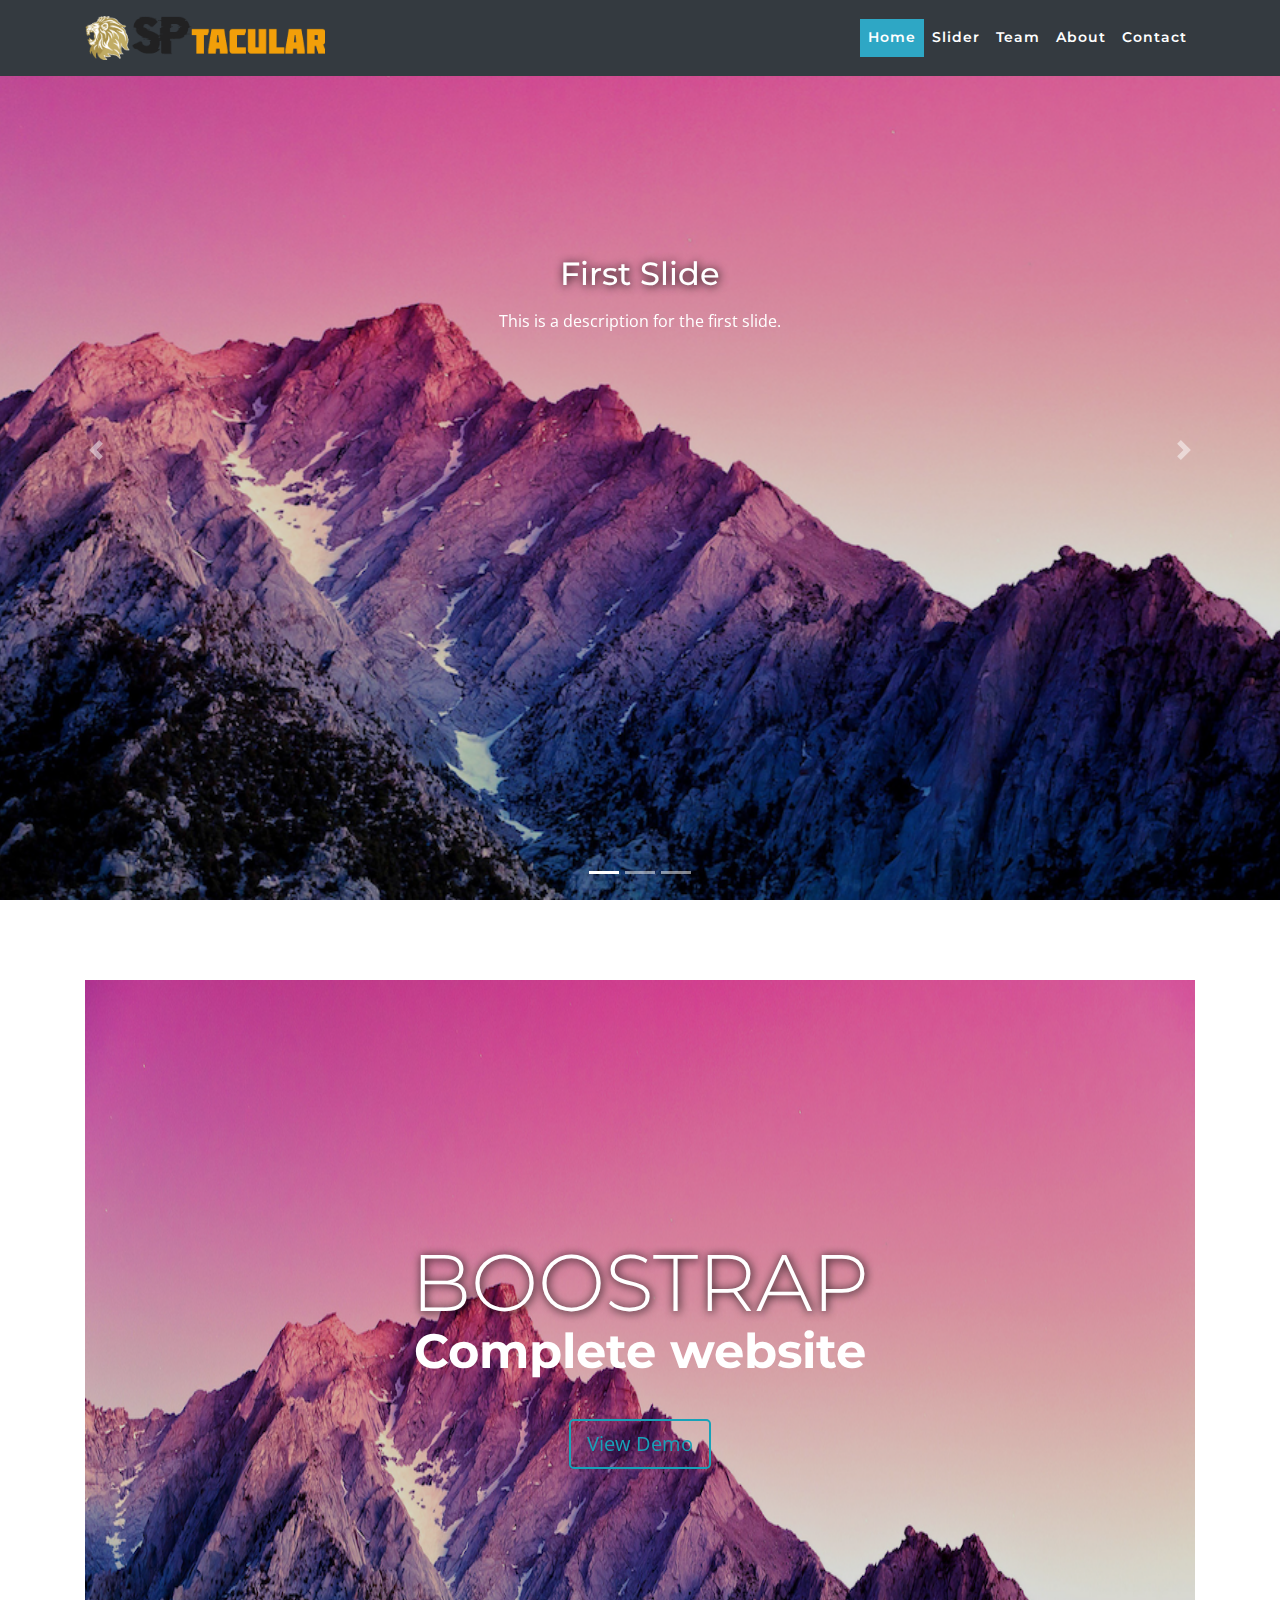
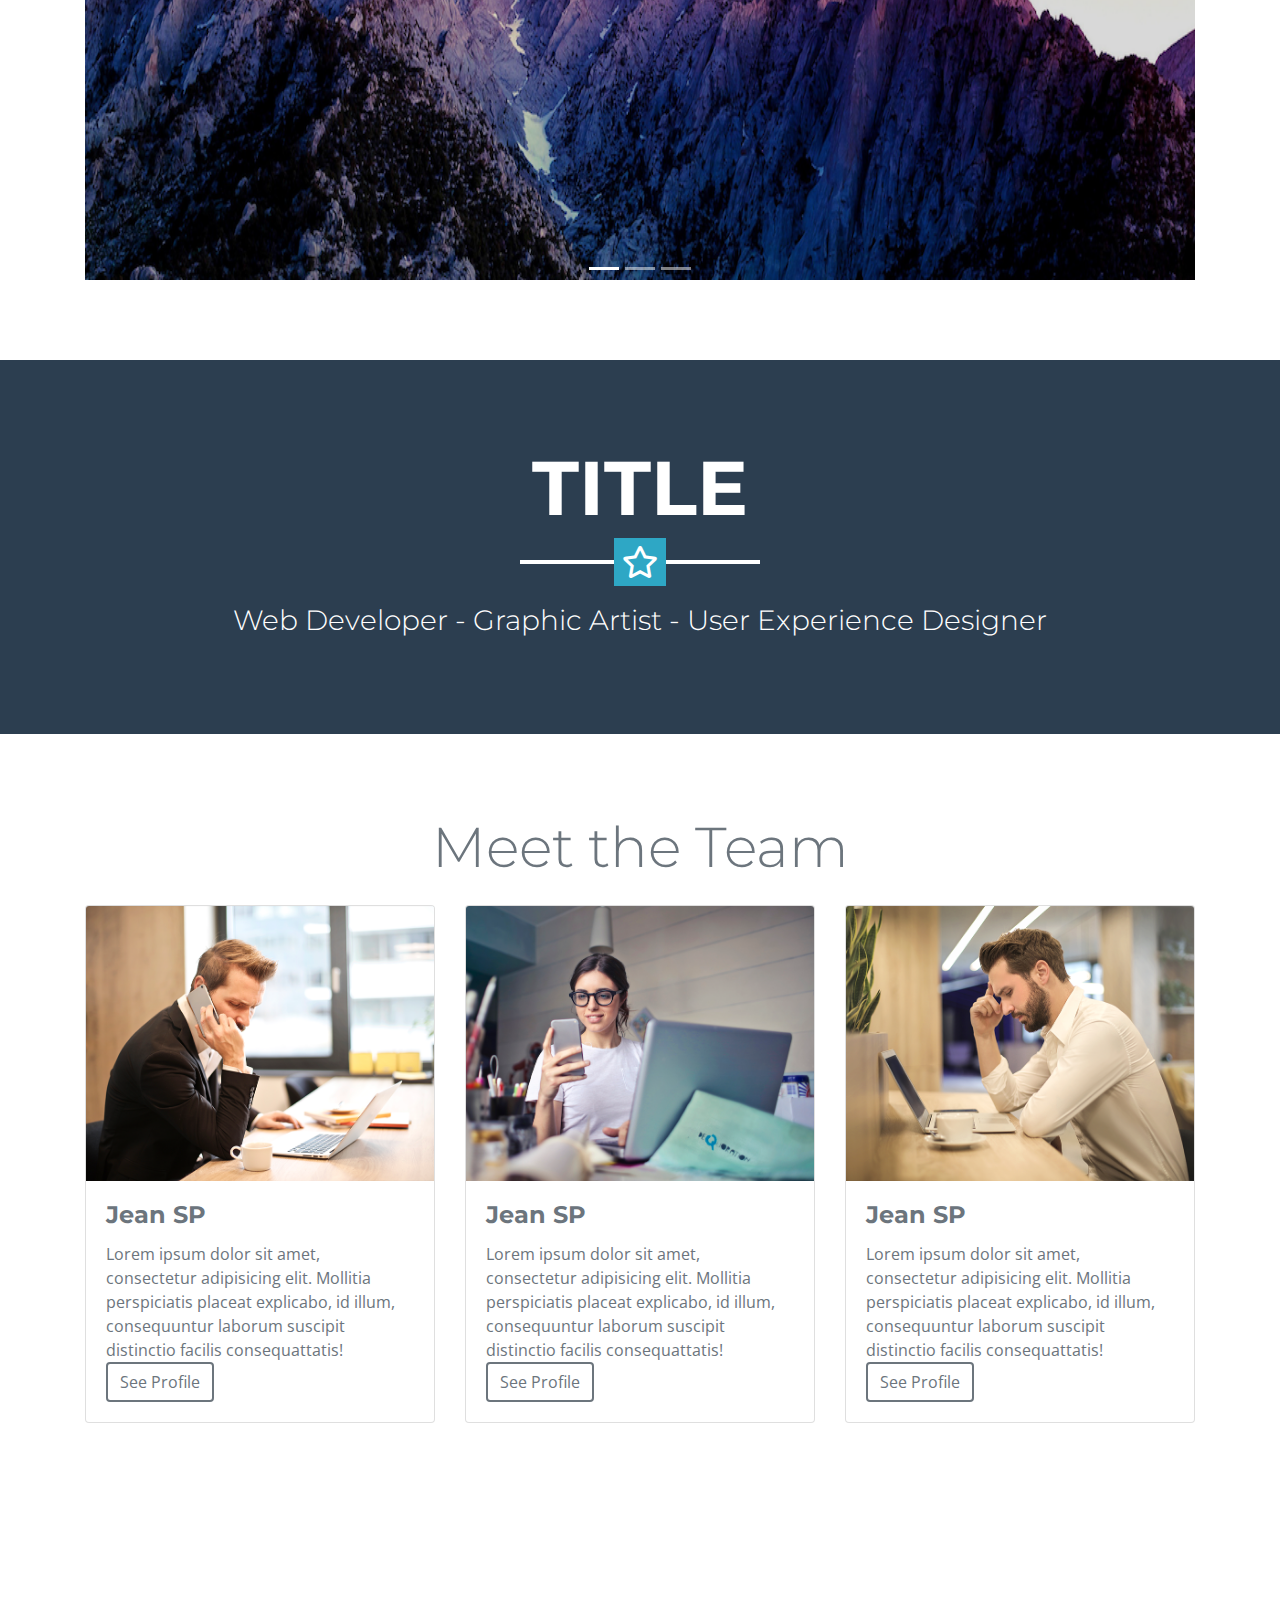
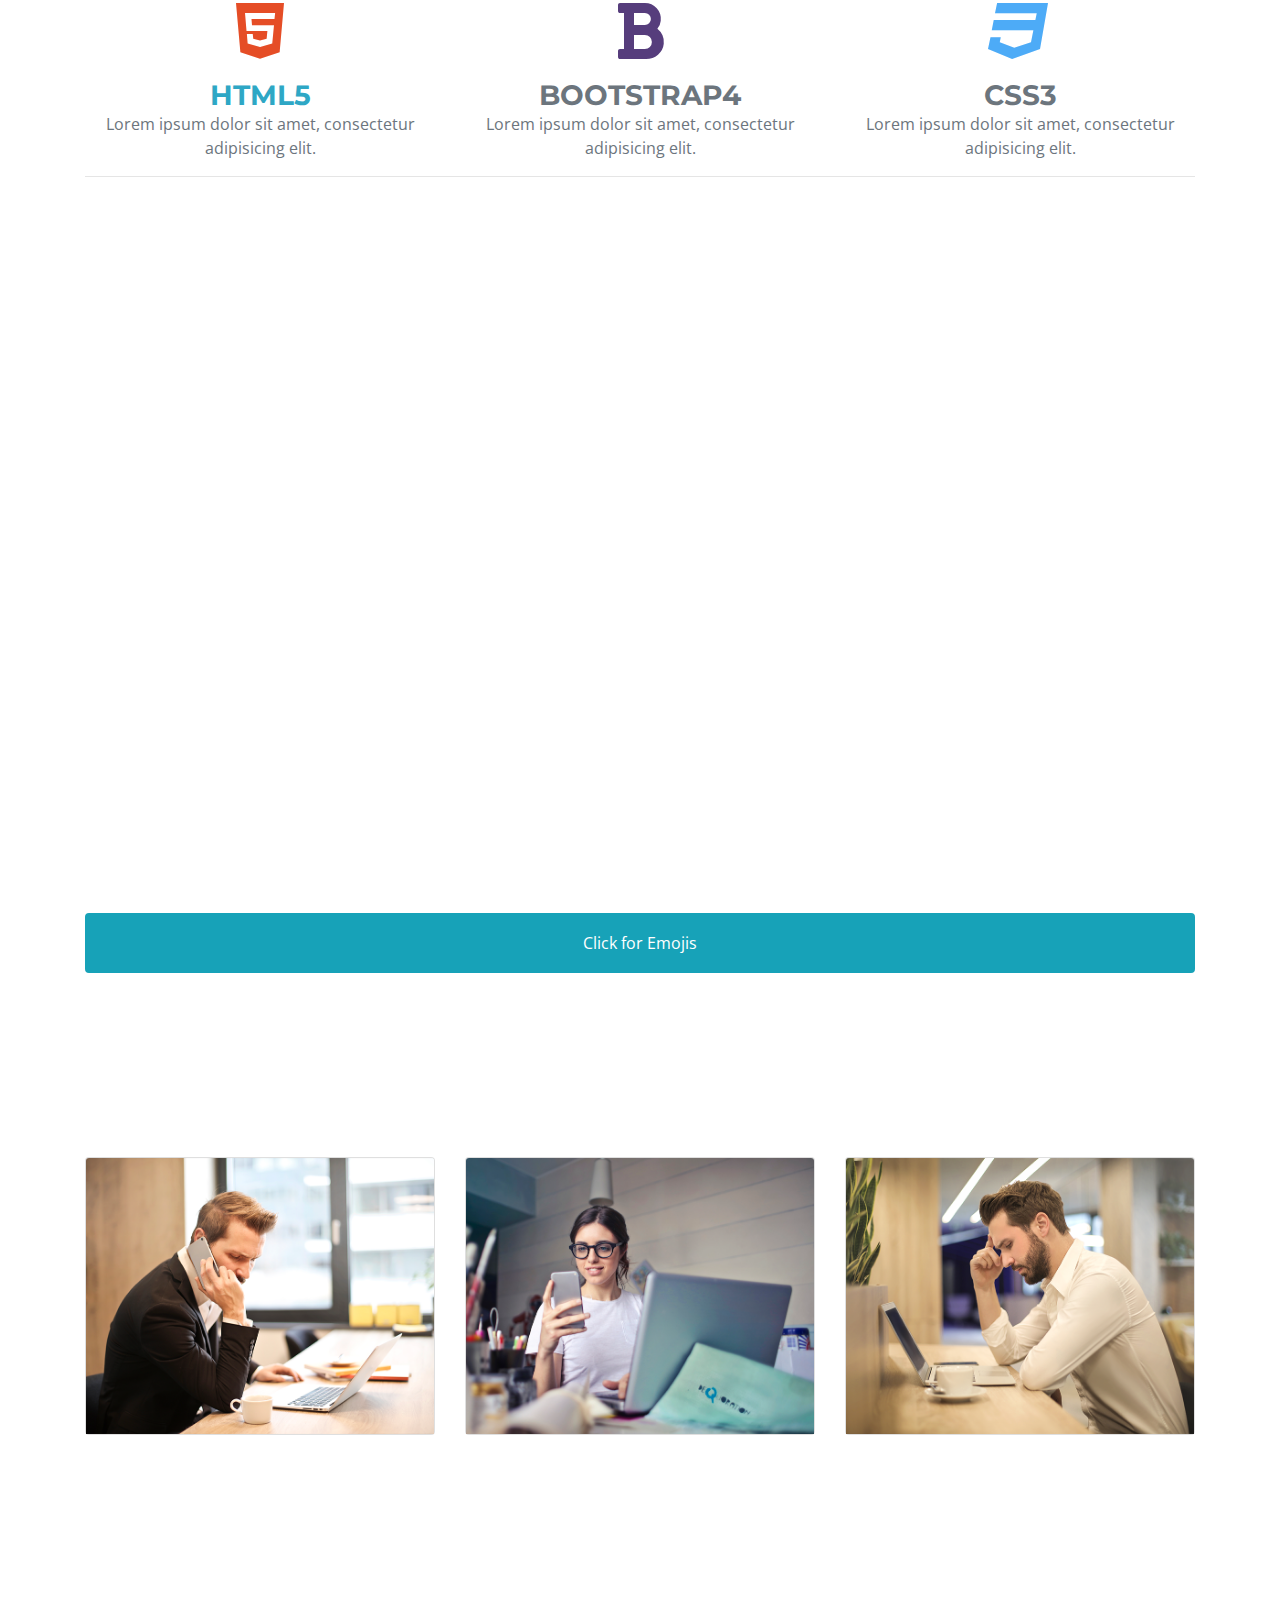
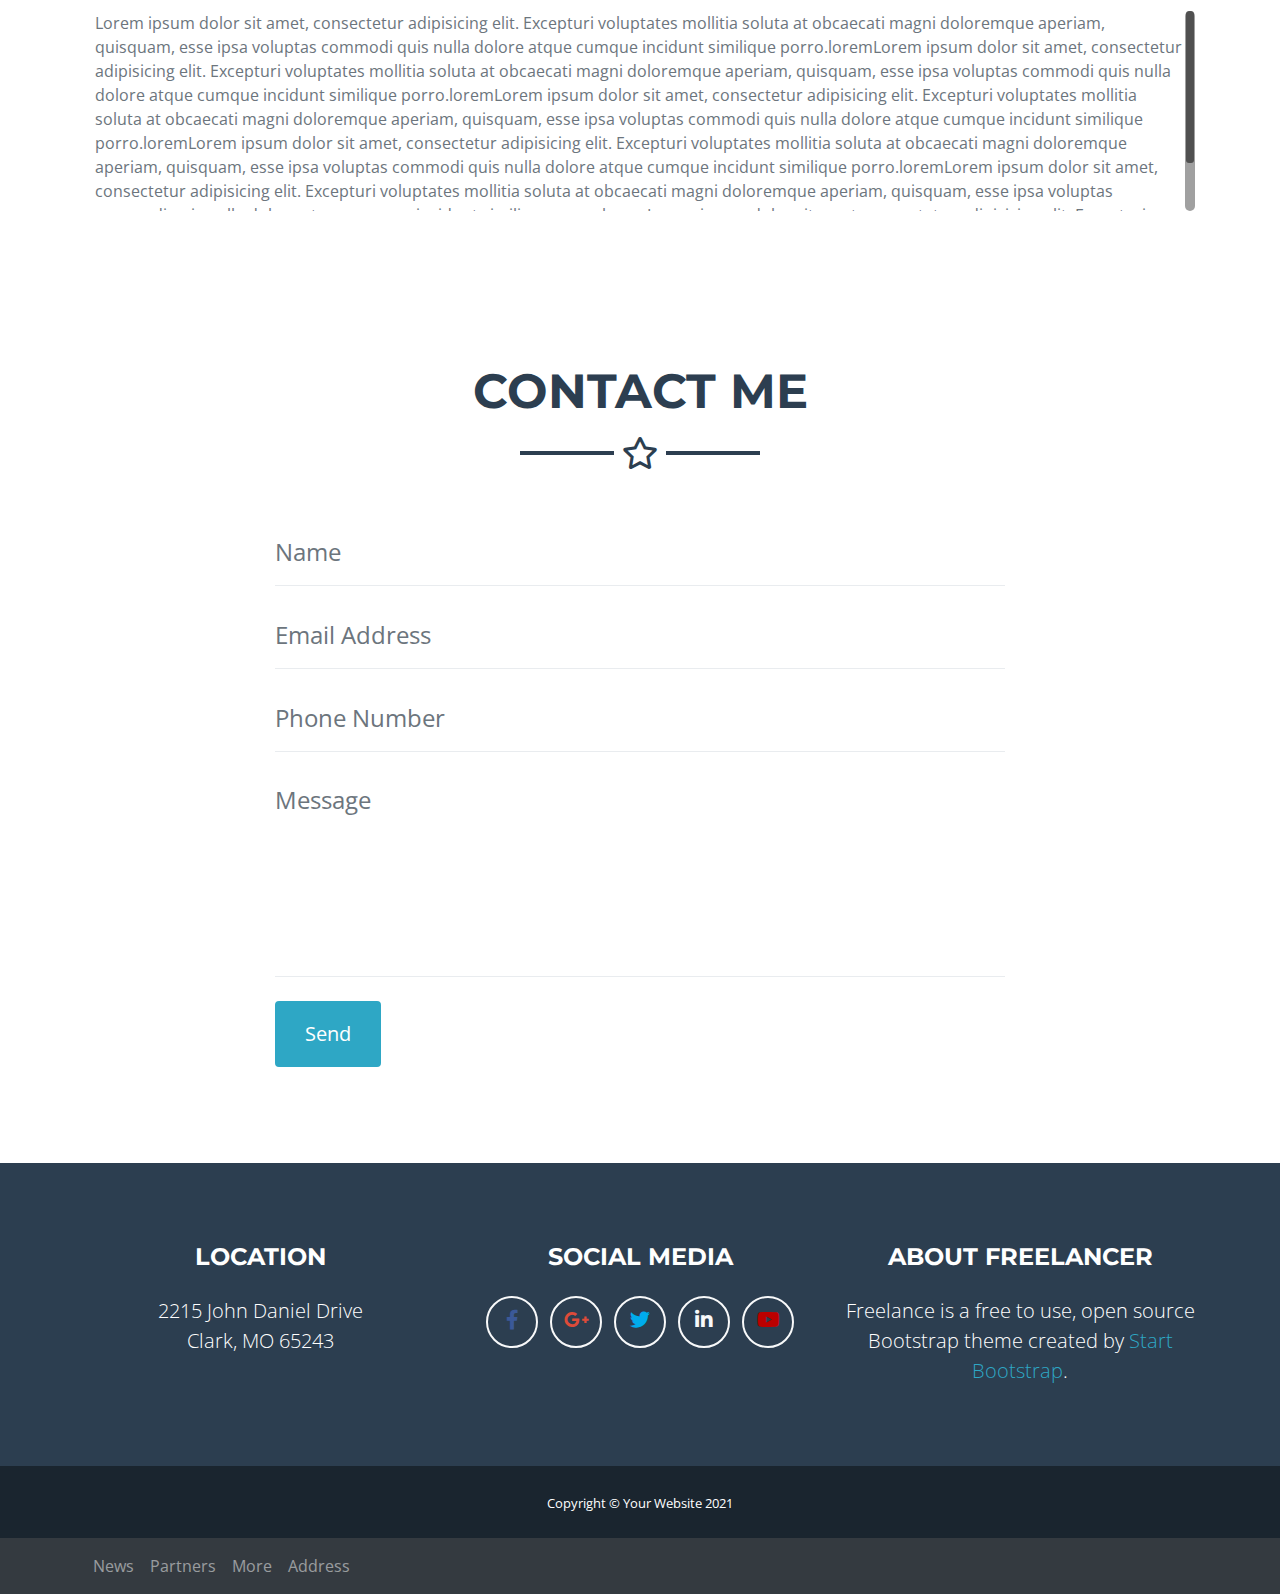
<file: index.html>
<!DOCTYPE html>
<html lang="en">
  <head>
    <title>Site - Start Website</title>
    <meta charset="utf-8"/>
    <meta name="viewport" content="width=device-width, initial-scale=1.0, maximum-scale=1.0, user-scalable=no" />
    <meta http-equiv="X-UA-Compatible" content="IE=edge">
    <meta name="apple-mobile-web-app-capable" content="yes"/>
    <meta name="mobileOptimized" content="width"/>
    <meta name="handheldFriendly" content="true"/>

    <!-- Seo Meta-->
    <meta name="robots" content="noindex, nofollow"/>
    <meta name="revisit" content="15 days"/>
    <meta name="author" content="Jean Cuadros"/>
    <meta name="Copyright" content="Site"/>
    <meta name="title" content="Site"/>
    <meta name="Keywords" content="Key Words"/>
    <meta name="Abstract" content="Title"/>
    <meta name="Description" content="Description"/>

    <!-- Open Graph Meta-->
    <meta property="og:type" content="website">
    <meta property="og:title" content="Site - Start Website">
    <meta property="og:url" content="site">
    <meta property="og:image" content="site/logo.png">
    <meta property="og:description" content="Description">

    <!-- Icos -->
    <link type="image/x-icon" rel="shortcut icon" href="img/favicon.ico"/>
    <link type="image/x-icon" rel="apple-touch-icon" href="img/favicon.ico"/>

    <!-- Fonts -->
    <link href="https://fonts.googleapis.com/css?family=Open+Sans:300,400,700">
    <link href="https://fonts.googleapis.com/css?family=Roboto:300,400,700"/>
    <link href="https://fonts.googleapis.com/css?family=Montserrat:400,600,700"/>
    <link href="https://fonts.googleapis.com/css?family=Lato:300,400,700"/>

    <!-- Styles -->
    <link type="text/css" rel="stylesheet" href="css/bootstrap.min.css"/>
    <!-- <link type="text/css" rel="stylesheet" href="css/mdb.min.css"/> -->
    <link type="text/css" rel="stylesheet" href="css/all.min.css"/>
    <link type="text/css" rel="stylesheet" href="css/animate.min.css"/>
    <link type="text/css" rel="stylesheet" href="css/nanoscroller.min.css"/>
    <link type="text/css" rel="stylesheet" href="css/fancybox.min.css"/>
    <link type="text/css" rel="stylesheet" href="css/sweetalert.min.css"/>
    <link type="text/css" rel="stylesheet" href="css/useful.css"/>
    <link type="text/css" rel="stylesheet" href="css/style.css"/>

    <!-- Compatibility -->
    <!--[if lt IE 9]><script type="text/javascript" src="js/html5shiv.min.js"></script><![endif]-->
    <!--[if lt IE 9]><script type="text/javascript" src="js/respond.min.js"></script><![endif]-->
  </head>

  <body id="page-top">
    <!-- Preloader -->
    <div id="preloader"></div>

    <!-- Navigation -->
    <nav class="navbar navbar-expand-lg navbar-dark bg-dark fixed-top" id="mainNav">
      <div class="container">
        <a class="navbar-brand js-scroll-trigger" href="#page-top"><img src="img/logo.png" width="240" alt=""></a>
        <button class="navbar-toggler collapsed" type="button" data-toggle="collapse" data-target="#navbarResponsive" aria-controls="navbarResponsive" aria-expanded="false" aria-label="Toggle navigation">
          <span class="icon-bar top-bar"></span>
          <span class="icon-bar middle-bar"></span>
          <span class="icon-bar bottom-bar"></span>
          <span class="sr-only">Toggle navigation</span>
        </button>
        <div class="collapse navbar-collapse" id="navbarResponsive">
          <ul class="navbar-nav ml-auto">
            <li class="nav-item">
              <a class="nav-link js-scroll-trigger" href="#full-slider">Home
                <span class="sr-only">(current)</span>
              </a>
            </li>
            <li class="nav-item">
              <a class="nav-link js-scroll-trigger" href="#slider">Slider</a>
            </li>
            <li class="nav-item">
              <a class="nav-link js-scroll-trigger" href="#team">Team</a>
            </li>
            <li class="nav-item">
              <a class="nav-link js-scroll-trigger" href="#parallax">About</a>
            </li>
            <li class="nav-item">
              <a class="nav-link js-scroll-trigger" href="#contact">Contact</a>
            </li>
          </ul>
        </div>
      </div>
    </nav>

    <!-- Slider Full Screen -->
    <header id="full-slider">
      <div id="carousel-slider" class="carousel slide carousel-fade carousel-zoom" data-ride="carousel" data-interval="5000">
        <!-- Indicators -->
        <ol class="carousel-indicators">
          <li data-target="#carousel-slider" data-slide-to="0" class="active"></li>
          <li data-target="#carousel-slider" data-slide-to="1"></li>
          <li data-target="#carousel-slider" data-slide-to="2"></li>
        </ol>
        <div class="carousel-inner" role="listbox">
          <div class="carousel-item active" style="background-image: url('img/slide/background.png')">
            <div class="carousel-caption d-none d-md-block">
              <h3>First Slide</h3>
              <p>This is a description for the first slide.</p>
            </div>
          </div>
          <div class="carousel-item" style="background-image: url('img/slide/background2.png')">
            <div class="carousel-caption d-none d-md-block">
              <h3>Second Slide</h3>
              <p>This is a description for the second slide.</p>
            </div>
          </div>
          <div class="carousel-item" style="background-image: url('img/slide/background3.png')">
            <div class="carousel-caption d-none d-md-block">
              <h3>Third Slide</h3>
              <p>This is a description for the third slide.</p>
            </div>
          </div>
        </div>
        <a class="carousel-control-prev" href="#carousel-slider" role="button" data-slide="prev">
          <span class="carousel-control-prev-icon" aria-hidden="true"></span>
          <span class="sr-only">Previous</span>
        </a>
        <a class="carousel-control-next" href="#carousel-slider" role="button" data-slide="next">
          <span class="carousel-control-next-icon" aria-hidden="true"></span>
          <span class="sr-only">Next</span>
        </a>
      </div>
    </header>

    <!-- Slider Section-->
    <section id="slider" class="wow fadeIn" data-wow-duration="1s">
      <div class="container">
        <div id="slide" class="carousel slide" data-ride="carousel">
          <ul class="carousel-indicators">
            <li data-target="#slide" data-slide-to="0" class="active"></li>
            <li data-target="#slide" data-slide-to="1"></li>
            <li data-target="#slide" data-slide-to="2"></li>
          </ul>
          <div class="carousel-inner">
            <div class="carousel-item active">
              <img src="img/slide/background.png" alt="">
              <div class="carousel-caption">
                <h1 class="display-2">Boostrap</h1>
                <h2>Complete website</h2>
                <button type="button" class="btn btn-outline-info btn-lg mt-5">View Demo</button>
              </div>
            </div>
            <div class="carousel-item">
              <img src="img/slide/background2.png" alt="">
            </div>
            <div class="carousel-item">
              <img src="img/slide/background3.png" alt="">
            </div>
          </div>
        </div>
      </div>
    </section>

    <!-- Header -->
    <header class="masthead bg-secondary text-white text-center">
      <div class="container">
        <h1 class="text-uppercase">Title</h1>
        <hr class="star-light">
        <h2 class="font-weight-light">Web Developer - Graphic Artist - User Experience Designer</h2>
      </div>
    </header>

    <!-- Cards Section -->
    <section class="team" id="team">
      <!-- Meet the team  -->
      <div class="container padding">
        <h1 class="display-4 text-center mb-4">Meet the Team</h1>
      </div>

      <!-- Cards -->
      <div class="container padding">
        <div class="row padding">

          <div class="col-md-4">
            <div class="card">
              <img src="img/card/team1.png" alt="" class="card-img-top">
              <div class="card-body">
                <h4 class="card-title">Jean SP</h4>
                <p class="card-text">Lorem ipsum dolor sit amet, consectetur adipisicing elit. Mollitia perspiciatis placeat explicabo, id illum, consequuntur laborum suscipit distinctio facilis consequattatis!</p>
                <a href="#" class="btn btn-outline-secondary">See Profile</a>
              </div>
            </div>
          </div>

          <div class="col-md-4">
            <div class="card">
              <img src="img/card/team2.png" alt="" class="card-img-top">
              <div class="card-body">
                <h4 class="card-title">Jean SP</h4>
                <p class="card-text">Lorem ipsum dolor sit amet, consectetur adipisicing elit. Mollitia perspiciatis placeat explicabo, id illum, consequuntur laborum suscipit distinctio facilis consequattatis!</p>
                <a href="#" class="btn btn-outline-secondary">See Profile</a>
              </div>
            </div>
          </div>

          <div class="col-md-4">
            <div class="card">
              <img src="img/card/team3.png" alt="" class="card-img-top">
              <div class="card-body">
                <h4 class="card-title">Jean SP</h4>
                <p class="card-text">Lorem ipsum dolor sit amet, consectetur adipisicing elit. Mollitia perspiciatis placeat explicabo, id illum, consequuntur laborum suscipit distinctio facilis consequattatis!</p>
                <a href="#" class="btn btn-outline-secondary btn-slide">See Profile</a>
              </div>
            </div>
          </div>

        </div>
      </div>
    </section>

    <!-- Three Column Section -->
    <section>
      <div class="container padding">
        <div class="row text-center padding">

          <div class="col-md-4">
            <i class="fab fa-html5"></i>
            <h3><a href="#">HTML5</a></h3>
            <p>Lorem ipsum dolor sit amet, consectetur adipisicing elit.</p>
          </div>

          <div class="col-md-4">
            <i class="fas fa-bold"></i>
            <h3>BOOTSTRAP4</h3>
            <p>Lorem ipsum dolor sit amet, consectetur adipisicing elit.</p>
          </div>

          <div class="col-md-4">
            <i class="fab fa-css3"></i>
            <h3>CSS3</h3>
            <p>Lorem ipsum dolor sit amet, consectetur adipisicing elit.</p>
          </div>

        </div>
        <hr>
      </div>
    </section>

    <!-- Parallax Section-->
    <section id="parallax">
      <div class="parallax"></div>
    </section>

    <!-- Emoji Section-->
    <section class="show" id="show">
      <div class="container">
        <button id="sweetalert" class="btn btn-info fun sweetalert mb-4" data-toggle="collapse" data-target="#emoji">Click for Emojis</button>
        <div id="emoji" class="collapse">
          <div class="row">
            <div class="col-sm-6 col-md-3">
              <img src="img/gif/chicken.gif" class="gif" alt="">
            </div>
            <div class="col-sm-6 col-md-3">
              <img src="img/gif/unicorn.gif" class="gif" alt="">
            </div>
            <div class="col-sm-6 col-md-3">
              <img src="img/gif/panda.gif" class="gif" alt="">
            </div>
            <div class="col-sm-6 col-md-3">
              <img src="img/gif/poo.gif" class="gif" alt="">
            </div>
          </div>
        </div>
      </div>
    </section>

    <!-- Fancybox Section -->
    <section>
      <div class="container padding">
        <div class="row padding">
          <div class="col-md-4">
            <div class="card mb-3">
              <a class="fancybox" href="img/card/team1.png" data-fancybox-group="gallery" title="Titulo 1"><img src="img/card/team1.png" alt="" class="card-img-top"></a>
            </div>
          </div>
          <div class="col-md-4">
            <div class="card mb-3">
              <a class="fancybox" href="img/card/team2.png" data-fancybox-group="gallery" title="Titulo 1"><img src="img/card/team2.png" alt="" class="card-img-top"></a>
            </div>
          </div>
          <div class="col-md-4">
            <div class="card mb-3">
              <a class="fancybox" href="img/card/team3.png" data-fancybox-group="gallery" title="Titulo 1"><img src="img/card/team3.png" alt="" class="card-img-top"></a>
            </div>
          </div>
        </div>
      </div>
    </section>

    <!-- Nano Scroller -->
    <section>
      <div class="container">
        <div class="nano">
          <div class="nano-content">
            <p>
              Lorem ipsum dolor sit amet, consectetur adipisicing elit. Excepturi voluptates mollitia soluta at obcaecati magni doloremque aperiam, quisquam, esse ipsa voluptas commodi quis nulla dolore atque cumque incidunt similique porro.loremLorem ipsum dolor sit amet, consectetur adipisicing elit. Excepturi voluptates mollitia soluta at obcaecati magni doloremque aperiam, quisquam, esse ipsa voluptas commodi quis nulla dolore atque cumque incidunt similique porro.loremLorem ipsum dolor sit amet, consectetur adipisicing elit. Excepturi voluptates mollitia soluta at obcaecati magni doloremque aperiam, quisquam, esse ipsa voluptas commodi quis nulla dolore atque cumque incidunt similique porro.loremLorem ipsum dolor sit amet, consectetur adipisicing elit. Excepturi voluptates mollitia soluta at obcaecati magni doloremque aperiam, quisquam, esse ipsa voluptas commodi quis nulla dolore atque cumque incidunt similique porro.loremLorem ipsum dolor sit amet, consectetur adipisicing elit. Excepturi voluptates mollitia soluta at obcaecati magni doloremque aperiam, quisquam, esse ipsa voluptas commodi quis nulla dolore atque cumque incidunt similique porro.loremLorem ipsum dolor sit amet, consectetur adipisicing elit. Excepturi voluptates mollitia soluta at obcaecati magni doloremque aperiam, quisquam, esse ipsa voluptas commodi quis nulla dolore atque cumque incidunt similique porro.lorem
            </p>
          </div>
        </div>
      </div>
    </section>

    <!-- Contact Section -->
    <section id="contact">
      <div class="container">
        <h2 class="text-center text-uppercase text-secondary mb-0">Contact Me</h2>
        <hr class="star-dark mb-5">
        <div class="row">
          <div class="col-lg-8 mx-auto">
            <!-- To configure the contact form email address, go to mail/contact_me.php and update the email address in the PHP file on line 19. -->
            <form name="sentMessage" id="contactForm" novalidate="novalidate" action="contact.php">
              <div class="control-group">
                <div class="form-group floating-label-form-group controls mb-0 pb-2">
                  <label>Name</label>
                  <input class="form-control" id="name" type="text" placeholder="Name" required="required" data-validation-required-message="Please enter your name.">
                  <p class="help-block text-danger"></p>
                </div>
              </div>
              <div class="control-group">
                <div class="form-group floating-label-form-group controls mb-0 pb-2">
                  <label>Email Address</label>
                  <input class="form-control" id="email" type="email" placeholder="Email Address" required="required" data-validation-required-message="Please enter your email address.">
                  <p class="help-block text-danger"></p>
                </div>
              </div>
              <div class="control-group">
                <div class="form-group floating-label-form-group controls mb-0 pb-2">
                  <label>Phone Number</label>
                  <input class="form-control" id="phone" type="tel" placeholder="Phone Number" required="required" data-validation-required-message="Please enter your phone number.">
                  <p class="help-block text-danger"></p>
                </div>
              </div>
              <div class="control-group">
                <div class="form-group floating-label-form-group controls mb-0 pb-2">
                  <label>Message</label>
                  <textarea class="form-control" id="message" rows="5" placeholder="Message" required="required" data-validation-required-message="Please enter a message."></textarea>
                  <p class="help-block text-danger"></p>
                </div>
              </div>
              <br>
              <div id="success"></div>
              <div class="form-group">
                <button type="submit" class="btn btn-primary btn-xl" id="sendMessageButton">Send</button>
              </div>
            </form>
          </div>
        </div>
      </div>
    </section>

    <!-- Footer -->
    <footer class="footer text-center">
      <div class="container">
        <div class="row">
          <div class="col-md-4 mb-5 mb-lg-0">
            <h4 class="text-uppercase mb-4">Location</h4>
            <p class="lead mb-0">2215 John Daniel Drive
              <br>Clark, MO 65243</p>
          </div>
          <div class="col-md-4 mb-5 mb-lg-0">
            <h4 class="text-uppercase mb-4">Social Media</h4>
            <ul class="list-inline mb-0">
              <li class="list-inline-item">
                <a class="btn btn-outline-light btn-social text-center rounded-circle" href="#">
                  <i class="fab fa-facebook-f"></i>
                </a>
              </li>
              <li class="list-inline-item">
                <a class="btn btn-outline-light btn-social text-center rounded-circle" href="#">
                  <i class="fab fa-google-plus-g"></i>
                </a>
              </li>
              <li class="list-inline-item">
                <a class="btn btn-outline-light btn-social text-center rounded-circle" href="#">
                  <i class="fab fa-twitter"></i>
                </a>
              </li>
              <li class="list-inline-item">
                <a class="btn btn-outline-light btn-social text-center rounded-circle" href="#">
                  <i class="fab fa-linkedin-in"></i>
                </a>
              </li>
              <li class="list-inline-item">
                <a class="btn btn-outline-light btn-social text-center rounded-circle" href="#">
                  <i class="fab fa-youtube"></i>
                </a>
              </li>
            </ul>
          </div>
          <div class="col-md-4">
            <h4 class="text-uppercase mb-4">About Freelancer</h4>
            <p class="lead mb-0">Freelance is a free to use, open source Bootstrap theme created by
              <a href="http://startbootstrap.com">Start Bootstrap</a>.</p>
          </div>
        </div>
      </div>
    </footer>

    <!-- Copyright -->
    <div class="copyright py-4 text-center text-white">
      <small>Copyright &copy; Your Website 2021</small>
    </div>

    <!-- Navigation Down -->
    <nav class="navbar navbar-expand-lg navbar-dark bg-dark nav-down" id="bottomNav">
      <div class="container">
        <div class="collapse navbar-collapse" id="navbarResponsivebottom">
          <ul class="navbar-nav text-center">
            <li class="nav-item">
              <a class="nav-link" href="#home">News
                <span class="sr-only">(current)</span>
              </a>
            </li>
            <li class="nav-item">
              <a class="nav-link" href="#portfolio">Partners</a>
            </li>
            <li class="nav-item">
              <a class="nav-link" href="#about">More</a>
            </li>
            <li class="nav-item">
              <a class="nav-link" href="#contact">Address</a>
            </li>
          </ul>
        </div>
        <button class="navbar-toggler collapsed m-auto" type="button" data-toggle="collapse" data-target="#navbarResponsivebottom" aria-controls="navbarResponsivebottom" aria-expanded="false" aria-label="Toggle navigation">
          <span class="icon-bar top-bar"></span>
          <span class="icon-bar middle-bar"></span>
          <span class="icon-bar bottom-bar"></span>
          <span class="sr-only">Toggle navigation</span>
        </button>
      </div>
    </nav>

    <!-- Scroll to Top Button (Only visible on small and extra-small screen sizes) -->
    <div class="scroll-to-top d-lg-none position-fixed ">
      <a class="js-scroll-trigger d-block text-center text-white rounded" href="#page-top">
        <i class="fa fa-chevron-up"></i>
      </a>
    </div>

    <!-- Essential javascripts for application to work-->
    <script type="text/javascript" src="js/jquery/jquery.min.js"></script>
    <script type="text/javascript" src="js/bootstrap/popper.min.js"></script>
    <script type="text/javascript" src="js/bootstrap/bootstrap.min.js"></script>
    <script type="text/javascript" src="js/bootstrap/mdb.js"></script>
    <script type="text/javascript" src="js/libreries/modernizr.min.js"></script>
    <!-- The javascript plugins -->
    <!-- <script type="text/javascript" src="js/plugins/pace.min.js"></script> -->
    <script type="text/javascript" src="js/libreries/wow.min.js"></script>
    <script type="text/javascript" src="js/libreries/sweetalert.min.js"></script>
    <script type="text/javascript" src="js/libreries/fancybox.min.js"></script>
    <!-- <script type="text/javascript" src="js/jquery/jquery.mousewheel.min.js"></script> -->
    <script type="text/javascript" src="js/jquery/jquery.nanoscroller.min.js"></script>
    <script type="text/javascript" src="js/jquery/jquery.bootstrap.validation.js"></script>
    <!-- Page specific javascripts-->
    <script type="text/javascript" src="js/script.js"></script>
    <script type="text/javascript" src="js/functions_contact.js"></script>

  </body>
</html>
</file>
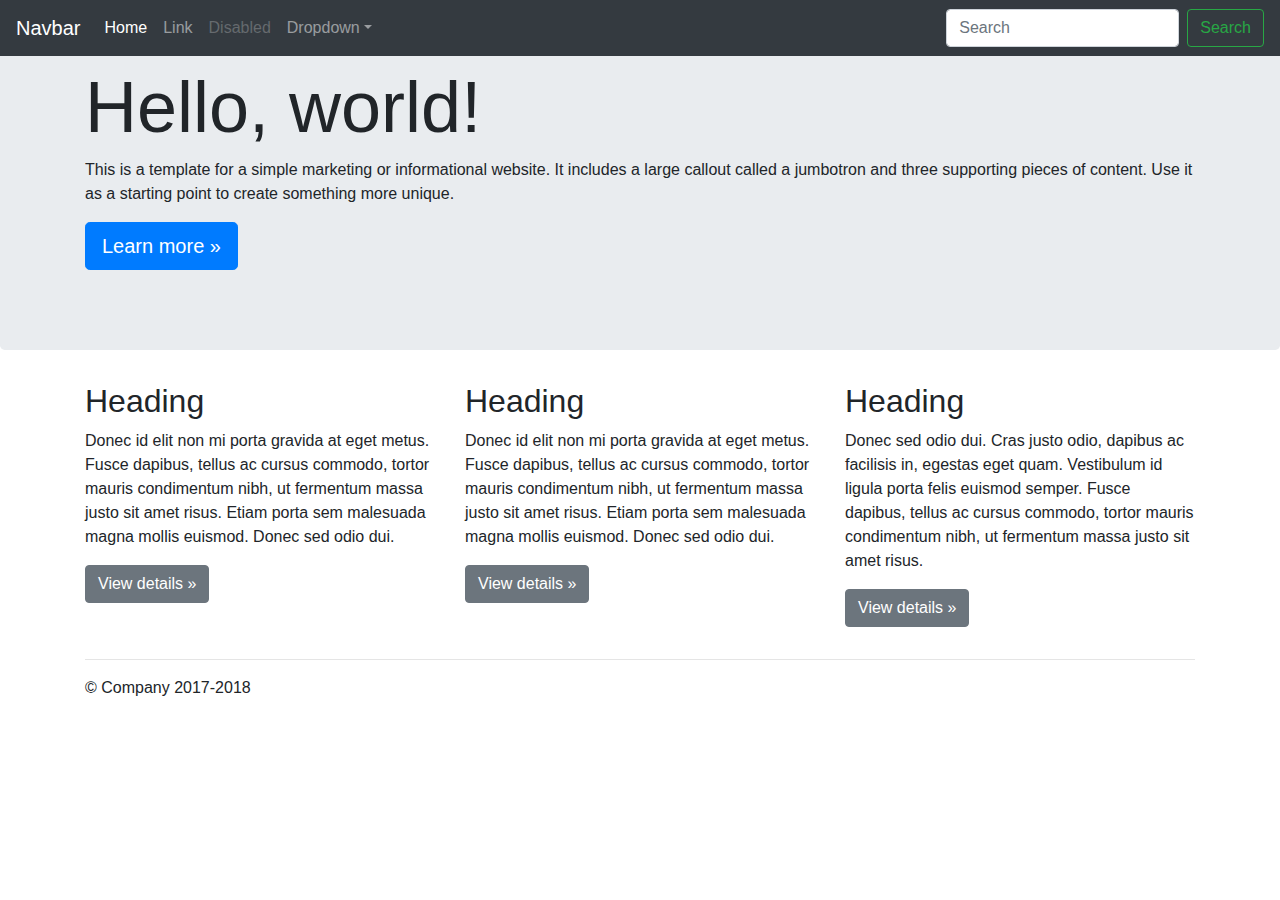
<file: page.html>
<!DOCTYPE html>
<html lang="en">

<head>
  <meta charset="utf-8">
  <meta name="viewport" content="width=device-width, initial-scale=1, shrink-to-fit=no">
  <meta http-equiv="x-ua-compatible" content="ie=edge">
  <title>Bootstrap</title>
  
  <link type="image/x-icon" rel="shortcut icon" href="https://getbootstrap.com/favicon.ico"/>
  <link type="image/x-icon" rel="apple-touch-icon" href="https://getbootstrap.com/docs/4.2/assets/img/favicons/apple-touch-icon.png"/>
  
  <!-- Styles -->
  <link rel="stylesheet" href="https://cdn.jsdelivr.net/npm/bootstrap@4.5.3/dist/css/bootstrap.min.css">
  <link rel="stylesheet" href="https://use.fontawesome.com/releases/v5.6.3/css/all.css">

</head>

<body>

  <nav class="navbar navbar-expand-md navbar-dark fixed-top bg-dark">
    <a class="navbar-brand" href="#">Navbar</a>
    <button class="navbar-toggler" type="button" data-toggle="collapse" data-target="#navbarsExampleDefault" aria-controls="navbarsExampleDefault" aria-expanded="false" aria-label="Toggle navigation">
      <span class="navbar-toggler-icon"></span>
    </button>

    <div class="collapse navbar-collapse" id="navbarsExampleDefault">
      <ul class="navbar-nav mr-auto">
        <li class="nav-item active">
          <a class="nav-link" href="#">Home <span class="sr-only">(current)</span></a>
        </li>
        <li class="nav-item">
          <a class="nav-link" href="#">Link</a>
        </li>
        <li class="nav-item">
          <a class="nav-link disabled" href="#">Disabled</a>
        </li>
        <li class="nav-item dropdown">
          <a class="nav-link dropdown-toggle" href="http://example.com" id="dropdown01" data-toggle="dropdown" aria-haspopup="true" aria-expanded="false">Dropdown</a>
          <div class="dropdown-menu" aria-labelledby="dropdown01">
            <a class="dropdown-item" href="#">Action</a>
            <a class="dropdown-item" href="#">Another action</a>
            <a class="dropdown-item" href="#">Something else here</a>
          </div>
        </li>
      </ul>
      <form class="form-inline my-2 my-lg-0">
        <input class="form-control mr-sm-2" type="text" placeholder="Search" aria-label="Search">
        <button class="btn btn-outline-success my-2 my-sm-0" type="submit">Search</button>
      </form>
    </div>
  </nav>

  <main role="main">

    <!-- Main jumbotron for a primary marketing message or call to action -->
    <div class="jumbotron">
      <div class="container">
        <h1 class="display-3">Hello, world!</h1>
        <p>This is a template for a simple marketing or informational website. It includes a large callout called a jumbotron and three supporting pieces of content. Use it as a starting point to create something more unique.</p>
        <p><a class="btn btn-primary btn-lg" href="#" role="button">Learn more &raquo;</a></p>
      </div>
    </div>

    <div class="container">
      <!-- Example row of columns -->
      <div class="row">
        <div class="col-md-4">
          <h2>Heading</h2>
          <p>Donec id elit non mi porta gravida at eget metus. Fusce dapibus, tellus ac cursus commodo, tortor mauris condimentum nibh, ut fermentum massa justo sit amet risus. Etiam porta sem malesuada magna mollis euismod. Donec sed odio dui. </p>
          <p><a class="btn btn-secondary" href="#" role="button">View details &raquo;</a></p>
        </div>
        <div class="col-md-4">
          <h2>Heading</h2>
          <p>Donec id elit non mi porta gravida at eget metus. Fusce dapibus, tellus ac cursus commodo, tortor mauris condimentum nibh, ut fermentum massa justo sit amet risus. Etiam porta sem malesuada magna mollis euismod. Donec sed odio dui. </p>
          <p><a class="btn btn-secondary" href="#" role="button">View details &raquo;</a></p>
        </div>
        <div class="col-md-4">
          <h2>Heading</h2>
          <p>Donec sed odio dui. Cras justo odio, dapibus ac facilisis in, egestas eget quam. Vestibulum id ligula porta felis euismod semper. Fusce dapibus, tellus ac cursus commodo, tortor mauris condimentum nibh, ut fermentum massa justo sit amet risus.</p>
          <p><a class="btn btn-secondary" href="#" role="button">View details &raquo;</a></p>
        </div>
      </div>

      <hr>

    </div> <!-- /container -->

  </main>

  <footer class="container">
    <p>&copy; Company 2017-2018</p>
  </footer>

  <!-- Scripts -->
  <script type="text/javascript" src="https://code.jquery.com/jquery-3.4.1.slim.min.js"></script>
  <script type="text/javascript" src="https://cdn.jsdelivr.net/npm/popper.js@1.16.1/dist/umd/popper.min.js"></script>
  <script type="text/javascript" src="https://cdn.jsdelivr.net/npm/bootstrap@4.5.3/dist/css/bootstrap.min.css"></script>

</body>
</html>
</file>
<file: css/useful.css>
/*//////////////////////////////////////////////////////////////////
[ FONT SIZE ]*/
.fs-1 {font-size: 1px;}
.fs-2 {font-size: 2px;}
.fs-3 {font-size: 3px;}
.fs-4 {font-size: 4px;}
.fs-5 {font-size: 5px;}
.fs-6 {font-size: 6px;}
.fs-7 {font-size: 7px;}
.fs-8 {font-size: 8px;}
.fs-9 {font-size: 9px;}
.fs-10 {font-size: 10px;}
.fs-11 {font-size: 11px;}
.fs-12 {font-size: 12px;}
.fs-13 {font-size: 13px;}
.fs-14 {font-size: 14px;}
.fs-15 {font-size: 15px;}
.fs-16 {font-size: 16px;}
.fs-17 {font-size: 17px;}
.fs-18 {font-size: 18px;}
.fs-19 {font-size: 19px;}
.fs-20 {font-size: 20px;}
.fs-21 {font-size: 21px;}
.fs-22 {font-size: 22px;}
.fs-23 {font-size: 23px;}
.fs-24 {font-size: 24px;}
.fs-25 {font-size: 25px;}
.fs-26 {font-size: 26px;}
.fs-27 {font-size: 27px;}
.fs-28 {font-size: 28px;}
.fs-29 {font-size: 29px;}
.fs-30 {font-size: 30px;}
.fs-31 {font-size: 31px;}
.fs-32 {font-size: 32px;}
.fs-33 {font-size: 33px;}
.fs-34 {font-size: 34px;}
.fs-35 {font-size: 35px;}
.fs-36 {font-size: 36px;}
.fs-37 {font-size: 37px;}
.fs-38 {font-size: 38px;}
.fs-39 {font-size: 39px;}
.fs-40 {font-size: 40px;}
.fs-41 {font-size: 41px;}
.fs-42 {font-size: 42px;}
.fs-43 {font-size: 43px;}
.fs-44 {font-size: 44px;}
.fs-45 {font-size: 45px;}
.fs-46 {font-size: 46px;}
.fs-47 {font-size: 47px;}
.fs-48 {font-size: 48px;}
.fs-49 {font-size: 49px;}
.fs-50 {font-size: 50px;}
.fs-51 {font-size: 51px;}
.fs-52 {font-size: 52px;}
.fs-53 {font-size: 53px;}
.fs-54 {font-size: 54px;}
.fs-55 {font-size: 55px;}
.fs-56 {font-size: 56px;}
.fs-57 {font-size: 57px;}
.fs-58 {font-size: 58px;}
.fs-59 {font-size: 59px;}
.fs-60 {font-size: 60px;}
.fs-61 {font-size: 61px;}
.fs-62 {font-size: 62px;}
.fs-63 {font-size: 63px;}
.fs-64 {font-size: 64px;}
.fs-65 {font-size: 65px;}
.fs-66 {font-size: 66px;}
.fs-67 {font-size: 67px;}
.fs-68 {font-size: 68px;}
.fs-69 {font-size: 69px;}
.fs-70 {font-size: 70px;}
.fs-71 {font-size: 71px;}
.fs-72 {font-size: 72px;}
.fs-73 {font-size: 73px;}
.fs-74 {font-size: 74px;}
.fs-75 {font-size: 75px;}
.fs-76 {font-size: 76px;}
.fs-77 {font-size: 77px;}
.fs-78 {font-size: 78px;}
.fs-79 {font-size: 79px;}
.fs-80 {font-size: 80px;}
.fs-81 {font-size: 81px;}
.fs-82 {font-size: 82px;}
.fs-83 {font-size: 83px;}
.fs-84 {font-size: 84px;}
.fs-85 {font-size: 85px;}
.fs-86 {font-size: 86px;}
.fs-87 {font-size: 87px;}
.fs-88 {font-size: 88px;}
.fs-89 {font-size: 89px;}
.fs-90 {font-size: 90px;}
.fs-91 {font-size: 91px;}
.fs-92 {font-size: 92px;}
.fs-93 {font-size: 93px;}
.fs-94 {font-size: 94px;}
.fs-95 {font-size: 95px;}
.fs-96 {font-size: 96px;}
.fs-97 {font-size: 97px;}
.fs-98 {font-size: 98px;}
.fs-99 {font-size: 99px;}
.fs-100 {font-size: 100px;}
.fs-101 {font-size: 101px;}
.fs-102 {font-size: 102px;}
.fs-103 {font-size: 103px;}
.fs-104 {font-size: 104px;}
.fs-105 {font-size: 105px;}
.fs-106 {font-size: 106px;}
.fs-107 {font-size: 107px;}
.fs-108 {font-size: 108px;}
.fs-109 {font-size: 109px;}
.fs-110 {font-size: 110px;}
.fs-111 {font-size: 111px;}
.fs-112 {font-size: 112px;}
.fs-113 {font-size: 113px;}
.fs-114 {font-size: 114px;}
.fs-115 {font-size: 115px;}
.fs-116 {font-size: 116px;}
.fs-117 {font-size: 117px;}
.fs-118 {font-size: 118px;}
.fs-119 {font-size: 119px;}
.fs-120 {font-size: 120px;}
.fs-121 {font-size: 121px;}
.fs-122 {font-size: 122px;}
.fs-123 {font-size: 123px;}
.fs-124 {font-size: 124px;}
.fs-125 {font-size: 125px;}
.fs-126 {font-size: 126px;}
.fs-127 {font-size: 127px;}
.fs-128 {font-size: 128px;}
.fs-129 {font-size: 129px;}
.fs-130 {font-size: 130px;}
.fs-131 {font-size: 131px;}
.fs-132 {font-size: 132px;}
.fs-133 {font-size: 133px;}
.fs-134 {font-size: 134px;}
.fs-135 {font-size: 135px;}
.fs-136 {font-size: 136px;}
.fs-137 {font-size: 137px;}
.fs-138 {font-size: 138px;}
.fs-139 {font-size: 139px;}
.fs-140 {font-size: 140px;}
.fs-141 {font-size: 141px;}
.fs-142 {font-size: 142px;}
.fs-143 {font-size: 143px;}
.fs-144 {font-size: 144px;}
.fs-145 {font-size: 145px;}
.fs-146 {font-size: 146px;}
.fs-147 {font-size: 147px;}
.fs-148 {font-size: 148px;}
.fs-149 {font-size: 149px;}
.fs-150 {font-size: 150px;}
.fs-151 {font-size: 151px;}
.fs-152 {font-size: 152px;}
.fs-153 {font-size: 153px;}
.fs-154 {font-size: 154px;}
.fs-155 {font-size: 155px;}
.fs-156 {font-size: 156px;}
.fs-157 {font-size: 157px;}
.fs-158 {font-size: 158px;}
.fs-159 {font-size: 159px;}
.fs-160 {font-size: 160px;}
.fs-161 {font-size: 161px;}
.fs-162 {font-size: 162px;}
.fs-163 {font-size: 163px;}
.fs-164 {font-size: 164px;}
.fs-165 {font-size: 165px;}
.fs-166 {font-size: 166px;}
.fs-167 {font-size: 167px;}
.fs-168 {font-size: 168px;}
.fs-169 {font-size: 169px;}
.fs-170 {font-size: 170px;}
.fs-171 {font-size: 171px;}
.fs-172 {font-size: 172px;}
.fs-173 {font-size: 173px;}
.fs-174 {font-size: 174px;}
.fs-175 {font-size: 175px;}
.fs-176 {font-size: 176px;}
.fs-177 {font-size: 177px;}
.fs-178 {font-size: 178px;}
.fs-179 {font-size: 179px;}
.fs-180 {font-size: 180px;}
.fs-181 {font-size: 181px;}
.fs-182 {font-size: 182px;}
.fs-183 {font-size: 183px;}
.fs-184 {font-size: 184px;}
.fs-185 {font-size: 185px;}
.fs-186 {font-size: 186px;}
.fs-187 {font-size: 187px;}
.fs-188 {font-size: 188px;}
.fs-189 {font-size: 189px;}
.fs-190 {font-size: 190px;}
.fs-191 {font-size: 191px;}
.fs-192 {font-size: 192px;}
.fs-193 {font-size: 193px;}
.fs-194 {font-size: 194px;}
.fs-195 {font-size: 195px;}
.fs-196 {font-size: 196px;}
.fs-197 {font-size: 197px;}
.fs-198 {font-size: 198px;}
.fs-199 {font-size: 199px;}
.fs-200 {font-size: 200px;}

/*//////////////////////////////////////////////////////////////////
[ PADDING ]*/
.p-t-0, .p-tb-0, .p-all-0 {padding-top: 0px;}
.p-t-1, .p-tb-1, .p-all-1 {padding-top: 1px;}
.p-t-2, .p-tb-2, .p-all-2 {padding-top: 2px;}
.p-t-3, .p-tb-3, .p-all-3 {padding-top: 3px;}
.p-t-4, .p-tb-4, .p-all-4 {padding-top: 4px;}
.p-t-5, .p-tb-5, .p-all-5 {padding-top: 5px;}
.p-t-6, .p-tb-6, .p-all-6 {padding-top: 6px;}
.p-t-7, .p-tb-7, .p-all-7 {padding-top: 7px;}
.p-t-8, .p-tb-8, .p-all-8 {padding-top: 8px;}
.p-t-9, .p-tb-9, .p-all-9 {padding-top: 9px;}
.p-t-10, .p-tb-10, .p-all-10 {padding-top: 10px;}
.p-t-11, .p-tb-11, .p-all-11 {padding-top: 11px;}
.p-t-12, .p-tb-12, .p-all-12 {padding-top: 12px;}
.p-t-13, .p-tb-13, .p-all-13 {padding-top: 13px;}
.p-t-14, .p-tb-14, .p-all-14 {padding-top: 14px;}
.p-t-15, .p-tb-15, .p-all-15 {padding-top: 15px;}
.p-t-16, .p-tb-16, .p-all-16 {padding-top: 16px;}
.p-t-17, .p-tb-17, .p-all-17 {padding-top: 17px;}
.p-t-18, .p-tb-18, .p-all-18 {padding-top: 18px;}
.p-t-19, .p-tb-19, .p-all-19 {padding-top: 19px;}
.p-t-20, .p-tb-20, .p-all-20 {padding-top: 20px;}
.p-t-21, .p-tb-21, .p-all-21 {padding-top: 21px;}
.p-t-22, .p-tb-22, .p-all-22 {padding-top: 22px;}
.p-t-23, .p-tb-23, .p-all-23 {padding-top: 23px;}
.p-t-24, .p-tb-24, .p-all-24 {padding-top: 24px;}
.p-t-25, .p-tb-25, .p-all-25 {padding-top: 25px;}
.p-t-26, .p-tb-26, .p-all-26 {padding-top: 26px;}
.p-t-27, .p-tb-27, .p-all-27 {padding-top: 27px;}
.p-t-28, .p-tb-28, .p-all-28 {padding-top: 28px;}
.p-t-29, .p-tb-29, .p-all-29 {padding-top: 29px;}
.p-t-30, .p-tb-30, .p-all-30 {padding-top: 30px;}
.p-t-31, .p-tb-31, .p-all-31 {padding-top: 31px;}
.p-t-32, .p-tb-32, .p-all-32 {padding-top: 32px;}
.p-t-33, .p-tb-33, .p-all-33 {padding-top: 33px;}
.p-t-34, .p-tb-34, .p-all-34 {padding-top: 34px;}
.p-t-35, .p-tb-35, .p-all-35 {padding-top: 35px;}
.p-t-36, .p-tb-36, .p-all-36 {padding-top: 36px;}
.p-t-37, .p-tb-37, .p-all-37 {padding-top: 37px;}
.p-t-38, .p-tb-38, .p-all-38 {padding-top: 38px;}
.p-t-39, .p-tb-39, .p-all-39 {padding-top: 39px;}
.p-t-40, .p-tb-40, .p-all-40 {padding-top: 40px;}
.p-t-41, .p-tb-41, .p-all-41 {padding-top: 41px;}
.p-t-42, .p-tb-42, .p-all-42 {padding-top: 42px;}
.p-t-43, .p-tb-43, .p-all-43 {padding-top: 43px;}
.p-t-44, .p-tb-44, .p-all-44 {padding-top: 44px;}
.p-t-45, .p-tb-45, .p-all-45 {padding-top: 45px;}
.p-t-46, .p-tb-46, .p-all-46 {padding-top: 46px;}
.p-t-47, .p-tb-47, .p-all-47 {padding-top: 47px;}
.p-t-48, .p-tb-48, .p-all-48 {padding-top: 48px;}
.p-t-49, .p-tb-49, .p-all-49 {padding-top: 49px;}
.p-t-50, .p-tb-50, .p-all-50 {padding-top: 50px;}
.p-t-51, .p-tb-51, .p-all-51 {padding-top: 51px;}
.p-t-52, .p-tb-52, .p-all-52 {padding-top: 52px;}
.p-t-53, .p-tb-53, .p-all-53 {padding-top: 53px;}
.p-t-54, .p-tb-54, .p-all-54 {padding-top: 54px;}
.p-t-55, .p-tb-55, .p-all-55 {padding-top: 55px;}
.p-t-56, .p-tb-56, .p-all-56 {padding-top: 56px;}
.p-t-57, .p-tb-57, .p-all-57 {padding-top: 57px;}
.p-t-58, .p-tb-58, .p-all-58 {padding-top: 58px;}
.p-t-59, .p-tb-59, .p-all-59 {padding-top: 59px;}
.p-t-60, .p-tb-60, .p-all-60 {padding-top: 60px;}
.p-t-61, .p-tb-61, .p-all-61 {padding-top: 61px;}
.p-t-62, .p-tb-62, .p-all-62 {padding-top: 62px;}
.p-t-63, .p-tb-63, .p-all-63 {padding-top: 63px;}
.p-t-64, .p-tb-64, .p-all-64 {padding-top: 64px;}
.p-t-65, .p-tb-65, .p-all-65 {padding-top: 65px;}
.p-t-66, .p-tb-66, .p-all-66 {padding-top: 66px;}
.p-t-67, .p-tb-67, .p-all-67 {padding-top: 67px;}
.p-t-68, .p-tb-68, .p-all-68 {padding-top: 68px;}
.p-t-69, .p-tb-69, .p-all-69 {padding-top: 69px;}
.p-t-70, .p-tb-70, .p-all-70 {padding-top: 70px;}
.p-t-71, .p-tb-71, .p-all-71 {padding-top: 71px;}
.p-t-72, .p-tb-72, .p-all-72 {padding-top: 72px;}
.p-t-73, .p-tb-73, .p-all-73 {padding-top: 73px;}
.p-t-74, .p-tb-74, .p-all-74 {padding-top: 74px;}
.p-t-75, .p-tb-75, .p-all-75 {padding-top: 75px;}
.p-t-76, .p-tb-76, .p-all-76 {padding-top: 76px;}
.p-t-77, .p-tb-77, .p-all-77 {padding-top: 77px;}
.p-t-78, .p-tb-78, .p-all-78 {padding-top: 78px;}
.p-t-79, .p-tb-79, .p-all-79 {padding-top: 79px;}
.p-t-80, .p-tb-80, .p-all-80 {padding-top: 80px;}
.p-t-81, .p-tb-81, .p-all-81 {padding-top: 81px;}
.p-t-82, .p-tb-82, .p-all-82 {padding-top: 82px;}
.p-t-83, .p-tb-83, .p-all-83 {padding-top: 83px;}
.p-t-84, .p-tb-84, .p-all-84 {padding-top: 84px;}
.p-t-85, .p-tb-85, .p-all-85 {padding-top: 85px;}
.p-t-86, .p-tb-86, .p-all-86 {padding-top: 86px;}
.p-t-87, .p-tb-87, .p-all-87 {padding-top: 87px;}
.p-t-88, .p-tb-88, .p-all-88 {padding-top: 88px;}
.p-t-89, .p-tb-89, .p-all-89 {padding-top: 89px;}
.p-t-90, .p-tb-90, .p-all-90 {padding-top: 90px;}
.p-t-91, .p-tb-91, .p-all-91 {padding-top: 91px;}
.p-t-92, .p-tb-92, .p-all-92 {padding-top: 92px;}
.p-t-93, .p-tb-93, .p-all-93 {padding-top: 93px;}
.p-t-94, .p-tb-94, .p-all-94 {padding-top: 94px;}
.p-t-95, .p-tb-95, .p-all-95 {padding-top: 95px;}
.p-t-96, .p-tb-96, .p-all-96 {padding-top: 96px;}
.p-t-97, .p-tb-97, .p-all-97 {padding-top: 97px;}
.p-t-98, .p-tb-98, .p-all-98 {padding-top: 98px;}
.p-t-99, .p-tb-99, .p-all-99 {padding-top: 99px;}
.p-t-100, .p-tb-100, .p-all-100 {padding-top: 100px;}
.p-t-101, .p-tb-101, .p-all-101 {padding-top: 101px;}
.p-t-102, .p-tb-102, .p-all-102 {padding-top: 102px;}
.p-t-103, .p-tb-103, .p-all-103 {padding-top: 103px;}
.p-t-104, .p-tb-104, .p-all-104 {padding-top: 104px;}
.p-t-105, .p-tb-105, .p-all-105 {padding-top: 105px;}
.p-t-106, .p-tb-106, .p-all-106 {padding-top: 106px;}
.p-t-107, .p-tb-107, .p-all-107 {padding-top: 107px;}
.p-t-108, .p-tb-108, .p-all-108 {padding-top: 108px;}
.p-t-109, .p-tb-109, .p-all-109 {padding-top: 109px;}
.p-t-110, .p-tb-110, .p-all-110 {padding-top: 110px;}
.p-t-111, .p-tb-111, .p-all-111 {padding-top: 111px;}
.p-t-112, .p-tb-112, .p-all-112 {padding-top: 112px;}
.p-t-113, .p-tb-113, .p-all-113 {padding-top: 113px;}
.p-t-114, .p-tb-114, .p-all-114 {padding-top: 114px;}
.p-t-115, .p-tb-115, .p-all-115 {padding-top: 115px;}
.p-t-116, .p-tb-116, .p-all-116 {padding-top: 116px;}
.p-t-117, .p-tb-117, .p-all-117 {padding-top: 117px;}
.p-t-118, .p-tb-118, .p-all-118 {padding-top: 118px;}
.p-t-119, .p-tb-119, .p-all-119 {padding-top: 119px;}
.p-t-120, .p-tb-120, .p-all-120 {padding-top: 120px;}
.p-t-121, .p-tb-121, .p-all-121 {padding-top: 121px;}
.p-t-122, .p-tb-122, .p-all-122 {padding-top: 122px;}
.p-t-123, .p-tb-123, .p-all-123 {padding-top: 123px;}
.p-t-124, .p-tb-124, .p-all-124 {padding-top: 124px;}
.p-t-125, .p-tb-125, .p-all-125 {padding-top: 125px;}
.p-t-126, .p-tb-126, .p-all-126 {padding-top: 126px;}
.p-t-127, .p-tb-127, .p-all-127 {padding-top: 127px;}
.p-t-128, .p-tb-128, .p-all-128 {padding-top: 128px;}
.p-t-129, .p-tb-129, .p-all-129 {padding-top: 129px;}
.p-t-130, .p-tb-130, .p-all-130 {padding-top: 130px;}
.p-t-131, .p-tb-131, .p-all-131 {padding-top: 131px;}
.p-t-132, .p-tb-132, .p-all-132 {padding-top: 132px;}
.p-t-133, .p-tb-133, .p-all-133 {padding-top: 133px;}
.p-t-134, .p-tb-134, .p-all-134 {padding-top: 134px;}
.p-t-135, .p-tb-135, .p-all-135 {padding-top: 135px;}
.p-t-136, .p-tb-136, .p-all-136 {padding-top: 136px;}
.p-t-137, .p-tb-137, .p-all-137 {padding-top: 137px;}
.p-t-138, .p-tb-138, .p-all-138 {padding-top: 138px;}
.p-t-139, .p-tb-139, .p-all-139 {padding-top: 139px;}
.p-t-140, .p-tb-140, .p-all-140 {padding-top: 140px;}
.p-t-141, .p-tb-141, .p-all-141 {padding-top: 141px;}
.p-t-142, .p-tb-142, .p-all-142 {padding-top: 142px;}
.p-t-143, .p-tb-143, .p-all-143 {padding-top: 143px;}
.p-t-144, .p-tb-144, .p-all-144 {padding-top: 144px;}
.p-t-145, .p-tb-145, .p-all-145 {padding-top: 145px;}
.p-t-146, .p-tb-146, .p-all-146 {padding-top: 146px;}
.p-t-147, .p-tb-147, .p-all-147 {padding-top: 147px;}
.p-t-148, .p-tb-148, .p-all-148 {padding-top: 148px;}
.p-t-149, .p-tb-149, .p-all-149 {padding-top: 149px;}
.p-t-150, .p-tb-150, .p-all-150 {padding-top: 150px;}
.p-t-151, .p-tb-151, .p-all-151 {padding-top: 151px;}
.p-t-152, .p-tb-152, .p-all-152 {padding-top: 152px;}
.p-t-153, .p-tb-153, .p-all-153 {padding-top: 153px;}
.p-t-154, .p-tb-154, .p-all-154 {padding-top: 154px;}
.p-t-155, .p-tb-155, .p-all-155 {padding-top: 155px;}
.p-t-156, .p-tb-156, .p-all-156 {padding-top: 156px;}
.p-t-157, .p-tb-157, .p-all-157 {padding-top: 157px;}
.p-t-158, .p-tb-158, .p-all-158 {padding-top: 158px;}
.p-t-159, .p-tb-159, .p-all-159 {padding-top: 159px;}
.p-t-160, .p-tb-160, .p-all-160 {padding-top: 160px;}
.p-t-161, .p-tb-161, .p-all-161 {padding-top: 161px;}
.p-t-162, .p-tb-162, .p-all-162 {padding-top: 162px;}
.p-t-163, .p-tb-163, .p-all-163 {padding-top: 163px;}
.p-t-164, .p-tb-164, .p-all-164 {padding-top: 164px;}
.p-t-165, .p-tb-165, .p-all-165 {padding-top: 165px;}
.p-t-166, .p-tb-166, .p-all-166 {padding-top: 166px;}
.p-t-167, .p-tb-167, .p-all-167 {padding-top: 167px;}
.p-t-168, .p-tb-168, .p-all-168 {padding-top: 168px;}
.p-t-169, .p-tb-169, .p-all-169 {padding-top: 169px;}
.p-t-170, .p-tb-170, .p-all-170 {padding-top: 170px;}
.p-t-171, .p-tb-171, .p-all-171 {padding-top: 171px;}
.p-t-172, .p-tb-172, .p-all-172 {padding-top: 172px;}
.p-t-173, .p-tb-173, .p-all-173 {padding-top: 173px;}
.p-t-174, .p-tb-174, .p-all-174 {padding-top: 174px;}
.p-t-175, .p-tb-175, .p-all-175 {padding-top: 175px;}
.p-t-176, .p-tb-176, .p-all-176 {padding-top: 176px;}
.p-t-177, .p-tb-177, .p-all-177 {padding-top: 177px;}
.p-t-178, .p-tb-178, .p-all-178 {padding-top: 178px;}
.p-t-179, .p-tb-179, .p-all-179 {padding-top: 179px;}
.p-t-180, .p-tb-180, .p-all-180 {padding-top: 180px;}
.p-t-181, .p-tb-181, .p-all-181 {padding-top: 181px;}
.p-t-182, .p-tb-182, .p-all-182 {padding-top: 182px;}
.p-t-183, .p-tb-183, .p-all-183 {padding-top: 183px;}
.p-t-184, .p-tb-184, .p-all-184 {padding-top: 184px;}
.p-t-185, .p-tb-185, .p-all-185 {padding-top: 185px;}
.p-t-186, .p-tb-186, .p-all-186 {padding-top: 186px;}
.p-t-187, .p-tb-187, .p-all-187 {padding-top: 187px;}
.p-t-188, .p-tb-188, .p-all-188 {padding-top: 188px;}
.p-t-189, .p-tb-189, .p-all-189 {padding-top: 189px;}
.p-t-190, .p-tb-190, .p-all-190 {padding-top: 190px;}
.p-t-191, .p-tb-191, .p-all-191 {padding-top: 191px;}
.p-t-192, .p-tb-192, .p-all-192 {padding-top: 192px;}
.p-t-193, .p-tb-193, .p-all-193 {padding-top: 193px;}
.p-t-194, .p-tb-194, .p-all-194 {padding-top: 194px;}
.p-t-195, .p-tb-195, .p-all-195 {padding-top: 195px;}
.p-t-196, .p-tb-196, .p-all-196 {padding-top: 196px;}
.p-t-197, .p-tb-197, .p-all-197 {padding-top: 197px;}
.p-t-198, .p-tb-198, .p-all-198 {padding-top: 198px;}
.p-t-199, .p-tb-199, .p-all-199 {padding-top: 199px;}
.p-t-200, .p-tb-200, .p-all-200 {padding-top: 200px;}
.p-t-201, .p-tb-201, .p-all-201 {padding-top: 201px;}
.p-t-202, .p-tb-202, .p-all-202 {padding-top: 202px;}
.p-t-203, .p-tb-203, .p-all-203 {padding-top: 203px;}
.p-t-204, .p-tb-204, .p-all-204 {padding-top: 204px;}
.p-t-205, .p-tb-205, .p-all-205 {padding-top: 205px;}
.p-t-206, .p-tb-206, .p-all-206 {padding-top: 206px;}
.p-t-207, .p-tb-207, .p-all-207 {padding-top: 207px;}
.p-t-208, .p-tb-208, .p-all-208 {padding-top: 208px;}
.p-t-209, .p-tb-209, .p-all-209 {padding-top: 209px;}
.p-t-210, .p-tb-210, .p-all-210 {padding-top: 210px;}
.p-t-211, .p-tb-211, .p-all-211 {padding-top: 211px;}
.p-t-212, .p-tb-212, .p-all-212 {padding-top: 212px;}
.p-t-213, .p-tb-213, .p-all-213 {padding-top: 213px;}
.p-t-214, .p-tb-214, .p-all-214 {padding-top: 214px;}
.p-t-215, .p-tb-215, .p-all-215 {padding-top: 215px;}
.p-t-216, .p-tb-216, .p-all-216 {padding-top: 216px;}
.p-t-217, .p-tb-217, .p-all-217 {padding-top: 217px;}
.p-t-218, .p-tb-218, .p-all-218 {padding-top: 218px;}
.p-t-219, .p-tb-219, .p-all-219 {padding-top: 219px;}
.p-t-220, .p-tb-220, .p-all-220 {padding-top: 220px;}
.p-t-221, .p-tb-221, .p-all-221 {padding-top: 221px;}
.p-t-222, .p-tb-222, .p-all-222 {padding-top: 222px;}
.p-t-223, .p-tb-223, .p-all-223 {padding-top: 223px;}
.p-t-224, .p-tb-224, .p-all-224 {padding-top: 224px;}
.p-t-225, .p-tb-225, .p-all-225 {padding-top: 225px;}
.p-t-226, .p-tb-226, .p-all-226 {padding-top: 226px;}
.p-t-227, .p-tb-227, .p-all-227 {padding-top: 227px;}
.p-t-228, .p-tb-228, .p-all-228 {padding-top: 228px;}
.p-t-229, .p-tb-229, .p-all-229 {padding-top: 229px;}
.p-t-230, .p-tb-230, .p-all-230 {padding-top: 230px;}
.p-t-231, .p-tb-231, .p-all-231 {padding-top: 231px;}
.p-t-232, .p-tb-232, .p-all-232 {padding-top: 232px;}
.p-t-233, .p-tb-233, .p-all-233 {padding-top: 233px;}
.p-t-234, .p-tb-234, .p-all-234 {padding-top: 234px;}
.p-t-235, .p-tb-235, .p-all-235 {padding-top: 235px;}
.p-t-236, .p-tb-236, .p-all-236 {padding-top: 236px;}
.p-t-237, .p-tb-237, .p-all-237 {padding-top: 237px;}
.p-t-238, .p-tb-238, .p-all-238 {padding-top: 238px;}
.p-t-239, .p-tb-239, .p-all-239 {padding-top: 239px;}
.p-t-240, .p-tb-240, .p-all-240 {padding-top: 240px;}
.p-t-241, .p-tb-241, .p-all-241 {padding-top: 241px;}
.p-t-242, .p-tb-242, .p-all-242 {padding-top: 242px;}
.p-t-243, .p-tb-243, .p-all-243 {padding-top: 243px;}
.p-t-244, .p-tb-244, .p-all-244 {padding-top: 244px;}
.p-t-245, .p-tb-245, .p-all-245 {padding-top: 245px;}
.p-t-246, .p-tb-246, .p-all-246 {padding-top: 246px;}
.p-t-247, .p-tb-247, .p-all-247 {padding-top: 247px;}
.p-t-248, .p-tb-248, .p-all-248 {padding-top: 248px;}
.p-t-249, .p-tb-249, .p-all-249 {padding-top: 249px;}
.p-t-250, .p-tb-250, .p-all-250 {padding-top: 250px;}
.p-t-251, .p-tb-251, .p-all-251 {padding-top: 251px;}
.p-t-252, .p-tb-252, .p-all-252 {padding-top: 252px;}
.p-t-253, .p-tb-253, .p-all-253 {padding-top: 253px;}
.p-t-254, .p-tb-254, .p-all-254 {padding-top: 254px;}
.p-t-255, .p-tb-255, .p-all-255 {padding-top: 255px;}
.p-t-256, .p-tb-256, .p-all-256 {padding-top: 256px;}
.p-t-257, .p-tb-257, .p-all-257 {padding-top: 257px;}
.p-t-258, .p-tb-258, .p-all-258 {padding-top: 258px;}
.p-t-259, .p-tb-259, .p-all-259 {padding-top: 259px;}
.p-t-260, .p-tb-260, .p-all-260 {padding-top: 260px;}
.p-t-261, .p-tb-261, .p-all-261 {padding-top: 261px;}
.p-t-262, .p-tb-262, .p-all-262 {padding-top: 262px;}
.p-t-263, .p-tb-263, .p-all-263 {padding-top: 263px;}
.p-t-264, .p-tb-264, .p-all-264 {padding-top: 264px;}
.p-t-265, .p-tb-265, .p-all-265 {padding-top: 265px;}
.p-t-266, .p-tb-266, .p-all-266 {padding-top: 266px;}
.p-t-267, .p-tb-267, .p-all-267 {padding-top: 267px;}
.p-t-268, .p-tb-268, .p-all-268 {padding-top: 268px;}
.p-t-269, .p-tb-269, .p-all-269 {padding-top: 269px;}
.p-t-270, .p-tb-270, .p-all-270 {padding-top: 270px;}
.p-t-271, .p-tb-271, .p-all-271 {padding-top: 271px;}
.p-t-272, .p-tb-272, .p-all-272 {padding-top: 272px;}
.p-t-273, .p-tb-273, .p-all-273 {padding-top: 273px;}
.p-t-274, .p-tb-274, .p-all-274 {padding-top: 274px;}
.p-t-275, .p-tb-275, .p-all-275 {padding-top: 275px;}
.p-t-276, .p-tb-276, .p-all-276 {padding-top: 276px;}
.p-t-277, .p-tb-277, .p-all-277 {padding-top: 277px;}
.p-t-278, .p-tb-278, .p-all-278 {padding-top: 278px;}
.p-t-279, .p-tb-279, .p-all-279 {padding-top: 279px;}
.p-t-280, .p-tb-280, .p-all-280 {padding-top: 280px;}
.p-t-281, .p-tb-281, .p-all-281 {padding-top: 281px;}
.p-t-282, .p-tb-282, .p-all-282 {padding-top: 282px;}
.p-t-283, .p-tb-283, .p-all-283 {padding-top: 283px;}
.p-t-284, .p-tb-284, .p-all-284 {padding-top: 284px;}
.p-t-285, .p-tb-285, .p-all-285 {padding-top: 285px;}
.p-t-286, .p-tb-286, .p-all-286 {padding-top: 286px;}
.p-t-287, .p-tb-287, .p-all-287 {padding-top: 287px;}
.p-t-288, .p-tb-288, .p-all-288 {padding-top: 288px;}
.p-t-289, .p-tb-289, .p-all-289 {padding-top: 289px;}
.p-t-290, .p-tb-290, .p-all-290 {padding-top: 290px;}
.p-t-291, .p-tb-291, .p-all-291 {padding-top: 291px;}
.p-t-292, .p-tb-292, .p-all-292 {padding-top: 292px;}
.p-t-293, .p-tb-293, .p-all-293 {padding-top: 293px;}
.p-t-294, .p-tb-294, .p-all-294 {padding-top: 294px;}
.p-t-295, .p-tb-295, .p-all-295 {padding-top: 295px;}
.p-t-296, .p-tb-296, .p-all-296 {padding-top: 296px;}
.p-t-297, .p-tb-297, .p-all-297 {padding-top: 297px;}
.p-t-298, .p-tb-298, .p-all-298 {padding-top: 298px;}
.p-t-299, .p-tb-299, .p-all-299 {padding-top: 299px;}
.p-t-300, .p-tb-300, .p-all-300 {padding-top: 300px;}
.p-b-0, .p-tb-0, .p-all-0 {padding-bottom: 0px;}
.p-b-1, .p-tb-1, .p-all-1 {padding-bottom: 1px;}
.p-b-2, .p-tb-2, .p-all-2 {padding-bottom: 2px;}
.p-b-3, .p-tb-3, .p-all-3 {padding-bottom: 3px;}
.p-b-4, .p-tb-4, .p-all-4 {padding-bottom: 4px;}
.p-b-5, .p-tb-5, .p-all-5 {padding-bottom: 5px;}
.p-b-6, .p-tb-6, .p-all-6 {padding-bottom: 6px;}
.p-b-7, .p-tb-7, .p-all-7 {padding-bottom: 7px;}
.p-b-8, .p-tb-8, .p-all-8 {padding-bottom: 8px;}
.p-b-9, .p-tb-9, .p-all-9 {padding-bottom: 9px;}
.p-b-10, .p-tb-10, .p-all-10 {padding-bottom: 10px;}
.p-b-11, .p-tb-11, .p-all-11 {padding-bottom: 11px;}
.p-b-12, .p-tb-12, .p-all-12 {padding-bottom: 12px;}
.p-b-13, .p-tb-13, .p-all-13 {padding-bottom: 13px;}
.p-b-14, .p-tb-14, .p-all-14 {padding-bottom: 14px;}
.p-b-15, .p-tb-15, .p-all-15 {padding-bottom: 15px;}
.p-b-16, .p-tb-16, .p-all-16 {padding-bottom: 16px;}
.p-b-17, .p-tb-17, .p-all-17 {padding-bottom: 17px;}
.p-b-18, .p-tb-18, .p-all-18 {padding-bottom: 18px;}
.p-b-19, .p-tb-19, .p-all-19 {padding-bottom: 19px;}
.p-b-20, .p-tb-20, .p-all-20 {padding-bottom: 20px;}
.p-b-21, .p-tb-21, .p-all-21 {padding-bottom: 21px;}
.p-b-22, .p-tb-22, .p-all-22 {padding-bottom: 22px;}
.p-b-23, .p-tb-23, .p-all-23 {padding-bottom: 23px;}
.p-b-24, .p-tb-24, .p-all-24 {padding-bottom: 24px;}
.p-b-25, .p-tb-25, .p-all-25 {padding-bottom: 25px;}
.p-b-26, .p-tb-26, .p-all-26 {padding-bottom: 26px;}
.p-b-27, .p-tb-27, .p-all-27 {padding-bottom: 27px;}
.p-b-28, .p-tb-28, .p-all-28 {padding-bottom: 28px;}
.p-b-29, .p-tb-29, .p-all-29 {padding-bottom: 29px;}
.p-b-30, .p-tb-30, .p-all-30 {padding-bottom: 30px;}
.p-b-31, .p-tb-31, .p-all-31 {padding-bottom: 31px;}
.p-b-32, .p-tb-32, .p-all-32 {padding-bottom: 32px;}
.p-b-33, .p-tb-33, .p-all-33 {padding-bottom: 33px;}
.p-b-34, .p-tb-34, .p-all-34 {padding-bottom: 34px;}
.p-b-35, .p-tb-35, .p-all-35 {padding-bottom: 35px;}
.p-b-36, .p-tb-36, .p-all-36 {padding-bottom: 36px;}
.p-b-37, .p-tb-37, .p-all-37 {padding-bottom: 37px;}
.p-b-38, .p-tb-38, .p-all-38 {padding-bottom: 38px;}
.p-b-39, .p-tb-39, .p-all-39 {padding-bottom: 39px;}
.p-b-40, .p-tb-40, .p-all-40 {padding-bottom: 40px;}
.p-b-41, .p-tb-41, .p-all-41 {padding-bottom: 41px;}
.p-b-42, .p-tb-42, .p-all-42 {padding-bottom: 42px;}
.p-b-43, .p-tb-43, .p-all-43 {padding-bottom: 43px;}
.p-b-44, .p-tb-44, .p-all-44 {padding-bottom: 44px;}
.p-b-45, .p-tb-45, .p-all-45 {padding-bottom: 45px;}
.p-b-46, .p-tb-46, .p-all-46 {padding-bottom: 46px;}
.p-b-47, .p-tb-47, .p-all-47 {padding-bottom: 47px;}
.p-b-48, .p-tb-48, .p-all-48 {padding-bottom: 48px;}
.p-b-49, .p-tb-49, .p-all-49 {padding-bottom: 49px;}
.p-b-50, .p-tb-50, .p-all-50 {padding-bottom: 50px;}
.p-b-51, .p-tb-51, .p-all-51 {padding-bottom: 51px;}
.p-b-52, .p-tb-52, .p-all-52 {padding-bottom: 52px;}
.p-b-53, .p-tb-53, .p-all-53 {padding-bottom: 53px;}
.p-b-54, .p-tb-54, .p-all-54 {padding-bottom: 54px;}
.p-b-55, .p-tb-55, .p-all-55 {padding-bottom: 55px;}
.p-b-56, .p-tb-56, .p-all-56 {padding-bottom: 56px;}
.p-b-57, .p-tb-57, .p-all-57 {padding-bottom: 57px;}
.p-b-58, .p-tb-58, .p-all-58 {padding-bottom: 58px;}
.p-b-59, .p-tb-59, .p-all-59 {padding-bottom: 59px;}
.p-b-60, .p-tb-60, .p-all-60 {padding-bottom: 60px;}
.p-b-61, .p-tb-61, .p-all-61 {padding-bottom: 61px;}
.p-b-62, .p-tb-62, .p-all-62 {padding-bottom: 62px;}
.p-b-63, .p-tb-63, .p-all-63 {padding-bottom: 63px;}
.p-b-64, .p-tb-64, .p-all-64 {padding-bottom: 64px;}
.p-b-65, .p-tb-65, .p-all-65 {padding-bottom: 65px;}
.p-b-66, .p-tb-66, .p-all-66 {padding-bottom: 66px;}
.p-b-67, .p-tb-67, .p-all-67 {padding-bottom: 67px;}
.p-b-68, .p-tb-68, .p-all-68 {padding-bottom: 68px;}
.p-b-69, .p-tb-69, .p-all-69 {padding-bottom: 69px;}
.p-b-70, .p-tb-70, .p-all-70 {padding-bottom: 70px;}
.p-b-71, .p-tb-71, .p-all-71 {padding-bottom: 71px;}
.p-b-72, .p-tb-72, .p-all-72 {padding-bottom: 72px;}
.p-b-73, .p-tb-73, .p-all-73 {padding-bottom: 73px;}
.p-b-74, .p-tb-74, .p-all-74 {padding-bottom: 74px;}
.p-b-75, .p-tb-75, .p-all-75 {padding-bottom: 75px;}
.p-b-76, .p-tb-76, .p-all-76 {padding-bottom: 76px;}
.p-b-77, .p-tb-77, .p-all-77 {padding-bottom: 77px;}
.p-b-78, .p-tb-78, .p-all-78 {padding-bottom: 78px;}
.p-b-79, .p-tb-79, .p-all-79 {padding-bottom: 79px;}
.p-b-80, .p-tb-80, .p-all-80 {padding-bottom: 80px;}
.p-b-81, .p-tb-81, .p-all-81 {padding-bottom: 81px;}
.p-b-82, .p-tb-82, .p-all-82 {padding-bottom: 82px;}
.p-b-83, .p-tb-83, .p-all-83 {padding-bottom: 83px;}
.p-b-84, .p-tb-84, .p-all-84 {padding-bottom: 84px;}
.p-b-85, .p-tb-85, .p-all-85 {padding-bottom: 85px;}
.p-b-86, .p-tb-86, .p-all-86 {padding-bottom: 86px;}
.p-b-87, .p-tb-87, .p-all-87 {padding-bottom: 87px;}
.p-b-88, .p-tb-88, .p-all-88 {padding-bottom: 88px;}
.p-b-89, .p-tb-89, .p-all-89 {padding-bottom: 89px;}
.p-b-90, .p-tb-90, .p-all-90 {padding-bottom: 90px;}
.p-b-91, .p-tb-91, .p-all-91 {padding-bottom: 91px;}
.p-b-92, .p-tb-92, .p-all-92 {padding-bottom: 92px;}
.p-b-93, .p-tb-93, .p-all-93 {padding-bottom: 93px;}
.p-b-94, .p-tb-94, .p-all-94 {padding-bottom: 94px;}
.p-b-95, .p-tb-95, .p-all-95 {padding-bottom: 95px;}
.p-b-96, .p-tb-96, .p-all-96 {padding-bottom: 96px;}
.p-b-97, .p-tb-97, .p-all-97 {padding-bottom: 97px;}
.p-b-98, .p-tb-98, .p-all-98 {padding-bottom: 98px;}
.p-b-99, .p-tb-99, .p-all-99 {padding-bottom: 99px;}
.p-b-100, .p-tb-100, .p-all-100 {padding-bottom: 100px;}
.p-b-101, .p-tb-101, .p-all-101 {padding-bottom: 101px;}
.p-b-102, .p-tb-102, .p-all-102 {padding-bottom: 102px;}
.p-b-103, .p-tb-103, .p-all-103 {padding-bottom: 103px;}
.p-b-104, .p-tb-104, .p-all-104 {padding-bottom: 104px;}
.p-b-105, .p-tb-105, .p-all-105 {padding-bottom: 105px;}
.p-b-106, .p-tb-106, .p-all-106 {padding-bottom: 106px;}
.p-b-107, .p-tb-107, .p-all-107 {padding-bottom: 107px;}
.p-b-108, .p-tb-108, .p-all-108 {padding-bottom: 108px;}
.p-b-109, .p-tb-109, .p-all-109 {padding-bottom: 109px;}
.p-b-110, .p-tb-110, .p-all-110 {padding-bottom: 110px;}
.p-b-111, .p-tb-111, .p-all-111 {padding-bottom: 111px;}
.p-b-112, .p-tb-112, .p-all-112 {padding-bottom: 112px;}
.p-b-113, .p-tb-113, .p-all-113 {padding-bottom: 113px;}
.p-b-114, .p-tb-114, .p-all-114 {padding-bottom: 114px;}
.p-b-115, .p-tb-115, .p-all-115 {padding-bottom: 115px;}
.p-b-116, .p-tb-116, .p-all-116 {padding-bottom: 116px;}
.p-b-117, .p-tb-117, .p-all-117 {padding-bottom: 117px;}
.p-b-118, .p-tb-118, .p-all-118 {padding-bottom: 118px;}
.p-b-119, .p-tb-119, .p-all-119 {padding-bottom: 119px;}
.p-b-120, .p-tb-120, .p-all-120 {padding-bottom: 120px;}
.p-b-121, .p-tb-121, .p-all-121 {padding-bottom: 121px;}
.p-b-122, .p-tb-122, .p-all-122 {padding-bottom: 122px;}
.p-b-123, .p-tb-123, .p-all-123 {padding-bottom: 123px;}
.p-b-124, .p-tb-124, .p-all-124 {padding-bottom: 124px;}
.p-b-125, .p-tb-125, .p-all-125 {padding-bottom: 125px;}
.p-b-126, .p-tb-126, .p-all-126 {padding-bottom: 126px;}
.p-b-127, .p-tb-127, .p-all-127 {padding-bottom: 127px;}
.p-b-128, .p-tb-128, .p-all-128 {padding-bottom: 128px;}
.p-b-129, .p-tb-129, .p-all-129 {padding-bottom: 129px;}
.p-b-130, .p-tb-130, .p-all-130 {padding-bottom: 130px;}
.p-b-131, .p-tb-131, .p-all-131 {padding-bottom: 131px;}
.p-b-132, .p-tb-132, .p-all-132 {padding-bottom: 132px;}
.p-b-133, .p-tb-133, .p-all-133 {padding-bottom: 133px;}
.p-b-134, .p-tb-134, .p-all-134 {padding-bottom: 134px;}
.p-b-135, .p-tb-135, .p-all-135 {padding-bottom: 135px;}
.p-b-136, .p-tb-136, .p-all-136 {padding-bottom: 136px;}
.p-b-137, .p-tb-137, .p-all-137 {padding-bottom: 137px;}
.p-b-138, .p-tb-138, .p-all-138 {padding-bottom: 138px;}
.p-b-139, .p-tb-139, .p-all-139 {padding-bottom: 139px;}
.p-b-140, .p-tb-140, .p-all-140 {padding-bottom: 140px;}
.p-b-141, .p-tb-141, .p-all-141 {padding-bottom: 141px;}
.p-b-142, .p-tb-142, .p-all-142 {padding-bottom: 142px;}
.p-b-143, .p-tb-143, .p-all-143 {padding-bottom: 143px;}
.p-b-144, .p-tb-144, .p-all-144 {padding-bottom: 144px;}
.p-b-145, .p-tb-145, .p-all-145 {padding-bottom: 145px;}
.p-b-146, .p-tb-146, .p-all-146 {padding-bottom: 146px;}
.p-b-147, .p-tb-147, .p-all-147 {padding-bottom: 147px;}
.p-b-148, .p-tb-148, .p-all-148 {padding-bottom: 148px;}
.p-b-149, .p-tb-149, .p-all-149 {padding-bottom: 149px;}
.p-b-150, .p-tb-150, .p-all-150 {padding-bottom: 150px;}
.p-b-151, .p-tb-151, .p-all-151 {padding-bottom: 151px;}
.p-b-152, .p-tb-152, .p-all-152 {padding-bottom: 152px;}
.p-b-153, .p-tb-153, .p-all-153 {padding-bottom: 153px;}
.p-b-154, .p-tb-154, .p-all-154 {padding-bottom: 154px;}
.p-b-155, .p-tb-155, .p-all-155 {padding-bottom: 155px;}
.p-b-156, .p-tb-156, .p-all-156 {padding-bottom: 156px;}
.p-b-157, .p-tb-157, .p-all-157 {padding-bottom: 157px;}
.p-b-158, .p-tb-158, .p-all-158 {padding-bottom: 158px;}
.p-b-159, .p-tb-159, .p-all-159 {padding-bottom: 159px;}
.p-b-160, .p-tb-160, .p-all-160 {padding-bottom: 160px;}
.p-b-161, .p-tb-161, .p-all-161 {padding-bottom: 161px;}
.p-b-162, .p-tb-162, .p-all-162 {padding-bottom: 162px;}
.p-b-163, .p-tb-163, .p-all-163 {padding-bottom: 163px;}
.p-b-164, .p-tb-164, .p-all-164 {padding-bottom: 164px;}
.p-b-165, .p-tb-165, .p-all-165 {padding-bottom: 165px;}
.p-b-166, .p-tb-166, .p-all-166 {padding-bottom: 166px;}
.p-b-167, .p-tb-167, .p-all-167 {padding-bottom: 167px;}
.p-b-168, .p-tb-168, .p-all-168 {padding-bottom: 168px;}
.p-b-169, .p-tb-169, .p-all-169 {padding-bottom: 169px;}
.p-b-170, .p-tb-170, .p-all-170 {padding-bottom: 170px;}
.p-b-171, .p-tb-171, .p-all-171 {padding-bottom: 171px;}
.p-b-172, .p-tb-172, .p-all-172 {padding-bottom: 172px;}
.p-b-173, .p-tb-173, .p-all-173 {padding-bottom: 173px;}
.p-b-174, .p-tb-174, .p-all-174 {padding-bottom: 174px;}
.p-b-175, .p-tb-175, .p-all-175 {padding-bottom: 175px;}
.p-b-176, .p-tb-176, .p-all-176 {padding-bottom: 176px;}
.p-b-177, .p-tb-177, .p-all-177 {padding-bottom: 177px;}
.p-b-178, .p-tb-178, .p-all-178 {padding-bottom: 178px;}
.p-b-179, .p-tb-179, .p-all-179 {padding-bottom: 179px;}
.p-b-180, .p-tb-180, .p-all-180 {padding-bottom: 180px;}
.p-b-181, .p-tb-181, .p-all-181 {padding-bottom: 181px;}
.p-b-182, .p-tb-182, .p-all-182 {padding-bottom: 182px;}
.p-b-183, .p-tb-183, .p-all-183 {padding-bottom: 183px;}
.p-b-184, .p-tb-184, .p-all-184 {padding-bottom: 184px;}
.p-b-185, .p-tb-185, .p-all-185 {padding-bottom: 185px;}
.p-b-186, .p-tb-186, .p-all-186 {padding-bottom: 186px;}
.p-b-187, .p-tb-187, .p-all-187 {padding-bottom: 187px;}
.p-b-188, .p-tb-188, .p-all-188 {padding-bottom: 188px;}
.p-b-189, .p-tb-189, .p-all-189 {padding-bottom: 189px;}
.p-b-190, .p-tb-190, .p-all-190 {padding-bottom: 190px;}
.p-b-191, .p-tb-191, .p-all-191 {padding-bottom: 191px;}
.p-b-192, .p-tb-192, .p-all-192 {padding-bottom: 192px;}
.p-b-193, .p-tb-193, .p-all-193 {padding-bottom: 193px;}
.p-b-194, .p-tb-194, .p-all-194 {padding-bottom: 194px;}
.p-b-195, .p-tb-195, .p-all-195 {padding-bottom: 195px;}
.p-b-196, .p-tb-196, .p-all-196 {padding-bottom: 196px;}
.p-b-197, .p-tb-197, .p-all-197 {padding-bottom: 197px;}
.p-b-198, .p-tb-198, .p-all-198 {padding-bottom: 198px;}
.p-b-199, .p-tb-199, .p-all-199 {padding-bottom: 199px;}
.p-b-200, .p-tb-200, .p-all-200 {padding-bottom: 200px;}
.p-b-201, .p-tb-201, .p-all-201 {padding-bottom: 201px;}
.p-b-202, .p-tb-202, .p-all-202 {padding-bottom: 202px;}
.p-b-203, .p-tb-203, .p-all-203 {padding-bottom: 203px;}
.p-b-204, .p-tb-204, .p-all-204 {padding-bottom: 204px;}
.p-b-205, .p-tb-205, .p-all-205 {padding-bottom: 205px;}
.p-b-206, .p-tb-206, .p-all-206 {padding-bottom: 206px;}
.p-b-207, .p-tb-207, .p-all-207 {padding-bottom: 207px;}
.p-b-208, .p-tb-208, .p-all-208 {padding-bottom: 208px;}
.p-b-209, .p-tb-209, .p-all-209 {padding-bottom: 209px;}
.p-b-210, .p-tb-210, .p-all-210 {padding-bottom: 210px;}
.p-b-211, .p-tb-211, .p-all-211 {padding-bottom: 211px;}
.p-b-212, .p-tb-212, .p-all-212 {padding-bottom: 212px;}
.p-b-213, .p-tb-213, .p-all-213 {padding-bottom: 213px;}
.p-b-214, .p-tb-214, .p-all-214 {padding-bottom: 214px;}
.p-b-215, .p-tb-215, .p-all-215 {padding-bottom: 215px;}
.p-b-216, .p-tb-216, .p-all-216 {padding-bottom: 216px;}
.p-b-217, .p-tb-217, .p-all-217 {padding-bottom: 217px;}
.p-b-218, .p-tb-218, .p-all-218 {padding-bottom: 218px;}
.p-b-219, .p-tb-219, .p-all-219 {padding-bottom: 219px;}
.p-b-220, .p-tb-220, .p-all-220 {padding-bottom: 220px;}
.p-b-221, .p-tb-221, .p-all-221 {padding-bottom: 221px;}
.p-b-222, .p-tb-222, .p-all-222 {padding-bottom: 222px;}
.p-b-223, .p-tb-223, .p-all-223 {padding-bottom: 223px;}
.p-b-224, .p-tb-224, .p-all-224 {padding-bottom: 224px;}
.p-b-225, .p-tb-225, .p-all-225 {padding-bottom: 225px;}
.p-b-226, .p-tb-226, .p-all-226 {padding-bottom: 226px;}
.p-b-227, .p-tb-227, .p-all-227 {padding-bottom: 227px;}
.p-b-228, .p-tb-228, .p-all-228 {padding-bottom: 228px;}
.p-b-229, .p-tb-229, .p-all-229 {padding-bottom: 229px;}
.p-b-230, .p-tb-230, .p-all-230 {padding-bottom: 230px;}
.p-b-231, .p-tb-231, .p-all-231 {padding-bottom: 231px;}
.p-b-232, .p-tb-232, .p-all-232 {padding-bottom: 232px;}
.p-b-233, .p-tb-233, .p-all-233 {padding-bottom: 233px;}
.p-b-234, .p-tb-234, .p-all-234 {padding-bottom: 234px;}
.p-b-235, .p-tb-235, .p-all-235 {padding-bottom: 235px;}
.p-b-236, .p-tb-236, .p-all-236 {padding-bottom: 236px;}
.p-b-237, .p-tb-237, .p-all-237 {padding-bottom: 237px;}
.p-b-238, .p-tb-238, .p-all-238 {padding-bottom: 238px;}
.p-b-239, .p-tb-239, .p-all-239 {padding-bottom: 239px;}
.p-b-240, .p-tb-240, .p-all-240 {padding-bottom: 240px;}
.p-b-241, .p-tb-241, .p-all-241 {padding-bottom: 241px;}
.p-b-242, .p-tb-242, .p-all-242 {padding-bottom: 242px;}
.p-b-243, .p-tb-243, .p-all-243 {padding-bottom: 243px;}
.p-b-244, .p-tb-244, .p-all-244 {padding-bottom: 244px;}
.p-b-245, .p-tb-245, .p-all-245 {padding-bottom: 245px;}
.p-b-246, .p-tb-246, .p-all-246 {padding-bottom: 246px;}
.p-b-247, .p-tb-247, .p-all-247 {padding-bottom: 247px;}
.p-b-248, .p-tb-248, .p-all-248 {padding-bottom: 248px;}
.p-b-249, .p-tb-249, .p-all-249 {padding-bottom: 249px;}
.p-b-250, .p-tb-250, .p-all-250 {padding-bottom: 250px;}
.p-b-251, .p-tb-251, .p-all-251 {padding-bottom: 251px;}
.p-b-252, .p-tb-252, .p-all-252 {padding-bottom: 252px;}
.p-b-253, .p-tb-253, .p-all-253 {padding-bottom: 253px;}
.p-b-254, .p-tb-254, .p-all-254 {padding-bottom: 254px;}
.p-b-255, .p-tb-255, .p-all-255 {padding-bottom: 255px;}
.p-b-256, .p-tb-256, .p-all-256 {padding-bottom: 256px;}
.p-b-257, .p-tb-257, .p-all-257 {padding-bottom: 257px;}
.p-b-258, .p-tb-258, .p-all-258 {padding-bottom: 258px;}
.p-b-259, .p-tb-259, .p-all-259 {padding-bottom: 259px;}
.p-b-260, .p-tb-260, .p-all-260 {padding-bottom: 260px;}
.p-b-261, .p-tb-261, .p-all-261 {padding-bottom: 261px;}
.p-b-262, .p-tb-262, .p-all-262 {padding-bottom: 262px;}
.p-b-263, .p-tb-263, .p-all-263 {padding-bottom: 263px;}
.p-b-264, .p-tb-264, .p-all-264 {padding-bottom: 264px;}
.p-b-265, .p-tb-265, .p-all-265 {padding-bottom: 265px;}
.p-b-266, .p-tb-266, .p-all-266 {padding-bottom: 266px;}
.p-b-267, .p-tb-267, .p-all-267 {padding-bottom: 267px;}
.p-b-268, .p-tb-268, .p-all-268 {padding-bottom: 268px;}
.p-b-269, .p-tb-269, .p-all-269 {padding-bottom: 269px;}
.p-b-270, .p-tb-270, .p-all-270 {padding-bottom: 270px;}
.p-b-271, .p-tb-271, .p-all-271 {padding-bottom: 271px;}
.p-b-272, .p-tb-272, .p-all-272 {padding-bottom: 272px;}
.p-b-273, .p-tb-273, .p-all-273 {padding-bottom: 273px;}
.p-b-274, .p-tb-274, .p-all-274 {padding-bottom: 274px;}
.p-b-275, .p-tb-275, .p-all-275 {padding-bottom: 275px;}
.p-b-276, .p-tb-276, .p-all-276 {padding-bottom: 276px;}
.p-b-277, .p-tb-277, .p-all-277 {padding-bottom: 277px;}
.p-b-278, .p-tb-278, .p-all-278 {padding-bottom: 278px;}
.p-b-279, .p-tb-279, .p-all-279 {padding-bottom: 279px;}
.p-b-280, .p-tb-280, .p-all-280 {padding-bottom: 280px;}
.p-b-281, .p-tb-281, .p-all-281 {padding-bottom: 281px;}
.p-b-282, .p-tb-282, .p-all-282 {padding-bottom: 282px;}
.p-b-283, .p-tb-283, .p-all-283 {padding-bottom: 283px;}
.p-b-284, .p-tb-284, .p-all-284 {padding-bottom: 284px;}
.p-b-285, .p-tb-285, .p-all-285 {padding-bottom: 285px;}
.p-b-286, .p-tb-286, .p-all-286 {padding-bottom: 286px;}
.p-b-287, .p-tb-287, .p-all-287 {padding-bottom: 287px;}
.p-b-288, .p-tb-288, .p-all-288 {padding-bottom: 288px;}
.p-b-289, .p-tb-289, .p-all-289 {padding-bottom: 289px;}
.p-b-290, .p-tb-290, .p-all-290 {padding-bottom: 290px;}
.p-b-291, .p-tb-291, .p-all-291 {padding-bottom: 291px;}
.p-b-292, .p-tb-292, .p-all-292 {padding-bottom: 292px;}
.p-b-293, .p-tb-293, .p-all-293 {padding-bottom: 293px;}
.p-b-294, .p-tb-294, .p-all-294 {padding-bottom: 294px;}
.p-b-295, .p-tb-295, .p-all-295 {padding-bottom: 295px;}
.p-b-296, .p-tb-296, .p-all-296 {padding-bottom: 296px;}
.p-b-297, .p-tb-297, .p-all-297 {padding-bottom: 297px;}
.p-b-298, .p-tb-298, .p-all-298 {padding-bottom: 298px;}
.p-b-299, .p-tb-299, .p-all-299 {padding-bottom: 299px;}
.p-b-300, .p-tb-300, .p-all-300 {padding-bottom: 300px;}
.p-l-0, .p-lr-0, .p-all-0 {padding-left: 0px;}
.p-l-1, .p-lr-1, .p-all-1 {padding-left: 1px;}
.p-l-2, .p-lr-2, .p-all-2 {padding-left: 2px;}
.p-l-3, .p-lr-3, .p-all-3 {padding-left: 3px;}
.p-l-4, .p-lr-4, .p-all-4 {padding-left: 4px;}
.p-l-5, .p-lr-5, .p-all-5 {padding-left: 5px;}
.p-l-6, .p-lr-6, .p-all-6 {padding-left: 6px;}
.p-l-7, .p-lr-7, .p-all-7 {padding-left: 7px;}
.p-l-8, .p-lr-8, .p-all-8 {padding-left: 8px;}
.p-l-9, .p-lr-9, .p-all-9 {padding-left: 9px;}
.p-l-10, .p-lr-10, .p-all-10 {padding-left: 10px;}
.p-l-11, .p-lr-11, .p-all-11 {padding-left: 11px;}
.p-l-12, .p-lr-12, .p-all-12 {padding-left: 12px;}
.p-l-13, .p-lr-13, .p-all-13 {padding-left: 13px;}
.p-l-14, .p-lr-14, .p-all-14 {padding-left: 14px;}
.p-l-15, .p-lr-15, .p-all-15 {padding-left: 15px;}
.p-l-16, .p-lr-16, .p-all-16 {padding-left: 16px;}
.p-l-17, .p-lr-17, .p-all-17 {padding-left: 17px;}
.p-l-18, .p-lr-18, .p-all-18 {padding-left: 18px;}
.p-l-19, .p-lr-19, .p-all-19 {padding-left: 19px;}
.p-l-20, .p-lr-20, .p-all-20 {padding-left: 20px;}
.p-l-21, .p-lr-21, .p-all-21 {padding-left: 21px;}
.p-l-22, .p-lr-22, .p-all-22 {padding-left: 22px;}
.p-l-23, .p-lr-23, .p-all-23 {padding-left: 23px;}
.p-l-24, .p-lr-24, .p-all-24 {padding-left: 24px;}
.p-l-25, .p-lr-25, .p-all-25 {padding-left: 25px;}
.p-l-26, .p-lr-26, .p-all-26 {padding-left: 26px;}
.p-l-27, .p-lr-27, .p-all-27 {padding-left: 27px;}
.p-l-28, .p-lr-28, .p-all-28 {padding-left: 28px;}
.p-l-29, .p-lr-29, .p-all-29 {padding-left: 29px;}
.p-l-30, .p-lr-30, .p-all-30 {padding-left: 30px;}
.p-l-31, .p-lr-31, .p-all-31 {padding-left: 31px;}
.p-l-32, .p-lr-32, .p-all-32 {padding-left: 32px;}
.p-l-33, .p-lr-33, .p-all-33 {padding-left: 33px;}
.p-l-34, .p-lr-34, .p-all-34 {padding-left: 34px;}
.p-l-35, .p-lr-35, .p-all-35 {padding-left: 35px;}
.p-l-36, .p-lr-36, .p-all-36 {padding-left: 36px;}
.p-l-37, .p-lr-37, .p-all-37 {padding-left: 37px;}
.p-l-38, .p-lr-38, .p-all-38 {padding-left: 38px;}
.p-l-39, .p-lr-39, .p-all-39 {padding-left: 39px;}
.p-l-40, .p-lr-40, .p-all-40 {padding-left: 40px;}
.p-l-41, .p-lr-41, .p-all-41 {padding-left: 41px;}
.p-l-42, .p-lr-42, .p-all-42 {padding-left: 42px;}
.p-l-43, .p-lr-43, .p-all-43 {padding-left: 43px;}
.p-l-44, .p-lr-44, .p-all-44 {padding-left: 44px;}
.p-l-45, .p-lr-45, .p-all-45 {padding-left: 45px;}
.p-l-46, .p-lr-46, .p-all-46 {padding-left: 46px;}
.p-l-47, .p-lr-47, .p-all-47 {padding-left: 47px;}
.p-l-48, .p-lr-48, .p-all-48 {padding-left: 48px;}
.p-l-49, .p-lr-49, .p-all-49 {padding-left: 49px;}
.p-l-50, .p-lr-50, .p-all-50 {padding-left: 50px;}
.p-l-51, .p-lr-51, .p-all-51 {padding-left: 51px;}
.p-l-52, .p-lr-52, .p-all-52 {padding-left: 52px;}
.p-l-53, .p-lr-53, .p-all-53 {padding-left: 53px;}
.p-l-54, .p-lr-54, .p-all-54 {padding-left: 54px;}
.p-l-55, .p-lr-55, .p-all-55 {padding-left: 55px;}
.p-l-56, .p-lr-56, .p-all-56 {padding-left: 56px;}
.p-l-57, .p-lr-57, .p-all-57 {padding-left: 57px;}
.p-l-58, .p-lr-58, .p-all-58 {padding-left: 58px;}
.p-l-59, .p-lr-59, .p-all-59 {padding-left: 59px;}
.p-l-60, .p-lr-60, .p-all-60 {padding-left: 60px;}
.p-l-61, .p-lr-61, .p-all-61 {padding-left: 61px;}
.p-l-62, .p-lr-62, .p-all-62 {padding-left: 62px;}
.p-l-63, .p-lr-63, .p-all-63 {padding-left: 63px;}
.p-l-64, .p-lr-64, .p-all-64 {padding-left: 64px;}
.p-l-65, .p-lr-65, .p-all-65 {padding-left: 65px;}
.p-l-66, .p-lr-66, .p-all-66 {padding-left: 66px;}
.p-l-67, .p-lr-67, .p-all-67 {padding-left: 67px;}
.p-l-68, .p-lr-68, .p-all-68 {padding-left: 68px;}
.p-l-69, .p-lr-69, .p-all-69 {padding-left: 69px;}
.p-l-70, .p-lr-70, .p-all-70 {padding-left: 70px;}
.p-l-71, .p-lr-71, .p-all-71 {padding-left: 71px;}
.p-l-72, .p-lr-72, .p-all-72 {padding-left: 72px;}
.p-l-73, .p-lr-73, .p-all-73 {padding-left: 73px;}
.p-l-74, .p-lr-74, .p-all-74 {padding-left: 74px;}
.p-l-75, .p-lr-75, .p-all-75 {padding-left: 75px;}
.p-l-76, .p-lr-76, .p-all-76 {padding-left: 76px;}
.p-l-77, .p-lr-77, .p-all-77 {padding-left: 77px;}
.p-l-78, .p-lr-78, .p-all-78 {padding-left: 78px;}
.p-l-79, .p-lr-79, .p-all-79 {padding-left: 79px;}
.p-l-80, .p-lr-80, .p-all-80 {padding-left: 80px;}
.p-l-81, .p-lr-81, .p-all-81 {padding-left: 81px;}
.p-l-82, .p-lr-82, .p-all-82 {padding-left: 82px;}
.p-l-83, .p-lr-83, .p-all-83 {padding-left: 83px;}
.p-l-84, .p-lr-84, .p-all-84 {padding-left: 84px;}
.p-l-85, .p-lr-85, .p-all-85 {padding-left: 85px;}
.p-l-86, .p-lr-86, .p-all-86 {padding-left: 86px;}
.p-l-87, .p-lr-87, .p-all-87 {padding-left: 87px;}
.p-l-88, .p-lr-88, .p-all-88 {padding-left: 88px;}
.p-l-89, .p-lr-89, .p-all-89 {padding-left: 89px;}
.p-l-90, .p-lr-90, .p-all-90 {padding-left: 90px;}
.p-l-91, .p-lr-91, .p-all-91 {padding-left: 91px;}
.p-l-92, .p-lr-92, .p-all-92 {padding-left: 92px;}
.p-l-93, .p-lr-93, .p-all-93 {padding-left: 93px;}
.p-l-94, .p-lr-94, .p-all-94 {padding-left: 94px;}
.p-l-95, .p-lr-95, .p-all-95 {padding-left: 95px;}
.p-l-96, .p-lr-96, .p-all-96 {padding-left: 96px;}
.p-l-97, .p-lr-97, .p-all-97 {padding-left: 97px;}
.p-l-98, .p-lr-98, .p-all-98 {padding-left: 98px;}
.p-l-99, .p-lr-99, .p-all-99 {padding-left: 99px;}
.p-l-100, .p-lr-100, .p-all-100 {padding-left: 100px;}
.p-l-101, .p-lr-101, .p-all-101 {padding-left: 101px;}
.p-l-102, .p-lr-102, .p-all-102 {padding-left: 102px;}
.p-l-103, .p-lr-103, .p-all-103 {padding-left: 103px;}
.p-l-104, .p-lr-104, .p-all-104 {padding-left: 104px;}
.p-l-105, .p-lr-105, .p-all-105 {padding-left: 105px;}
.p-l-106, .p-lr-106, .p-all-106 {padding-left: 106px;}
.p-l-107, .p-lr-107, .p-all-107 {padding-left: 107px;}
.p-l-108, .p-lr-108, .p-all-108 {padding-left: 108px;}
.p-l-109, .p-lr-109, .p-all-109 {padding-left: 109px;}
.p-l-110, .p-lr-110, .p-all-110 {padding-left: 110px;}
.p-l-111, .p-lr-111, .p-all-111 {padding-left: 111px;}
.p-l-112, .p-lr-112, .p-all-112 {padding-left: 112px;}
.p-l-113, .p-lr-113, .p-all-113 {padding-left: 113px;}
.p-l-114, .p-lr-114, .p-all-114 {padding-left: 114px;}
.p-l-115, .p-lr-115, .p-all-115 {padding-left: 115px;}
.p-l-116, .p-lr-116, .p-all-116 {padding-left: 116px;}
.p-l-117, .p-lr-117, .p-all-117 {padding-left: 117px;}
.p-l-118, .p-lr-118, .p-all-118 {padding-left: 118px;}
.p-l-119, .p-lr-119, .p-all-119 {padding-left: 119px;}
.p-l-120, .p-lr-120, .p-all-120 {padding-left: 120px;}
.p-l-121, .p-lr-121, .p-all-121 {padding-left: 121px;}
.p-l-122, .p-lr-122, .p-all-122 {padding-left: 122px;}
.p-l-123, .p-lr-123, .p-all-123 {padding-left: 123px;}
.p-l-124, .p-lr-124, .p-all-124 {padding-left: 124px;}
.p-l-125, .p-lr-125, .p-all-125 {padding-left: 125px;}
.p-l-126, .p-lr-126, .p-all-126 {padding-left: 126px;}
.p-l-127, .p-lr-127, .p-all-127 {padding-left: 127px;}
.p-l-128, .p-lr-128, .p-all-128 {padding-left: 128px;}
.p-l-129, .p-lr-129, .p-all-129 {padding-left: 129px;}
.p-l-130, .p-lr-130, .p-all-130 {padding-left: 130px;}
.p-l-131, .p-lr-131, .p-all-131 {padding-left: 131px;}
.p-l-132, .p-lr-132, .p-all-132 {padding-left: 132px;}
.p-l-133, .p-lr-133, .p-all-133 {padding-left: 133px;}
.p-l-134, .p-lr-134, .p-all-134 {padding-left: 134px;}
.p-l-135, .p-lr-135, .p-all-135 {padding-left: 135px;}
.p-l-136, .p-lr-136, .p-all-136 {padding-left: 136px;}
.p-l-137, .p-lr-137, .p-all-137 {padding-left: 137px;}
.p-l-138, .p-lr-138, .p-all-138 {padding-left: 138px;}
.p-l-139, .p-lr-139, .p-all-139 {padding-left: 139px;}
.p-l-140, .p-lr-140, .p-all-140 {padding-left: 140px;}
.p-l-141, .p-lr-141, .p-all-141 {padding-left: 141px;}
.p-l-142, .p-lr-142, .p-all-142 {padding-left: 142px;}
.p-l-143, .p-lr-143, .p-all-143 {padding-left: 143px;}
.p-l-144, .p-lr-144, .p-all-144 {padding-left: 144px;}
.p-l-145, .p-lr-145, .p-all-145 {padding-left: 145px;}
.p-l-146, .p-lr-146, .p-all-146 {padding-left: 146px;}
.p-l-147, .p-lr-147, .p-all-147 {padding-left: 147px;}
.p-l-148, .p-lr-148, .p-all-148 {padding-left: 148px;}
.p-l-149, .p-lr-149, .p-all-149 {padding-left: 149px;}
.p-l-150, .p-lr-150, .p-all-150 {padding-left: 150px;}
.p-l-151, .p-lr-151, .p-all-151 {padding-left: 151px;}
.p-l-152, .p-lr-152, .p-all-152 {padding-left: 152px;}
.p-l-153, .p-lr-153, .p-all-153 {padding-left: 153px;}
.p-l-154, .p-lr-154, .p-all-154 {padding-left: 154px;}
.p-l-155, .p-lr-155, .p-all-155 {padding-left: 155px;}
.p-l-156, .p-lr-156, .p-all-156 {padding-left: 156px;}
.p-l-157, .p-lr-157, .p-all-157 {padding-left: 157px;}
.p-l-158, .p-lr-158, .p-all-158 {padding-left: 158px;}
.p-l-159, .p-lr-159, .p-all-159 {padding-left: 159px;}
.p-l-160, .p-lr-160, .p-all-160 {padding-left: 160px;}
.p-l-161, .p-lr-161, .p-all-161 {padding-left: 161px;}
.p-l-162, .p-lr-162, .p-all-162 {padding-left: 162px;}
.p-l-163, .p-lr-163, .p-all-163 {padding-left: 163px;}
.p-l-164, .p-lr-164, .p-all-164 {padding-left: 164px;}
.p-l-165, .p-lr-165, .p-all-165 {padding-left: 165px;}
.p-l-166, .p-lr-166, .p-all-166 {padding-left: 166px;}
.p-l-167, .p-lr-167, .p-all-167 {padding-left: 167px;}
.p-l-168, .p-lr-168, .p-all-168 {padding-left: 168px;}
.p-l-169, .p-lr-169, .p-all-169 {padding-left: 169px;}
.p-l-170, .p-lr-170, .p-all-170 {padding-left: 170px;}
.p-l-171, .p-lr-171, .p-all-171 {padding-left: 171px;}
.p-l-172, .p-lr-172, .p-all-172 {padding-left: 172px;}
.p-l-173, .p-lr-173, .p-all-173 {padding-left: 173px;}
.p-l-174, .p-lr-174, .p-all-174 {padding-left: 174px;}
.p-l-175, .p-lr-175, .p-all-175 {padding-left: 175px;}
.p-l-176, .p-lr-176, .p-all-176 {padding-left: 176px;}
.p-l-177, .p-lr-177, .p-all-177 {padding-left: 177px;}
.p-l-178, .p-lr-178, .p-all-178 {padding-left: 178px;}
.p-l-179, .p-lr-179, .p-all-179 {padding-left: 179px;}
.p-l-180, .p-lr-180, .p-all-180 {padding-left: 180px;}
.p-l-181, .p-lr-181, .p-all-181 {padding-left: 181px;}
.p-l-182, .p-lr-182, .p-all-182 {padding-left: 182px;}
.p-l-183, .p-lr-183, .p-all-183 {padding-left: 183px;}
.p-l-184, .p-lr-184, .p-all-184 {padding-left: 184px;}
.p-l-185, .p-lr-185, .p-all-185 {padding-left: 185px;}
.p-l-186, .p-lr-186, .p-all-186 {padding-left: 186px;}
.p-l-187, .p-lr-187, .p-all-187 {padding-left: 187px;}
.p-l-188, .p-lr-188, .p-all-188 {padding-left: 188px;}
.p-l-189, .p-lr-189, .p-all-189 {padding-left: 189px;}
.p-l-190, .p-lr-190, .p-all-190 {padding-left: 190px;}
.p-l-191, .p-lr-191, .p-all-191 {padding-left: 191px;}
.p-l-192, .p-lr-192, .p-all-192 {padding-left: 192px;}
.p-l-193, .p-lr-193, .p-all-193 {padding-left: 193px;}
.p-l-194, .p-lr-194, .p-all-194 {padding-left: 194px;}
.p-l-195, .p-lr-195, .p-all-195 {padding-left: 195px;}
.p-l-196, .p-lr-196, .p-all-196 {padding-left: 196px;}
.p-l-197, .p-lr-197, .p-all-197 {padding-left: 197px;}
.p-l-198, .p-lr-198, .p-all-198 {padding-left: 198px;}
.p-l-199, .p-lr-199, .p-all-199 {padding-left: 199px;}
.p-l-200, .p-lr-200, .p-all-200 {padding-left: 200px;}
.p-l-201, .p-lr-201, .p-all-201 {padding-left: 201px;}
.p-l-202, .p-lr-202, .p-all-202 {padding-left: 202px;}
.p-l-203, .p-lr-203, .p-all-203 {padding-left: 203px;}
.p-l-204, .p-lr-204, .p-all-204 {padding-left: 204px;}
.p-l-205, .p-lr-205, .p-all-205 {padding-left: 205px;}
.p-l-206, .p-lr-206, .p-all-206 {padding-left: 206px;}
.p-l-207, .p-lr-207, .p-all-207 {padding-left: 207px;}
.p-l-208, .p-lr-208, .p-all-208 {padding-left: 208px;}
.p-l-209, .p-lr-209, .p-all-209 {padding-left: 209px;}
.p-l-210, .p-lr-210, .p-all-210 {padding-left: 210px;}
.p-l-211, .p-lr-211, .p-all-211 {padding-left: 211px;}
.p-l-212, .p-lr-212, .p-all-212 {padding-left: 212px;}
.p-l-213, .p-lr-213, .p-all-213 {padding-left: 213px;}
.p-l-214, .p-lr-214, .p-all-214 {padding-left: 214px;}
.p-l-215, .p-lr-215, .p-all-215 {padding-left: 215px;}
.p-l-216, .p-lr-216, .p-all-216 {padding-left: 216px;}
.p-l-217, .p-lr-217, .p-all-217 {padding-left: 217px;}
.p-l-218, .p-lr-218, .p-all-218 {padding-left: 218px;}
.p-l-219, .p-lr-219, .p-all-219 {padding-left: 219px;}
.p-l-220, .p-lr-220, .p-all-220 {padding-left: 220px;}
.p-l-221, .p-lr-221, .p-all-221 {padding-left: 221px;}
.p-l-222, .p-lr-222, .p-all-222 {padding-left: 222px;}
.p-l-223, .p-lr-223, .p-all-223 {padding-left: 223px;}
.p-l-224, .p-lr-224, .p-all-224 {padding-left: 224px;}
.p-l-225, .p-lr-225, .p-all-225 {padding-left: 225px;}
.p-l-226, .p-lr-226, .p-all-226 {padding-left: 226px;}
.p-l-227, .p-lr-227, .p-all-227 {padding-left: 227px;}
.p-l-228, .p-lr-228, .p-all-228 {padding-left: 228px;}
.p-l-229, .p-lr-229, .p-all-229 {padding-left: 229px;}
.p-l-230, .p-lr-230, .p-all-230 {padding-left: 230px;}
.p-l-231, .p-lr-231, .p-all-231 {padding-left: 231px;}
.p-l-232, .p-lr-232, .p-all-232 {padding-left: 232px;}
.p-l-233, .p-lr-233, .p-all-233 {padding-left: 233px;}
.p-l-234, .p-lr-234, .p-all-234 {padding-left: 234px;}
.p-l-235, .p-lr-235, .p-all-235 {padding-left: 235px;}
.p-l-236, .p-lr-236, .p-all-236 {padding-left: 236px;}
.p-l-237, .p-lr-237, .p-all-237 {padding-left: 237px;}
.p-l-238, .p-lr-238, .p-all-238 {padding-left: 238px;}
.p-l-239, .p-lr-239, .p-all-239 {padding-left: 239px;}
.p-l-240, .p-lr-240, .p-all-240 {padding-left: 240px;}
.p-l-241, .p-lr-241, .p-all-241 {padding-left: 241px;}
.p-l-242, .p-lr-242, .p-all-242 {padding-left: 242px;}
.p-l-243, .p-lr-243, .p-all-243 {padding-left: 243px;}
.p-l-244, .p-lr-244, .p-all-244 {padding-left: 244px;}
.p-l-245, .p-lr-245, .p-all-245 {padding-left: 245px;}
.p-l-246, .p-lr-246, .p-all-246 {padding-left: 246px;}
.p-l-247, .p-lr-247, .p-all-247 {padding-left: 247px;}
.p-l-248, .p-lr-248, .p-all-248 {padding-left: 248px;}
.p-l-249, .p-lr-249, .p-all-249 {padding-left: 249px;}
.p-l-250, .p-lr-250, .p-all-250 {padding-left: 250px;}
.p-l-251, .p-lr-251, .p-all-251 {padding-left: 251px;}
.p-l-252, .p-lr-252, .p-all-252 {padding-left: 252px;}
.p-l-253, .p-lr-253, .p-all-253 {padding-left: 253px;}
.p-l-254, .p-lr-254, .p-all-254 {padding-left: 254px;}
.p-l-255, .p-lr-255, .p-all-255 {padding-left: 255px;}
.p-l-256, .p-lr-256, .p-all-256 {padding-left: 256px;}
.p-l-257, .p-lr-257, .p-all-257 {padding-left: 257px;}
.p-l-258, .p-lr-258, .p-all-258 {padding-left: 258px;}
.p-l-259, .p-lr-259, .p-all-259 {padding-left: 259px;}
.p-l-260, .p-lr-260, .p-all-260 {padding-left: 260px;}
.p-l-261, .p-lr-261, .p-all-261 {padding-left: 261px;}
.p-l-262, .p-lr-262, .p-all-262 {padding-left: 262px;}
.p-l-263, .p-lr-263, .p-all-263 {padding-left: 263px;}
.p-l-264, .p-lr-264, .p-all-264 {padding-left: 264px;}
.p-l-265, .p-lr-265, .p-all-265 {padding-left: 265px;}
.p-l-266, .p-lr-266, .p-all-266 {padding-left: 266px;}
.p-l-267, .p-lr-267, .p-all-267 {padding-left: 267px;}
.p-l-268, .p-lr-268, .p-all-268 {padding-left: 268px;}
.p-l-269, .p-lr-269, .p-all-269 {padding-left: 269px;}
.p-l-270, .p-lr-270, .p-all-270 {padding-left: 270px;}
.p-l-271, .p-lr-271, .p-all-271 {padding-left: 271px;}
.p-l-272, .p-lr-272, .p-all-272 {padding-left: 272px;}
.p-l-273, .p-lr-273, .p-all-273 {padding-left: 273px;}
.p-l-274, .p-lr-274, .p-all-274 {padding-left: 274px;}
.p-l-275, .p-lr-275, .p-all-275 {padding-left: 275px;}
.p-l-276, .p-lr-276, .p-all-276 {padding-left: 276px;}
.p-l-277, .p-lr-277, .p-all-277 {padding-left: 277px;}
.p-l-278, .p-lr-278, .p-all-278 {padding-left: 278px;}
.p-l-279, .p-lr-279, .p-all-279 {padding-left: 279px;}
.p-l-280, .p-lr-280, .p-all-280 {padding-left: 280px;}
.p-l-281, .p-lr-281, .p-all-281 {padding-left: 281px;}
.p-l-282, .p-lr-282, .p-all-282 {padding-left: 282px;}
.p-l-283, .p-lr-283, .p-all-283 {padding-left: 283px;}
.p-l-284, .p-lr-284, .p-all-284 {padding-left: 284px;}
.p-l-285, .p-lr-285, .p-all-285 {padding-left: 285px;}
.p-l-286, .p-lr-286, .p-all-286 {padding-left: 286px;}
.p-l-287, .p-lr-287, .p-all-287 {padding-left: 287px;}
.p-l-288, .p-lr-288, .p-all-288 {padding-left: 288px;}
.p-l-289, .p-lr-289, .p-all-289 {padding-left: 289px;}
.p-l-290, .p-lr-290, .p-all-290 {padding-left: 290px;}
.p-l-291, .p-lr-291, .p-all-291 {padding-left: 291px;}
.p-l-292, .p-lr-292, .p-all-292 {padding-left: 292px;}
.p-l-293, .p-lr-293, .p-all-293 {padding-left: 293px;}
.p-l-294, .p-lr-294, .p-all-294 {padding-left: 294px;}
.p-l-295, .p-lr-295, .p-all-295 {padding-left: 295px;}
.p-l-296, .p-lr-296, .p-all-296 {padding-left: 296px;}
.p-l-297, .p-lr-297, .p-all-297 {padding-left: 297px;}
.p-l-298, .p-lr-298, .p-all-298 {padding-left: 298px;}
.p-l-299, .p-lr-299, .p-all-299 {padding-left: 299px;}
.p-l-300, .p-lr-300, .p-all-300 {padding-left: 300px;}
.p-r-0, .p-lr-0, .p-all-0 {padding-right: 0px;}
.p-r-1, .p-lr-1, .p-all-1 {padding-right: 1px;}
.p-r-2, .p-lr-2, .p-all-2 {padding-right: 2px;}
.p-r-3, .p-lr-3, .p-all-3 {padding-right: 3px;}
.p-r-4, .p-lr-4, .p-all-4 {padding-right: 4px;}
.p-r-5, .p-lr-5, .p-all-5 {padding-right: 5px;}
.p-r-6, .p-lr-6, .p-all-6 {padding-right: 6px;}
.p-r-7, .p-lr-7, .p-all-7 {padding-right: 7px;}
.p-r-8, .p-lr-8, .p-all-8 {padding-right: 8px;}
.p-r-9, .p-lr-9, .p-all-9 {padding-right: 9px;}
.p-r-10, .p-lr-10, .p-all-10 {padding-right: 10px;}
.p-r-11, .p-lr-11, .p-all-11 {padding-right: 11px;}
.p-r-12, .p-lr-12, .p-all-12 {padding-right: 12px;}
.p-r-13, .p-lr-13, .p-all-13 {padding-right: 13px;}
.p-r-14, .p-lr-14, .p-all-14 {padding-right: 14px;}
.p-r-15, .p-lr-15, .p-all-15 {padding-right: 15px;}
.p-r-16, .p-lr-16, .p-all-16 {padding-right: 16px;}
.p-r-17, .p-lr-17, .p-all-17 {padding-right: 17px;}
.p-r-18, .p-lr-18, .p-all-18 {padding-right: 18px;}
.p-r-19, .p-lr-19, .p-all-19 {padding-right: 19px;}
.p-r-20, .p-lr-20, .p-all-20 {padding-right: 20px;}
.p-r-21, .p-lr-21, .p-all-21 {padding-right: 21px;}
.p-r-22, .p-lr-22, .p-all-22 {padding-right: 22px;}
.p-r-23, .p-lr-23, .p-all-23 {padding-right: 23px;}
.p-r-24, .p-lr-24, .p-all-24 {padding-right: 24px;}
.p-r-25, .p-lr-25, .p-all-25 {padding-right: 25px;}
.p-r-26, .p-lr-26, .p-all-26 {padding-right: 26px;}
.p-r-27, .p-lr-27, .p-all-27 {padding-right: 27px;}
.p-r-28, .p-lr-28, .p-all-28 {padding-right: 28px;}
.p-r-29, .p-lr-29, .p-all-29 {padding-right: 29px;}
.p-r-30, .p-lr-30, .p-all-30 {padding-right: 30px;}
.p-r-31, .p-lr-31, .p-all-31 {padding-right: 31px;}
.p-r-32, .p-lr-32, .p-all-32 {padding-right: 32px;}
.p-r-33, .p-lr-33, .p-all-33 {padding-right: 33px;}
.p-r-34, .p-lr-34, .p-all-34 {padding-right: 34px;}
.p-r-35, .p-lr-35, .p-all-35 {padding-right: 35px;}
.p-r-36, .p-lr-36, .p-all-36 {padding-right: 36px;}
.p-r-37, .p-lr-37, .p-all-37 {padding-right: 37px;}
.p-r-38, .p-lr-38, .p-all-38 {padding-right: 38px;}
.p-r-39, .p-lr-39, .p-all-39 {padding-right: 39px;}
.p-r-40, .p-lr-40, .p-all-40 {padding-right: 40px;}
.p-r-41, .p-lr-41, .p-all-41 {padding-right: 41px;}
.p-r-42, .p-lr-42, .p-all-42 {padding-right: 42px;}
.p-r-43, .p-lr-43, .p-all-43 {padding-right: 43px;}
.p-r-44, .p-lr-44, .p-all-44 {padding-right: 44px;}
.p-r-45, .p-lr-45, .p-all-45 {padding-right: 45px;}
.p-r-46, .p-lr-46, .p-all-46 {padding-right: 46px;}
.p-r-47, .p-lr-47, .p-all-47 {padding-right: 47px;}
.p-r-48, .p-lr-48, .p-all-48 {padding-right: 48px;}
.p-r-49, .p-lr-49, .p-all-49 {padding-right: 49px;}
.p-r-50, .p-lr-50, .p-all-50 {padding-right: 50px;}
.p-r-51, .p-lr-51, .p-all-51 {padding-right: 51px;}
.p-r-52, .p-lr-52, .p-all-52 {padding-right: 52px;}
.p-r-53, .p-lr-53, .p-all-53 {padding-right: 53px;}
.p-r-54, .p-lr-54, .p-all-54 {padding-right: 54px;}
.p-r-55, .p-lr-55, .p-all-55 {padding-right: 55px;}
.p-r-56, .p-lr-56, .p-all-56 {padding-right: 56px;}
.p-r-57, .p-lr-57, .p-all-57 {padding-right: 57px;}
.p-r-58, .p-lr-58, .p-all-58 {padding-right: 58px;}
.p-r-59, .p-lr-59, .p-all-59 {padding-right: 59px;}
.p-r-60, .p-lr-60, .p-all-60 {padding-right: 60px;}
.p-r-61, .p-lr-61, .p-all-61 {padding-right: 61px;}
.p-r-62, .p-lr-62, .p-all-62 {padding-right: 62px;}
.p-r-63, .p-lr-63, .p-all-63 {padding-right: 63px;}
.p-r-64, .p-lr-64, .p-all-64 {padding-right: 64px;}
.p-r-65, .p-lr-65, .p-all-65 {padding-right: 65px;}
.p-r-66, .p-lr-66, .p-all-66 {padding-right: 66px;}
.p-r-67, .p-lr-67, .p-all-67 {padding-right: 67px;}
.p-r-68, .p-lr-68, .p-all-68 {padding-right: 68px;}
.p-r-69, .p-lr-69, .p-all-69 {padding-right: 69px;}
.p-r-70, .p-lr-70, .p-all-70 {padding-right: 70px;}
.p-r-71, .p-lr-71, .p-all-71 {padding-right: 71px;}
.p-r-72, .p-lr-72, .p-all-72 {padding-right: 72px;}
.p-r-73, .p-lr-73, .p-all-73 {padding-right: 73px;}
.p-r-74, .p-lr-74, .p-all-74 {padding-right: 74px;}
.p-r-75, .p-lr-75, .p-all-75 {padding-right: 75px;}
.p-r-76, .p-lr-76, .p-all-76 {padding-right: 76px;}
.p-r-77, .p-lr-77, .p-all-77 {padding-right: 77px;}
.p-r-78, .p-lr-78, .p-all-78 {padding-right: 78px;}
.p-r-79, .p-lr-79, .p-all-79 {padding-right: 79px;}
.p-r-80, .p-lr-80, .p-all-80 {padding-right: 80px;}
.p-r-81, .p-lr-81, .p-all-81 {padding-right: 81px;}
.p-r-82, .p-lr-82, .p-all-82 {padding-right: 82px;}
.p-r-83, .p-lr-83, .p-all-83 {padding-right: 83px;}
.p-r-84, .p-lr-84, .p-all-84 {padding-right: 84px;}
.p-r-85, .p-lr-85, .p-all-85 {padding-right: 85px;}
.p-r-86, .p-lr-86, .p-all-86 {padding-right: 86px;}
.p-r-87, .p-lr-87, .p-all-87 {padding-right: 87px;}
.p-r-88, .p-lr-88, .p-all-88 {padding-right: 88px;}
.p-r-89, .p-lr-89, .p-all-89 {padding-right: 89px;}
.p-r-90, .p-lr-90, .p-all-90 {padding-right: 90px;}
.p-r-91, .p-lr-91, .p-all-91 {padding-right: 91px;}
.p-r-92, .p-lr-92, .p-all-92 {padding-right: 92px;}
.p-r-93, .p-lr-93, .p-all-93 {padding-right: 93px;}
.p-r-94, .p-lr-94, .p-all-94 {padding-right: 94px;}
.p-r-95, .p-lr-95, .p-all-95 {padding-right: 95px;}
.p-r-96, .p-lr-96, .p-all-96 {padding-right: 96px;}
.p-r-97, .p-lr-97, .p-all-97 {padding-right: 97px;}
.p-r-98, .p-lr-98, .p-all-98 {padding-right: 98px;}
.p-r-99, .p-lr-99, .p-all-99 {padding-right: 99px;}
.p-r-100, .p-lr-100, .p-all-100 {padding-right: 100px;}
.p-r-101, .p-lr-101, .p-all-101 {padding-right: 101px;}
.p-r-102, .p-lr-102, .p-all-102 {padding-right: 102px;}
.p-r-103, .p-lr-103, .p-all-103 {padding-right: 103px;}
.p-r-104, .p-lr-104, .p-all-104 {padding-right: 104px;}
.p-r-105, .p-lr-105, .p-all-105 {padding-right: 105px;}
.p-r-106, .p-lr-106, .p-all-106 {padding-right: 106px;}
.p-r-107, .p-lr-107, .p-all-107 {padding-right: 107px;}
.p-r-108, .p-lr-108, .p-all-108 {padding-right: 108px;}
.p-r-109, .p-lr-109, .p-all-109 {padding-right: 109px;}
.p-r-110, .p-lr-110, .p-all-110 {padding-right: 110px;}
.p-r-111, .p-lr-111, .p-all-111 {padding-right: 111px;}
.p-r-112, .p-lr-112, .p-all-112 {padding-right: 112px;}
.p-r-113, .p-lr-113, .p-all-113 {padding-right: 113px;}
.p-r-114, .p-lr-114, .p-all-114 {padding-right: 114px;}
.p-r-115, .p-lr-115, .p-all-115 {padding-right: 115px;}
.p-r-116, .p-lr-116, .p-all-116 {padding-right: 116px;}
.p-r-117, .p-lr-117, .p-all-117 {padding-right: 117px;}
.p-r-118, .p-lr-118, .p-all-118 {padding-right: 118px;}
.p-r-119, .p-lr-119, .p-all-119 {padding-right: 119px;}
.p-r-120, .p-lr-120, .p-all-120 {padding-right: 120px;}
.p-r-121, .p-lr-121, .p-all-121 {padding-right: 121px;}
.p-r-122, .p-lr-122, .p-all-122 {padding-right: 122px;}
.p-r-123, .p-lr-123, .p-all-123 {padding-right: 123px;}
.p-r-124, .p-lr-124, .p-all-124 {padding-right: 124px;}
.p-r-125, .p-lr-125, .p-all-125 {padding-right: 125px;}
.p-r-126, .p-lr-126, .p-all-126 {padding-right: 126px;}
.p-r-127, .p-lr-127, .p-all-127 {padding-right: 127px;}
.p-r-128, .p-lr-128, .p-all-128 {padding-right: 128px;}
.p-r-129, .p-lr-129, .p-all-129 {padding-right: 129px;}
.p-r-130, .p-lr-130, .p-all-130 {padding-right: 130px;}
.p-r-131, .p-lr-131, .p-all-131 {padding-right: 131px;}
.p-r-132, .p-lr-132, .p-all-132 {padding-right: 132px;}
.p-r-133, .p-lr-133, .p-all-133 {padding-right: 133px;}
.p-r-134, .p-lr-134, .p-all-134 {padding-right: 134px;}
.p-r-135, .p-lr-135, .p-all-135 {padding-right: 135px;}
.p-r-136, .p-lr-136, .p-all-136 {padding-right: 136px;}
.p-r-137, .p-lr-137, .p-all-137 {padding-right: 137px;}
.p-r-138, .p-lr-138, .p-all-138 {padding-right: 138px;}
.p-r-139, .p-lr-139, .p-all-139 {padding-right: 139px;}
.p-r-140, .p-lr-140, .p-all-140 {padding-right: 140px;}
.p-r-141, .p-lr-141, .p-all-141 {padding-right: 141px;}
.p-r-142, .p-lr-142, .p-all-142 {padding-right: 142px;}
.p-r-143, .p-lr-143, .p-all-143 {padding-right: 143px;}
.p-r-144, .p-lr-144, .p-all-144 {padding-right: 144px;}
.p-r-145, .p-lr-145, .p-all-145 {padding-right: 145px;}
.p-r-146, .p-lr-146, .p-all-146 {padding-right: 146px;}
.p-r-147, .p-lr-147, .p-all-147 {padding-right: 147px;}
.p-r-148, .p-lr-148, .p-all-148 {padding-right: 148px;}
.p-r-149, .p-lr-149, .p-all-149 {padding-right: 149px;}
.p-r-150, .p-lr-150, .p-all-150 {padding-right: 150px;}
.p-r-151, .p-lr-151, .p-all-151 {padding-right: 151px;}
.p-r-152, .p-lr-152, .p-all-152 {padding-right: 152px;}
.p-r-153, .p-lr-153, .p-all-153 {padding-right: 153px;}
.p-r-154, .p-lr-154, .p-all-154 {padding-right: 154px;}
.p-r-155, .p-lr-155, .p-all-155 {padding-right: 155px;}
.p-r-156, .p-lr-156, .p-all-156 {padding-right: 156px;}
.p-r-157, .p-lr-157, .p-all-157 {padding-right: 157px;}
.p-r-158, .p-lr-158, .p-all-158 {padding-right: 158px;}
.p-r-159, .p-lr-159, .p-all-159 {padding-right: 159px;}
.p-r-160, .p-lr-160, .p-all-160 {padding-right: 160px;}
.p-r-161, .p-lr-161, .p-all-161 {padding-right: 161px;}
.p-r-162, .p-lr-162, .p-all-162 {padding-right: 162px;}
.p-r-163, .p-lr-163, .p-all-163 {padding-right: 163px;}
.p-r-164, .p-lr-164, .p-all-164 {padding-right: 164px;}
.p-r-165, .p-lr-165, .p-all-165 {padding-right: 165px;}
.p-r-166, .p-lr-166, .p-all-166 {padding-right: 166px;}
.p-r-167, .p-lr-167, .p-all-167 {padding-right: 167px;}
.p-r-168, .p-lr-168, .p-all-168 {padding-right: 168px;}
.p-r-169, .p-lr-169, .p-all-169 {padding-right: 169px;}
.p-r-170, .p-lr-170, .p-all-170 {padding-right: 170px;}
.p-r-171, .p-lr-171, .p-all-171 {padding-right: 171px;}
.p-r-172, .p-lr-172, .p-all-172 {padding-right: 172px;}
.p-r-173, .p-lr-173, .p-all-173 {padding-right: 173px;}
.p-r-174, .p-lr-174, .p-all-174 {padding-right: 174px;}
.p-r-175, .p-lr-175, .p-all-175 {padding-right: 175px;}
.p-r-176, .p-lr-176, .p-all-176 {padding-right: 176px;}
.p-r-177, .p-lr-177, .p-all-177 {padding-right: 177px;}
.p-r-178, .p-lr-178, .p-all-178 {padding-right: 178px;}
.p-r-179, .p-lr-179, .p-all-179 {padding-right: 179px;}
.p-r-180, .p-lr-180, .p-all-180 {padding-right: 180px;}
.p-r-181, .p-lr-181, .p-all-181 {padding-right: 181px;}
.p-r-182, .p-lr-182, .p-all-182 {padding-right: 182px;}
.p-r-183, .p-lr-183, .p-all-183 {padding-right: 183px;}
.p-r-184, .p-lr-184, .p-all-184 {padding-right: 184px;}
.p-r-185, .p-lr-185, .p-all-185 {padding-right: 185px;}
.p-r-186, .p-lr-186, .p-all-186 {padding-right: 186px;}
.p-r-187, .p-lr-187, .p-all-187 {padding-right: 187px;}
.p-r-188, .p-lr-188, .p-all-188 {padding-right: 188px;}
.p-r-189, .p-lr-189, .p-all-189 {padding-right: 189px;}
.p-r-190, .p-lr-190, .p-all-190 {padding-right: 190px;}
.p-r-191, .p-lr-191, .p-all-191 {padding-right: 191px;}
.p-r-192, .p-lr-192, .p-all-192 {padding-right: 192px;}
.p-r-193, .p-lr-193, .p-all-193 {padding-right: 193px;}
.p-r-194, .p-lr-194, .p-all-194 {padding-right: 194px;}
.p-r-195, .p-lr-195, .p-all-195 {padding-right: 195px;}
.p-r-196, .p-lr-196, .p-all-196 {padding-right: 196px;}
.p-r-197, .p-lr-197, .p-all-197 {padding-right: 197px;}
.p-r-198, .p-lr-198, .p-all-198 {padding-right: 198px;}
.p-r-199, .p-lr-199, .p-all-199 {padding-right: 199px;}
.p-r-200, .p-lr-200, .p-all-200 {padding-right: 200px;}
.p-r-201, .p-lr-201, .p-all-201 {padding-right: 201px;}
.p-r-202, .p-lr-202, .p-all-202 {padding-right: 202px;}
.p-r-203, .p-lr-203, .p-all-203 {padding-right: 203px;}
.p-r-204, .p-lr-204, .p-all-204 {padding-right: 204px;}
.p-r-205, .p-lr-205, .p-all-205 {padding-right: 205px;}
.p-r-206, .p-lr-206, .p-all-206 {padding-right: 206px;}
.p-r-207, .p-lr-207, .p-all-207 {padding-right: 207px;}
.p-r-208, .p-lr-208, .p-all-208 {padding-right: 208px;}
.p-r-209, .p-lr-209, .p-all-209 {padding-right: 209px;}
.p-r-210, .p-lr-210, .p-all-210 {padding-right: 210px;}
.p-r-211, .p-lr-211, .p-all-211 {padding-right: 211px;}
.p-r-212, .p-lr-212, .p-all-212 {padding-right: 212px;}
.p-r-213, .p-lr-213, .p-all-213 {padding-right: 213px;}
.p-r-214, .p-lr-214, .p-all-214 {padding-right: 214px;}
.p-r-215, .p-lr-215, .p-all-215 {padding-right: 215px;}
.p-r-216, .p-lr-216, .p-all-216 {padding-right: 216px;}
.p-r-217, .p-lr-217, .p-all-217 {padding-right: 217px;}
.p-r-218, .p-lr-218, .p-all-218 {padding-right: 218px;}
.p-r-219, .p-lr-219, .p-all-219 {padding-right: 219px;}
.p-r-220, .p-lr-220, .p-all-220 {padding-right: 220px;}
.p-r-221, .p-lr-221, .p-all-221 {padding-right: 221px;}
.p-r-222, .p-lr-222, .p-all-222 {padding-right: 222px;}
.p-r-223, .p-lr-223, .p-all-223 {padding-right: 223px;}
.p-r-224, .p-lr-224, .p-all-224 {padding-right: 224px;}
.p-r-225, .p-lr-225, .p-all-225 {padding-right: 225px;}
.p-r-226, .p-lr-226, .p-all-226 {padding-right: 226px;}
.p-r-227, .p-lr-227, .p-all-227 {padding-right: 227px;}
.p-r-228, .p-lr-228, .p-all-228 {padding-right: 228px;}
.p-r-229, .p-lr-229, .p-all-229 {padding-right: 229px;}
.p-r-230, .p-lr-230, .p-all-230 {padding-right: 230px;}
.p-r-231, .p-lr-231, .p-all-231 {padding-right: 231px;}
.p-r-232, .p-lr-232, .p-all-232 {padding-right: 232px;}
.p-r-233, .p-lr-233, .p-all-233 {padding-right: 233px;}
.p-r-234, .p-lr-234, .p-all-234 {padding-right: 234px;}
.p-r-235, .p-lr-235, .p-all-235 {padding-right: 235px;}
.p-r-236, .p-lr-236, .p-all-236 {padding-right: 236px;}
.p-r-237, .p-lr-237, .p-all-237 {padding-right: 237px;}
.p-r-238, .p-lr-238, .p-all-238 {padding-right: 238px;}
.p-r-239, .p-lr-239, .p-all-239 {padding-right: 239px;}
.p-r-240, .p-lr-240, .p-all-240 {padding-right: 240px;}
.p-r-241, .p-lr-241, .p-all-241 {padding-right: 241px;}
.p-r-242, .p-lr-242, .p-all-242 {padding-right: 242px;}
.p-r-243, .p-lr-243, .p-all-243 {padding-right: 243px;}
.p-r-244, .p-lr-244, .p-all-244 {padding-right: 244px;}
.p-r-245, .p-lr-245, .p-all-245 {padding-right: 245px;}
.p-r-246, .p-lr-246, .p-all-246 {padding-right: 246px;}
.p-r-247, .p-lr-247, .p-all-247 {padding-right: 247px;}
.p-r-248, .p-lr-248, .p-all-248 {padding-right: 248px;}
.p-r-249, .p-lr-249, .p-all-249 {padding-right: 249px;}
.p-r-250, .p-lr-250, .p-all-250 {padding-right: 250px;}
.p-r-251, .p-lr-251, .p-all-251 {padding-right: 251px;}
.p-r-252, .p-lr-252, .p-all-252 {padding-right: 252px;}
.p-r-253, .p-lr-253, .p-all-253 {padding-right: 253px;}
.p-r-254, .p-lr-254, .p-all-254 {padding-right: 254px;}
.p-r-255, .p-lr-255, .p-all-255 {padding-right: 255px;}
.p-r-256, .p-lr-256, .p-all-256 {padding-right: 256px;}
.p-r-257, .p-lr-257, .p-all-257 {padding-right: 257px;}
.p-r-258, .p-lr-258, .p-all-258 {padding-right: 258px;}
.p-r-259, .p-lr-259, .p-all-259 {padding-right: 259px;}
.p-r-260, .p-lr-260, .p-all-260 {padding-right: 260px;}
.p-r-261, .p-lr-261, .p-all-261 {padding-right: 261px;}
.p-r-262, .p-lr-262, .p-all-262 {padding-right: 262px;}
.p-r-263, .p-lr-263, .p-all-263 {padding-right: 263px;}
.p-r-264, .p-lr-264, .p-all-264 {padding-right: 264px;}
.p-r-265, .p-lr-265, .p-all-265 {padding-right: 265px;}
.p-r-266, .p-lr-266, .p-all-266 {padding-right: 266px;}
.p-r-267, .p-lr-267, .p-all-267 {padding-right: 267px;}
.p-r-268, .p-lr-268, .p-all-268 {padding-right: 268px;}
.p-r-269, .p-lr-269, .p-all-269 {padding-right: 269px;}
.p-r-270, .p-lr-270, .p-all-270 {padding-right: 270px;}
.p-r-271, .p-lr-271, .p-all-271 {padding-right: 271px;}
.p-r-272, .p-lr-272, .p-all-272 {padding-right: 272px;}
.p-r-273, .p-lr-273, .p-all-273 {padding-right: 273px;}
.p-r-274, .p-lr-274, .p-all-274 {padding-right: 274px;}
.p-r-275, .p-lr-275, .p-all-275 {padding-right: 275px;}
.p-r-276, .p-lr-276, .p-all-276 {padding-right: 276px;}
.p-r-277, .p-lr-277, .p-all-277 {padding-right: 277px;}
.p-r-278, .p-lr-278, .p-all-278 {padding-right: 278px;}
.p-r-279, .p-lr-279, .p-all-279 {padding-right: 279px;}
.p-r-280, .p-lr-280, .p-all-280 {padding-right: 280px;}
.p-r-281, .p-lr-281, .p-all-281 {padding-right: 281px;}
.p-r-282, .p-lr-282, .p-all-282 {padding-right: 282px;}
.p-r-283, .p-lr-283, .p-all-283 {padding-right: 283px;}
.p-r-284, .p-lr-284, .p-all-284 {padding-right: 284px;}
.p-r-285, .p-lr-285, .p-all-285 {padding-right: 285px;}
.p-r-286, .p-lr-286, .p-all-286 {padding-right: 286px;}
.p-r-287, .p-lr-287, .p-all-287 {padding-right: 287px;}
.p-r-288, .p-lr-288, .p-all-288 {padding-right: 288px;}
.p-r-289, .p-lr-289, .p-all-289 {padding-right: 289px;}
.p-r-290, .p-lr-290, .p-all-290 {padding-right: 290px;}
.p-r-291, .p-lr-291, .p-all-291 {padding-right: 291px;}
.p-r-292, .p-lr-292, .p-all-292 {padding-right: 292px;}
.p-r-293, .p-lr-293, .p-all-293 {padding-right: 293px;}
.p-r-294, .p-lr-294, .p-all-294 {padding-right: 294px;}
.p-r-295, .p-lr-295, .p-all-295 {padding-right: 295px;}
.p-r-296, .p-lr-296, .p-all-296 {padding-right: 296px;}
.p-r-297, .p-lr-297, .p-all-297 {padding-right: 297px;}
.p-r-298, .p-lr-298, .p-all-298 {padding-right: 298px;}
.p-r-299, .p-lr-299, .p-all-299 {padding-right: 299px;}
.p-r-300, .p-lr-300, .p-all-300 {padding-right: 300px;}



/*//////////////////////////////////////////////////////////////////
[ MARGIN ]*/
.m-t-0, .m-tb-0, .m-all-0 {margin-top: 0px;}
.m-t-1, .m-tb-1, .m-all-1 {margin-top: 1px;}
.m-t-2, .m-tb-2, .m-all-2 {margin-top: 2px;}
.m-t-3, .m-tb-3, .m-all-3 {margin-top: 3px;}
.m-t-4, .m-tb-4, .m-all-4 {margin-top: 4px;}
.m-t-5, .m-tb-5, .m-all-5 {margin-top: 5px;}
.m-t-6, .m-tb-6, .m-all-6 {margin-top: 6px;}
.m-t-7, .m-tb-7, .m-all-7 {margin-top: 7px;}
.m-t-8, .m-tb-8, .m-all-8 {margin-top: 8px;}
.m-t-9, .m-tb-9, .m-all-9 {margin-top: 9px;}
.m-t-10, .m-tb-10, .m-all-10 {margin-top: 10px;}
.m-t-11, .m-tb-11, .m-all-11 {margin-top: 11px;}
.m-t-12, .m-tb-12, .m-all-12 {margin-top: 12px;}
.m-t-13, .m-tb-13, .m-all-13 {margin-top: 13px;}
.m-t-14, .m-tb-14, .m-all-14 {margin-top: 14px;}
.m-t-15, .m-tb-15, .m-all-15 {margin-top: 15px;}
.m-t-16, .m-tb-16, .m-all-16 {margin-top: 16px;}
.m-t-17, .m-tb-17, .m-all-17 {margin-top: 17px;}
.m-t-18, .m-tb-18, .m-all-18 {margin-top: 18px;}
.m-t-19, .m-tb-19, .m-all-19 {margin-top: 19px;}
.m-t-20, .m-tb-20, .m-all-20 {margin-top: 20px;}
.m-t-21, .m-tb-21, .m-all-21 {margin-top: 21px;}
.m-t-22, .m-tb-22, .m-all-22 {margin-top: 22px;}
.m-t-23, .m-tb-23, .m-all-23 {margin-top: 23px;}
.m-t-24, .m-tb-24, .m-all-24 {margin-top: 24px;}
.m-t-25, .m-tb-25, .m-all-25 {margin-top: 25px;}
.m-t-26, .m-tb-26, .m-all-26 {margin-top: 26px;}
.m-t-27, .m-tb-27, .m-all-27 {margin-top: 27px;}
.m-t-28, .m-tb-28, .m-all-28 {margin-top: 28px;}
.m-t-29, .m-tb-29, .m-all-29 {margin-top: 29px;}
.m-t-30, .m-tb-30, .m-all-30 {margin-top: 30px;}
.m-t-31, .m-tb-31, .m-all-31 {margin-top: 31px;}
.m-t-32, .m-tb-32, .m-all-32 {margin-top: 32px;}
.m-t-33, .m-tb-33, .m-all-33 {margin-top: 33px;}
.m-t-34, .m-tb-34, .m-all-34 {margin-top: 34px;}
.m-t-35, .m-tb-35, .m-all-35 {margin-top: 35px;}
.m-t-36, .m-tb-36, .m-all-36 {margin-top: 36px;}
.m-t-37, .m-tb-37, .m-all-37 {margin-top: 37px;}
.m-t-38, .m-tb-38, .m-all-38 {margin-top: 38px;}
.m-t-39, .m-tb-39, .m-all-39 {margin-top: 39px;}
.m-t-40, .m-tb-40, .m-all-40 {margin-top: 40px;}
.m-t-41, .m-tb-41, .m-all-41 {margin-top: 41px;}
.m-t-42, .m-tb-42, .m-all-42 {margin-top: 42px;}
.m-t-43, .m-tb-43, .m-all-43 {margin-top: 43px;}
.m-t-44, .m-tb-44, .m-all-44 {margin-top: 44px;}
.m-t-45, .m-tb-45, .m-all-45 {margin-top: 45px;}
.m-t-46, .m-tb-46, .m-all-46 {margin-top: 46px;}
.m-t-47, .m-tb-47, .m-all-47 {margin-top: 47px;}
.m-t-48, .m-tb-48, .m-all-48 {margin-top: 48px;}
.m-t-49, .m-tb-49, .m-all-49 {margin-top: 49px;}
.m-t-50, .m-tb-50, .m-all-50 {margin-top: 50px;}
.m-t-51, .m-tb-51, .m-all-51 {margin-top: 51px;}
.m-t-52, .m-tb-52, .m-all-52 {margin-top: 52px;}
.m-t-53, .m-tb-53, .m-all-53 {margin-top: 53px;}
.m-t-54, .m-tb-54, .m-all-54 {margin-top: 54px;}
.m-t-55, .m-tb-55, .m-all-55 {margin-top: 55px;}
.m-t-56, .m-tb-56, .m-all-56 {margin-top: 56px;}
.m-t-57, .m-tb-57, .m-all-57 {margin-top: 57px;}
.m-t-58, .m-tb-58, .m-all-58 {margin-top: 58px;}
.m-t-59, .m-tb-59, .m-all-59 {margin-top: 59px;}
.m-t-60, .m-tb-60, .m-all-60 {margin-top: 60px;}
.m-t-61, .m-tb-61, .m-all-61 {margin-top: 61px;}
.m-t-62, .m-tb-62, .m-all-62 {margin-top: 62px;}
.m-t-63, .m-tb-63, .m-all-63 {margin-top: 63px;}
.m-t-64, .m-tb-64, .m-all-64 {margin-top: 64px;}
.m-t-65, .m-tb-65, .m-all-65 {margin-top: 65px;}
.m-t-66, .m-tb-66, .m-all-66 {margin-top: 66px;}
.m-t-67, .m-tb-67, .m-all-67 {margin-top: 67px;}
.m-t-68, .m-tb-68, .m-all-68 {margin-top: 68px;}
.m-t-69, .m-tb-69, .m-all-69 {margin-top: 69px;}
.m-t-70, .m-tb-70, .m-all-70 {margin-top: 70px;}
.m-t-71, .m-tb-71, .m-all-71 {margin-top: 71px;}
.m-t-72, .m-tb-72, .m-all-72 {margin-top: 72px;}
.m-t-73, .m-tb-73, .m-all-73 {margin-top: 73px;}
.m-t-74, .m-tb-74, .m-all-74 {margin-top: 74px;}
.m-t-75, .m-tb-75, .m-all-75 {margin-top: 75px;}
.m-t-76, .m-tb-76, .m-all-76 {margin-top: 76px;}
.m-t-77, .m-tb-77, .m-all-77 {margin-top: 77px;}
.m-t-78, .m-tb-78, .m-all-78 {margin-top: 78px;}
.m-t-79, .m-tb-79, .m-all-79 {margin-top: 79px;}
.m-t-80, .m-tb-80, .m-all-80 {margin-top: 80px;}
.m-t-81, .m-tb-81, .m-all-81 {margin-top: 81px;}
.m-t-82, .m-tb-82, .m-all-82 {margin-top: 82px;}
.m-t-83, .m-tb-83, .m-all-83 {margin-top: 83px;}
.m-t-84, .m-tb-84, .m-all-84 {margin-top: 84px;}
.m-t-85, .m-tb-85, .m-all-85 {margin-top: 85px;}
.m-t-86, .m-tb-86, .m-all-86 {margin-top: 86px;}
.m-t-87, .m-tb-87, .m-all-87 {margin-top: 87px;}
.m-t-88, .m-tb-88, .m-all-88 {margin-top: 88px;}
.m-t-89, .m-tb-89, .m-all-89 {margin-top: 89px;}
.m-t-90, .m-tb-90, .m-all-90 {margin-top: 90px;}
.m-t-91, .m-tb-91, .m-all-91 {margin-top: 91px;}
.m-t-92, .m-tb-92, .m-all-92 {margin-top: 92px;}
.m-t-93, .m-tb-93, .m-all-93 {margin-top: 93px;}
.m-t-94, .m-tb-94, .m-all-94 {margin-top: 94px;}
.m-t-95, .m-tb-95, .m-all-95 {margin-top: 95px;}
.m-t-96, .m-tb-96, .m-all-96 {margin-top: 96px;}
.m-t-97, .m-tb-97, .m-all-97 {margin-top: 97px;}
.m-t-98, .m-tb-98, .m-all-98 {margin-top: 98px;}
.m-t-99, .m-tb-99, .m-all-99 {margin-top: 99px;}
.m-t-100, .m-tb-100, .m-all-100 {margin-top: 100px;}
.m-t-101, .m-tb-101, .m-all-101 {margin-top: 101px;}
.m-t-102, .m-tb-102, .m-all-102 {margin-top: 102px;}
.m-t-103, .m-tb-103, .m-all-103 {margin-top: 103px;}
.m-t-104, .m-tb-104, .m-all-104 {margin-top: 104px;}
.m-t-105, .m-tb-105, .m-all-105 {margin-top: 105px;}
.m-t-106, .m-tb-106, .m-all-106 {margin-top: 106px;}
.m-t-107, .m-tb-107, .m-all-107 {margin-top: 107px;}
.m-t-108, .m-tb-108, .m-all-108 {margin-top: 108px;}
.m-t-109, .m-tb-109, .m-all-109 {margin-top: 109px;}
.m-t-110, .m-tb-110, .m-all-110 {margin-top: 110px;}
.m-t-111, .m-tb-111, .m-all-111 {margin-top: 111px;}
.m-t-112, .m-tb-112, .m-all-112 {margin-top: 112px;}
.m-t-113, .m-tb-113, .m-all-113 {margin-top: 113px;}
.m-t-114, .m-tb-114, .m-all-114 {margin-top: 114px;}
.m-t-115, .m-tb-115, .m-all-115 {margin-top: 115px;}
.m-t-116, .m-tb-116, .m-all-116 {margin-top: 116px;}
.m-t-117, .m-tb-117, .m-all-117 {margin-top: 117px;}
.m-t-118, .m-tb-118, .m-all-118 {margin-top: 118px;}
.m-t-119, .m-tb-119, .m-all-119 {margin-top: 119px;}
.m-t-120, .m-tb-120, .m-all-120 {margin-top: 120px;}
.m-t-121, .m-tb-121, .m-all-121 {margin-top: 121px;}
.m-t-122, .m-tb-122, .m-all-122 {margin-top: 122px;}
.m-t-123, .m-tb-123, .m-all-123 {margin-top: 123px;}
.m-t-124, .m-tb-124, .m-all-124 {margin-top: 124px;}
.m-t-125, .m-tb-125, .m-all-125 {margin-top: 125px;}
.m-t-126, .m-tb-126, .m-all-126 {margin-top: 126px;}
.m-t-127, .m-tb-127, .m-all-127 {margin-top: 127px;}
.m-t-128, .m-tb-128, .m-all-128 {margin-top: 128px;}
.m-t-129, .m-tb-129, .m-all-129 {margin-top: 129px;}
.m-t-130, .m-tb-130, .m-all-130 {margin-top: 130px;}
.m-t-131, .m-tb-131, .m-all-131 {margin-top: 131px;}
.m-t-132, .m-tb-132, .m-all-132 {margin-top: 132px;}
.m-t-133, .m-tb-133, .m-all-133 {margin-top: 133px;}
.m-t-134, .m-tb-134, .m-all-134 {margin-top: 134px;}
.m-t-135, .m-tb-135, .m-all-135 {margin-top: 135px;}
.m-t-136, .m-tb-136, .m-all-136 {margin-top: 136px;}
.m-t-137, .m-tb-137, .m-all-137 {margin-top: 137px;}
.m-t-138, .m-tb-138, .m-all-138 {margin-top: 138px;}
.m-t-139, .m-tb-139, .m-all-139 {margin-top: 139px;}
.m-t-140, .m-tb-140, .m-all-140 {margin-top: 140px;}
.m-t-141, .m-tb-141, .m-all-141 {margin-top: 141px;}
.m-t-142, .m-tb-142, .m-all-142 {margin-top: 142px;}
.m-t-143, .m-tb-143, .m-all-143 {margin-top: 143px;}
.m-t-144, .m-tb-144, .m-all-144 {margin-top: 144px;}
.m-t-145, .m-tb-145, .m-all-145 {margin-top: 145px;}
.m-t-146, .m-tb-146, .m-all-146 {margin-top: 146px;}
.m-t-147, .m-tb-147, .m-all-147 {margin-top: 147px;}
.m-t-148, .m-tb-148, .m-all-148 {margin-top: 148px;}
.m-t-149, .m-tb-149, .m-all-149 {margin-top: 149px;}
.m-t-150, .m-tb-150, .m-all-150 {margin-top: 150px;}
.m-t-151, .m-tb-151, .m-all-151 {margin-top: 151px;}
.m-t-152, .m-tb-152, .m-all-152 {margin-top: 152px;}
.m-t-153, .m-tb-153, .m-all-153 {margin-top: 153px;}
.m-t-154, .m-tb-154, .m-all-154 {margin-top: 154px;}
.m-t-155, .m-tb-155, .m-all-155 {margin-top: 155px;}
.m-t-156, .m-tb-156, .m-all-156 {margin-top: 156px;}
.m-t-157, .m-tb-157, .m-all-157 {margin-top: 157px;}
.m-t-158, .m-tb-158, .m-all-158 {margin-top: 158px;}
.m-t-159, .m-tb-159, .m-all-159 {margin-top: 159px;}
.m-t-160, .m-tb-160, .m-all-160 {margin-top: 160px;}
.m-t-161, .m-tb-161, .m-all-161 {margin-top: 161px;}
.m-t-162, .m-tb-162, .m-all-162 {margin-top: 162px;}
.m-t-163, .m-tb-163, .m-all-163 {margin-top: 163px;}
.m-t-164, .m-tb-164, .m-all-164 {margin-top: 164px;}
.m-t-165, .m-tb-165, .m-all-165 {margin-top: 165px;}
.m-t-166, .m-tb-166, .m-all-166 {margin-top: 166px;}
.m-t-167, .m-tb-167, .m-all-167 {margin-top: 167px;}
.m-t-168, .m-tb-168, .m-all-168 {margin-top: 168px;}
.m-t-169, .m-tb-169, .m-all-169 {margin-top: 169px;}
.m-t-170, .m-tb-170, .m-all-170 {margin-top: 170px;}
.m-t-171, .m-tb-171, .m-all-171 {margin-top: 171px;}
.m-t-172, .m-tb-172, .m-all-172 {margin-top: 172px;}
.m-t-173, .m-tb-173, .m-all-173 {margin-top: 173px;}
.m-t-174, .m-tb-174, .m-all-174 {margin-top: 174px;}
.m-t-175, .m-tb-175, .m-all-175 {margin-top: 175px;}
.m-t-176, .m-tb-176, .m-all-176 {margin-top: 176px;}
.m-t-177, .m-tb-177, .m-all-177 {margin-top: 177px;}
.m-t-178, .m-tb-178, .m-all-178 {margin-top: 178px;}
.m-t-179, .m-tb-179, .m-all-179 {margin-top: 179px;}
.m-t-180, .m-tb-180, .m-all-180 {margin-top: 180px;}
.m-t-181, .m-tb-181, .m-all-181 {margin-top: 181px;}
.m-t-182, .m-tb-182, .m-all-182 {margin-top: 182px;}
.m-t-183, .m-tb-183, .m-all-183 {margin-top: 183px;}
.m-t-184, .m-tb-184, .m-all-184 {margin-top: 184px;}
.m-t-185, .m-tb-185, .m-all-185 {margin-top: 185px;}
.m-t-186, .m-tb-186, .m-all-186 {margin-top: 186px;}
.m-t-187, .m-tb-187, .m-all-187 {margin-top: 187px;}
.m-t-188, .m-tb-188, .m-all-188 {margin-top: 188px;}
.m-t-189, .m-tb-189, .m-all-189 {margin-top: 189px;}
.m-t-190, .m-tb-190, .m-all-190 {margin-top: 190px;}
.m-t-191, .m-tb-191, .m-all-191 {margin-top: 191px;}
.m-t-192, .m-tb-192, .m-all-192 {margin-top: 192px;}
.m-t-193, .m-tb-193, .m-all-193 {margin-top: 193px;}
.m-t-194, .m-tb-194, .m-all-194 {margin-top: 194px;}
.m-t-195, .m-tb-195, .m-all-195 {margin-top: 195px;}
.m-t-196, .m-tb-196, .m-all-196 {margin-top: 196px;}
.m-t-197, .m-tb-197, .m-all-197 {margin-top: 197px;}
.m-t-198, .m-tb-198, .m-all-198 {margin-top: 198px;}
.m-t-199, .m-tb-199, .m-all-199 {margin-top: 199px;}
.m-t-200, .m-tb-200, .m-all-200 {margin-top: 200px;}
.m-t-201, .m-tb-201, .m-all-201 {margin-top: 201px;}
.m-t-202, .m-tb-202, .m-all-202 {margin-top: 202px;}
.m-t-203, .m-tb-203, .m-all-203 {margin-top: 203px;}
.m-t-204, .m-tb-204, .m-all-204 {margin-top: 204px;}
.m-t-205, .m-tb-205, .m-all-205 {margin-top: 205px;}
.m-t-206, .m-tb-206, .m-all-206 {margin-top: 206px;}
.m-t-207, .m-tb-207, .m-all-207 {margin-top: 207px;}
.m-t-208, .m-tb-208, .m-all-208 {margin-top: 208px;}
.m-t-209, .m-tb-209, .m-all-209 {margin-top: 209px;}
.m-t-210, .m-tb-210, .m-all-210 {margin-top: 210px;}
.m-t-211, .m-tb-211, .m-all-211 {margin-top: 211px;}
.m-t-212, .m-tb-212, .m-all-212 {margin-top: 212px;}
.m-t-213, .m-tb-213, .m-all-213 {margin-top: 213px;}
.m-t-214, .m-tb-214, .m-all-214 {margin-top: 214px;}
.m-t-215, .m-tb-215, .m-all-215 {margin-top: 215px;}
.m-t-216, .m-tb-216, .m-all-216 {margin-top: 216px;}
.m-t-217, .m-tb-217, .m-all-217 {margin-top: 217px;}
.m-t-218, .m-tb-218, .m-all-218 {margin-top: 218px;}
.m-t-219, .m-tb-219, .m-all-219 {margin-top: 219px;}
.m-t-220, .m-tb-220, .m-all-220 {margin-top: 220px;}
.m-t-221, .m-tb-221, .m-all-221 {margin-top: 221px;}
.m-t-222, .m-tb-222, .m-all-222 {margin-top: 222px;}
.m-t-223, .m-tb-223, .m-all-223 {margin-top: 223px;}
.m-t-224, .m-tb-224, .m-all-224 {margin-top: 224px;}
.m-t-225, .m-tb-225, .m-all-225 {margin-top: 225px;}
.m-t-226, .m-tb-226, .m-all-226 {margin-top: 226px;}
.m-t-227, .m-tb-227, .m-all-227 {margin-top: 227px;}
.m-t-228, .m-tb-228, .m-all-228 {margin-top: 228px;}
.m-t-229, .m-tb-229, .m-all-229 {margin-top: 229px;}
.m-t-230, .m-tb-230, .m-all-230 {margin-top: 230px;}
.m-t-231, .m-tb-231, .m-all-231 {margin-top: 231px;}
.m-t-232, .m-tb-232, .m-all-232 {margin-top: 232px;}
.m-t-233, .m-tb-233, .m-all-233 {margin-top: 233px;}
.m-t-234, .m-tb-234, .m-all-234 {margin-top: 234px;}
.m-t-235, .m-tb-235, .m-all-235 {margin-top: 235px;}
.m-t-236, .m-tb-236, .m-all-236 {margin-top: 236px;}
.m-t-237, .m-tb-237, .m-all-237 {margin-top: 237px;}
.m-t-238, .m-tb-238, .m-all-238 {margin-top: 238px;}
.m-t-239, .m-tb-239, .m-all-239 {margin-top: 239px;}
.m-t-240, .m-tb-240, .m-all-240 {margin-top: 240px;}
.m-t-241, .m-tb-241, .m-all-241 {margin-top: 241px;}
.m-t-242, .m-tb-242, .m-all-242 {margin-top: 242px;}
.m-t-243, .m-tb-243, .m-all-243 {margin-top: 243px;}
.m-t-244, .m-tb-244, .m-all-244 {margin-top: 244px;}
.m-t-245, .m-tb-245, .m-all-245 {margin-top: 245px;}
.m-t-246, .m-tb-246, .m-all-246 {margin-top: 246px;}
.m-t-247, .m-tb-247, .m-all-247 {margin-top: 247px;}
.m-t-248, .m-tb-248, .m-all-248 {margin-top: 248px;}
.m-t-249, .m-tb-249, .m-all-249 {margin-top: 249px;}
.m-t-250, .m-tb-250, .m-all-250 {margin-top: 250px;}
.m-t-251, .m-tb-251, .m-all-251 {margin-top: 251px;}
.m-t-252, .m-tb-252, .m-all-252 {margin-top: 252px;}
.m-t-253, .m-tb-253, .m-all-253 {margin-top: 253px;}
.m-t-254, .m-tb-254, .m-all-254 {margin-top: 254px;}
.m-t-255, .m-tb-255, .m-all-255 {margin-top: 255px;}
.m-t-256, .m-tb-256, .m-all-256 {margin-top: 256px;}
.m-t-257, .m-tb-257, .m-all-257 {margin-top: 257px;}
.m-t-258, .m-tb-258, .m-all-258 {margin-top: 258px;}
.m-t-259, .m-tb-259, .m-all-259 {margin-top: 259px;}
.m-t-260, .m-tb-260, .m-all-260 {margin-top: 260px;}
.m-t-261, .m-tb-261, .m-all-261 {margin-top: 261px;}
.m-t-262, .m-tb-262, .m-all-262 {margin-top: 262px;}
.m-t-263, .m-tb-263, .m-all-263 {margin-top: 263px;}
.m-t-264, .m-tb-264, .m-all-264 {margin-top: 264px;}
.m-t-265, .m-tb-265, .m-all-265 {margin-top: 265px;}
.m-t-266, .m-tb-266, .m-all-266 {margin-top: 266px;}
.m-t-267, .m-tb-267, .m-all-267 {margin-top: 267px;}
.m-t-268, .m-tb-268, .m-all-268 {margin-top: 268px;}
.m-t-269, .m-tb-269, .m-all-269 {margin-top: 269px;}
.m-t-270, .m-tb-270, .m-all-270 {margin-top: 270px;}
.m-t-271, .m-tb-271, .m-all-271 {margin-top: 271px;}
.m-t-272, .m-tb-272, .m-all-272 {margin-top: 272px;}
.m-t-273, .m-tb-273, .m-all-273 {margin-top: 273px;}
.m-t-274, .m-tb-274, .m-all-274 {margin-top: 274px;}
.m-t-275, .m-tb-275, .m-all-275 {margin-top: 275px;}
.m-t-276, .m-tb-276, .m-all-276 {margin-top: 276px;}
.m-t-277, .m-tb-277, .m-all-277 {margin-top: 277px;}
.m-t-278, .m-tb-278, .m-all-278 {margin-top: 278px;}
.m-t-279, .m-tb-279, .m-all-279 {margin-top: 279px;}
.m-t-280, .m-tb-280, .m-all-280 {margin-top: 280px;}
.m-t-281, .m-tb-281, .m-all-281 {margin-top: 281px;}
.m-t-282, .m-tb-282, .m-all-282 {margin-top: 282px;}
.m-t-283, .m-tb-283, .m-all-283 {margin-top: 283px;}
.m-t-284, .m-tb-284, .m-all-284 {margin-top: 284px;}
.m-t-285, .m-tb-285, .m-all-285 {margin-top: 285px;}
.m-t-286, .m-tb-286, .m-all-286 {margin-top: 286px;}
.m-t-287, .m-tb-287, .m-all-287 {margin-top: 287px;}
.m-t-288, .m-tb-288, .m-all-288 {margin-top: 288px;}
.m-t-289, .m-tb-289, .m-all-289 {margin-top: 289px;}
.m-t-290, .m-tb-290, .m-all-290 {margin-top: 290px;}
.m-t-291, .m-tb-291, .m-all-291 {margin-top: 291px;}
.m-t-292, .m-tb-292, .m-all-292 {margin-top: 292px;}
.m-t-293, .m-tb-293, .m-all-293 {margin-top: 293px;}
.m-t-294, .m-tb-294, .m-all-294 {margin-top: 294px;}
.m-t-295, .m-tb-295, .m-all-295 {margin-top: 295px;}
.m-t-296, .m-tb-296, .m-all-296 {margin-top: 296px;}
.m-t-297, .m-tb-297, .m-all-297 {margin-top: 297px;}
.m-t-298, .m-tb-298, .m-all-298 {margin-top: 298px;}
.m-t-299, .m-tb-299, .m-all-299 {margin-top: 299px;}
.m-t-300, .m-tb-300, .m-all-300 {margin-top: 300px;}
.m-b-0, .m-tb-0, .m-all-0 {margin-bottom: 0px;}
.m-b-1, .m-tb-1, .m-all-1 {margin-bottom: 1px;}
.m-b-2, .m-tb-2, .m-all-2 {margin-bottom: 2px;}
.m-b-3, .m-tb-3, .m-all-3 {margin-bottom: 3px;}
.m-b-4, .m-tb-4, .m-all-4 {margin-bottom: 4px;}
.m-b-5, .m-tb-5, .m-all-5 {margin-bottom: 5px;}
.m-b-6, .m-tb-6, .m-all-6 {margin-bottom: 6px;}
.m-b-7, .m-tb-7, .m-all-7 {margin-bottom: 7px;}
.m-b-8, .m-tb-8, .m-all-8 {margin-bottom: 8px;}
.m-b-9, .m-tb-9, .m-all-9 {margin-bottom: 9px;}
.m-b-10, .m-tb-10, .m-all-10 {margin-bottom: 10px;}
.m-b-11, .m-tb-11, .m-all-11 {margin-bottom: 11px;}
.m-b-12, .m-tb-12, .m-all-12 {margin-bottom: 12px;}
.m-b-13, .m-tb-13, .m-all-13 {margin-bottom: 13px;}
.m-b-14, .m-tb-14, .m-all-14 {margin-bottom: 14px;}
.m-b-15, .m-tb-15, .m-all-15 {margin-bottom: 15px;}
.m-b-16, .m-tb-16, .m-all-16 {margin-bottom: 16px;}
.m-b-17, .m-tb-17, .m-all-17 {margin-bottom: 17px;}
.m-b-18, .m-tb-18, .m-all-18 {margin-bottom: 18px;}
.m-b-19, .m-tb-19, .m-all-19 {margin-bottom: 19px;}
.m-b-20, .m-tb-20, .m-all-20 {margin-bottom: 20px;}
.m-b-21, .m-tb-21, .m-all-21 {margin-bottom: 21px;}
.m-b-22, .m-tb-22, .m-all-22 {margin-bottom: 22px;}
.m-b-23, .m-tb-23, .m-all-23 {margin-bottom: 23px;}
.m-b-24, .m-tb-24, .m-all-24 {margin-bottom: 24px;}
.m-b-25, .m-tb-25, .m-all-25 {margin-bottom: 25px;}
.m-b-26, .m-tb-26, .m-all-26 {margin-bottom: 26px;}
.m-b-27, .m-tb-27, .m-all-27 {margin-bottom: 27px;}
.m-b-28, .m-tb-28, .m-all-28 {margin-bottom: 28px;}
.m-b-29, .m-tb-29, .m-all-29 {margin-bottom: 29px;}
.m-b-30, .m-tb-30, .m-all-30 {margin-bottom: 30px;}
.m-b-31, .m-tb-31, .m-all-31 {margin-bottom: 31px;}
.m-b-32, .m-tb-32, .m-all-32 {margin-bottom: 32px;}
.m-b-33, .m-tb-33, .m-all-33 {margin-bottom: 33px;}
.m-b-34, .m-tb-34, .m-all-34 {margin-bottom: 34px;}
.m-b-35, .m-tb-35, .m-all-35 {margin-bottom: 35px;}
.m-b-36, .m-tb-36, .m-all-36 {margin-bottom: 36px;}
.m-b-37, .m-tb-37, .m-all-37 {margin-bottom: 37px;}
.m-b-38, .m-tb-38, .m-all-38 {margin-bottom: 38px;}
.m-b-39, .m-tb-39, .m-all-39 {margin-bottom: 39px;}
.m-b-40, .m-tb-40, .m-all-40 {margin-bottom: 40px;}
.m-b-41, .m-tb-41, .m-all-41 {margin-bottom: 41px;}
.m-b-42, .m-tb-42, .m-all-42 {margin-bottom: 42px;}
.m-b-43, .m-tb-43, .m-all-43 {margin-bottom: 43px;}
.m-b-44, .m-tb-44, .m-all-44 {margin-bottom: 44px;}
.m-b-45, .m-tb-45, .m-all-45 {margin-bottom: 45px;}
.m-b-46, .m-tb-46, .m-all-46 {margin-bottom: 46px;}
.m-b-47, .m-tb-47, .m-all-47 {margin-bottom: 47px;}
.m-b-48, .m-tb-48, .m-all-48 {margin-bottom: 48px;}
.m-b-49, .m-tb-49, .m-all-49 {margin-bottom: 49px;}
.m-b-50, .m-tb-50, .m-all-50 {margin-bottom: 50px;}
.m-b-51, .m-tb-51, .m-all-51 {margin-bottom: 51px;}
.m-b-52, .m-tb-52, .m-all-52 {margin-bottom: 52px;}
.m-b-53, .m-tb-53, .m-all-53 {margin-bottom: 53px;}
.m-b-54, .m-tb-54, .m-all-54 {margin-bottom: 54px;}
.m-b-55, .m-tb-55, .m-all-55 {margin-bottom: 55px;}
.m-b-56, .m-tb-56, .m-all-56 {margin-bottom: 56px;}
.m-b-57, .m-tb-57, .m-all-57 {margin-bottom: 57px;}
.m-b-58, .m-tb-58, .m-all-58 {margin-bottom: 58px;}
.m-b-59, .m-tb-59, .m-all-59 {margin-bottom: 59px;}
.m-b-60, .m-tb-60, .m-all-60 {margin-bottom: 60px;}
.m-b-61, .m-tb-61, .m-all-61 {margin-bottom: 61px;}
.m-b-62, .m-tb-62, .m-all-62 {margin-bottom: 62px;}
.m-b-63, .m-tb-63, .m-all-63 {margin-bottom: 63px;}
.m-b-64, .m-tb-64, .m-all-64 {margin-bottom: 64px;}
.m-b-65, .m-tb-65, .m-all-65 {margin-bottom: 65px;}
.m-b-66, .m-tb-66, .m-all-66 {margin-bottom: 66px;}
.m-b-67, .m-tb-67, .m-all-67 {margin-bottom: 67px;}
.m-b-68, .m-tb-68, .m-all-68 {margin-bottom: 68px;}
.m-b-69, .m-tb-69, .m-all-69 {margin-bottom: 69px;}
.m-b-70, .m-tb-70, .m-all-70 {margin-bottom: 70px;}
.m-b-71, .m-tb-71, .m-all-71 {margin-bottom: 71px;}
.m-b-72, .m-tb-72, .m-all-72 {margin-bottom: 72px;}
.m-b-73, .m-tb-73, .m-all-73 {margin-bottom: 73px;}
.m-b-74, .m-tb-74, .m-all-74 {margin-bottom: 74px;}
.m-b-75, .m-tb-75, .m-all-75 {margin-bottom: 75px;}
.m-b-76, .m-tb-76, .m-all-76 {margin-bottom: 76px;}
.m-b-77, .m-tb-77, .m-all-77 {margin-bottom: 77px;}
.m-b-78, .m-tb-78, .m-all-78 {margin-bottom: 78px;}
.m-b-79, .m-tb-79, .m-all-79 {margin-bottom: 79px;}
.m-b-80, .m-tb-80, .m-all-80 {margin-bottom: 80px;}
.m-b-81, .m-tb-81, .m-all-81 {margin-bottom: 81px;}
.m-b-82, .m-tb-82, .m-all-82 {margin-bottom: 82px;}
.m-b-83, .m-tb-83, .m-all-83 {margin-bottom: 83px;}
.m-b-84, .m-tb-84, .m-all-84 {margin-bottom: 84px;}
.m-b-85, .m-tb-85, .m-all-85 {margin-bottom: 85px;}
.m-b-86, .m-tb-86, .m-all-86 {margin-bottom: 86px;}
.m-b-87, .m-tb-87, .m-all-87 {margin-bottom: 87px;}
.m-b-88, .m-tb-88, .m-all-88 {margin-bottom: 88px;}
.m-b-89, .m-tb-89, .m-all-89 {margin-bottom: 89px;}
.m-b-90, .m-tb-90, .m-all-90 {margin-bottom: 90px;}
.m-b-91, .m-tb-91, .m-all-91 {margin-bottom: 91px;}
.m-b-92, .m-tb-92, .m-all-92 {margin-bottom: 92px;}
.m-b-93, .m-tb-93, .m-all-93 {margin-bottom: 93px;}
.m-b-94, .m-tb-94, .m-all-94 {margin-bottom: 94px;}
.m-b-95, .m-tb-95, .m-all-95 {margin-bottom: 95px;}
.m-b-96, .m-tb-96, .m-all-96 {margin-bottom: 96px;}
.m-b-97, .m-tb-97, .m-all-97 {margin-bottom: 97px;}
.m-b-98, .m-tb-98, .m-all-98 {margin-bottom: 98px;}
.m-b-99, .m-tb-99, .m-all-99 {margin-bottom: 99px;}
.m-b-100, .m-tb-100, .m-all-100 {margin-bottom: 100px;}
.m-b-101, .m-tb-101, .m-all-101 {margin-bottom: 101px;}
.m-b-102, .m-tb-102, .m-all-102 {margin-bottom: 102px;}
.m-b-103, .m-tb-103, .m-all-103 {margin-bottom: 103px;}
.m-b-104, .m-tb-104, .m-all-104 {margin-bottom: 104px;}
.m-b-105, .m-tb-105, .m-all-105 {margin-bottom: 105px;}
.m-b-106, .m-tb-106, .m-all-106 {margin-bottom: 106px;}
.m-b-107, .m-tb-107, .m-all-107 {margin-bottom: 107px;}
.m-b-108, .m-tb-108, .m-all-108 {margin-bottom: 108px;}
.m-b-109, .m-tb-109, .m-all-109 {margin-bottom: 109px;}
.m-b-110, .m-tb-110, .m-all-110 {margin-bottom: 110px;}
.m-b-111, .m-tb-111, .m-all-111 {margin-bottom: 111px;}
.m-b-112, .m-tb-112, .m-all-112 {margin-bottom: 112px;}
.m-b-113, .m-tb-113, .m-all-113 {margin-bottom: 113px;}
.m-b-114, .m-tb-114, .m-all-114 {margin-bottom: 114px;}
.m-b-115, .m-tb-115, .m-all-115 {margin-bottom: 115px;}
.m-b-116, .m-tb-116, .m-all-116 {margin-bottom: 116px;}
.m-b-117, .m-tb-117, .m-all-117 {margin-bottom: 117px;}
.m-b-118, .m-tb-118, .m-all-118 {margin-bottom: 118px;}
.m-b-119, .m-tb-119, .m-all-119 {margin-bottom: 119px;}
.m-b-120, .m-tb-120, .m-all-120 {margin-bottom: 120px;}
.m-b-121, .m-tb-121, .m-all-121 {margin-bottom: 121px;}
.m-b-122, .m-tb-122, .m-all-122 {margin-bottom: 122px;}
.m-b-123, .m-tb-123, .m-all-123 {margin-bottom: 123px;}
.m-b-124, .m-tb-124, .m-all-124 {margin-bottom: 124px;}
.m-b-125, .m-tb-125, .m-all-125 {margin-bottom: 125px;}
.m-b-126, .m-tb-126, .m-all-126 {margin-bottom: 126px;}
.m-b-127, .m-tb-127, .m-all-127 {margin-bottom: 127px;}
.m-b-128, .m-tb-128, .m-all-128 {margin-bottom: 128px;}
.m-b-129, .m-tb-129, .m-all-129 {margin-bottom: 129px;}
.m-b-130, .m-tb-130, .m-all-130 {margin-bottom: 130px;}
.m-b-131, .m-tb-131, .m-all-131 {margin-bottom: 131px;}
.m-b-132, .m-tb-132, .m-all-132 {margin-bottom: 132px;}
.m-b-133, .m-tb-133, .m-all-133 {margin-bottom: 133px;}
.m-b-134, .m-tb-134, .m-all-134 {margin-bottom: 134px;}
.m-b-135, .m-tb-135, .m-all-135 {margin-bottom: 135px;}
.m-b-136, .m-tb-136, .m-all-136 {margin-bottom: 136px;}
.m-b-137, .m-tb-137, .m-all-137 {margin-bottom: 137px;}
.m-b-138, .m-tb-138, .m-all-138 {margin-bottom: 138px;}
.m-b-139, .m-tb-139, .m-all-139 {margin-bottom: 139px;}
.m-b-140, .m-tb-140, .m-all-140 {margin-bottom: 140px;}
.m-b-141, .m-tb-141, .m-all-141 {margin-bottom: 141px;}
.m-b-142, .m-tb-142, .m-all-142 {margin-bottom: 142px;}
.m-b-143, .m-tb-143, .m-all-143 {margin-bottom: 143px;}
.m-b-144, .m-tb-144, .m-all-144 {margin-bottom: 144px;}
.m-b-145, .m-tb-145, .m-all-145 {margin-bottom: 145px;}
.m-b-146, .m-tb-146, .m-all-146 {margin-bottom: 146px;}
.m-b-147, .m-tb-147, .m-all-147 {margin-bottom: 147px;}
.m-b-148, .m-tb-148, .m-all-148 {margin-bottom: 148px;}
.m-b-149, .m-tb-149, .m-all-149 {margin-bottom: 149px;}
.m-b-150, .m-tb-150, .m-all-150 {margin-bottom: 150px;}
.m-b-151, .m-tb-151, .m-all-151 {margin-bottom: 151px;}
.m-b-152, .m-tb-152, .m-all-152 {margin-bottom: 152px;}
.m-b-153, .m-tb-153, .m-all-153 {margin-bottom: 153px;}
.m-b-154, .m-tb-154, .m-all-154 {margin-bottom: 154px;}
.m-b-155, .m-tb-155, .m-all-155 {margin-bottom: 155px;}
.m-b-156, .m-tb-156, .m-all-156 {margin-bottom: 156px;}
.m-b-157, .m-tb-157, .m-all-157 {margin-bottom: 157px;}
.m-b-158, .m-tb-158, .m-all-158 {margin-bottom: 158px;}
.m-b-159, .m-tb-159, .m-all-159 {margin-bottom: 159px;}
.m-b-160, .m-tb-160, .m-all-160 {margin-bottom: 160px;}
.m-b-161, .m-tb-161, .m-all-161 {margin-bottom: 161px;}
.m-b-162, .m-tb-162, .m-all-162 {margin-bottom: 162px;}
.m-b-163, .m-tb-163, .m-all-163 {margin-bottom: 163px;}
.m-b-164, .m-tb-164, .m-all-164 {margin-bottom: 164px;}
.m-b-165, .m-tb-165, .m-all-165 {margin-bottom: 165px;}
.m-b-166, .m-tb-166, .m-all-166 {margin-bottom: 166px;}
.m-b-167, .m-tb-167, .m-all-167 {margin-bottom: 167px;}
.m-b-168, .m-tb-168, .m-all-168 {margin-bottom: 168px;}
.m-b-169, .m-tb-169, .m-all-169 {margin-bottom: 169px;}
.m-b-170, .m-tb-170, .m-all-170 {margin-bottom: 170px;}
.m-b-171, .m-tb-171, .m-all-171 {margin-bottom: 171px;}
.m-b-172, .m-tb-172, .m-all-172 {margin-bottom: 172px;}
.m-b-173, .m-tb-173, .m-all-173 {margin-bottom: 173px;}
.m-b-174, .m-tb-174, .m-all-174 {margin-bottom: 174px;}
.m-b-175, .m-tb-175, .m-all-175 {margin-bottom: 175px;}
.m-b-176, .m-tb-176, .m-all-176 {margin-bottom: 176px;}
.m-b-177, .m-tb-177, .m-all-177 {margin-bottom: 177px;}
.m-b-178, .m-tb-178, .m-all-178 {margin-bottom: 178px;}
.m-b-179, .m-tb-179, .m-all-179 {margin-bottom: 179px;}
.m-b-180, .m-tb-180, .m-all-180 {margin-bottom: 180px;}
.m-b-181, .m-tb-181, .m-all-181 {margin-bottom: 181px;}
.m-b-182, .m-tb-182, .m-all-182 {margin-bottom: 182px;}
.m-b-183, .m-tb-183, .m-all-183 {margin-bottom: 183px;}
.m-b-184, .m-tb-184, .m-all-184 {margin-bottom: 184px;}
.m-b-185, .m-tb-185, .m-all-185 {margin-bottom: 185px;}
.m-b-186, .m-tb-186, .m-all-186 {margin-bottom: 186px;}
.m-b-187, .m-tb-187, .m-all-187 {margin-bottom: 187px;}
.m-b-188, .m-tb-188, .m-all-188 {margin-bottom: 188px;}
.m-b-189, .m-tb-189, .m-all-189 {margin-bottom: 189px;}
.m-b-190, .m-tb-190, .m-all-190 {margin-bottom: 190px;}
.m-b-191, .m-tb-191, .m-all-191 {margin-bottom: 191px;}
.m-b-192, .m-tb-192, .m-all-192 {margin-bottom: 192px;}
.m-b-193, .m-tb-193, .m-all-193 {margin-bottom: 193px;}
.m-b-194, .m-tb-194, .m-all-194 {margin-bottom: 194px;}
.m-b-195, .m-tb-195, .m-all-195 {margin-bottom: 195px;}
.m-b-196, .m-tb-196, .m-all-196 {margin-bottom: 196px;}
.m-b-197, .m-tb-197, .m-all-197 {margin-bottom: 197px;}
.m-b-198, .m-tb-198, .m-all-198 {margin-bottom: 198px;}
.m-b-199, .m-tb-199, .m-all-199 {margin-bottom: 199px;}
.m-b-200, .m-tb-200, .m-all-200 {margin-bottom: 200px;}
.m-b-201, .m-tb-201, .m-all-201 {margin-bottom: 201px;}
.m-b-202, .m-tb-202, .m-all-202 {margin-bottom: 202px;}
.m-b-203, .m-tb-203, .m-all-203 {margin-bottom: 203px;}
.m-b-204, .m-tb-204, .m-all-204 {margin-bottom: 204px;}
.m-b-205, .m-tb-205, .m-all-205 {margin-bottom: 205px;}
.m-b-206, .m-tb-206, .m-all-206 {margin-bottom: 206px;}
.m-b-207, .m-tb-207, .m-all-207 {margin-bottom: 207px;}
.m-b-208, .m-tb-208, .m-all-208 {margin-bottom: 208px;}
.m-b-209, .m-tb-209, .m-all-209 {margin-bottom: 209px;}
.m-b-210, .m-tb-210, .m-all-210 {margin-bottom: 210px;}
.m-b-211, .m-tb-211, .m-all-211 {margin-bottom: 211px;}
.m-b-212, .m-tb-212, .m-all-212 {margin-bottom: 212px;}
.m-b-213, .m-tb-213, .m-all-213 {margin-bottom: 213px;}
.m-b-214, .m-tb-214, .m-all-214 {margin-bottom: 214px;}
.m-b-215, .m-tb-215, .m-all-215 {margin-bottom: 215px;}
.m-b-216, .m-tb-216, .m-all-216 {margin-bottom: 216px;}
.m-b-217, .m-tb-217, .m-all-217 {margin-bottom: 217px;}
.m-b-218, .m-tb-218, .m-all-218 {margin-bottom: 218px;}
.m-b-219, .m-tb-219, .m-all-219 {margin-bottom: 219px;}
.m-b-220, .m-tb-220, .m-all-220 {margin-bottom: 220px;}
.m-b-221, .m-tb-221, .m-all-221 {margin-bottom: 221px;}
.m-b-222, .m-tb-222, .m-all-222 {margin-bottom: 222px;}
.m-b-223, .m-tb-223, .m-all-223 {margin-bottom: 223px;}
.m-b-224, .m-tb-224, .m-all-224 {margin-bottom: 224px;}
.m-b-225, .m-tb-225, .m-all-225 {margin-bottom: 225px;}
.m-b-226, .m-tb-226, .m-all-226 {margin-bottom: 226px;}
.m-b-227, .m-tb-227, .m-all-227 {margin-bottom: 227px;}
.m-b-228, .m-tb-228, .m-all-228 {margin-bottom: 228px;}
.m-b-229, .m-tb-229, .m-all-229 {margin-bottom: 229px;}
.m-b-230, .m-tb-230, .m-all-230 {margin-bottom: 230px;}
.m-b-231, .m-tb-231, .m-all-231 {margin-bottom: 231px;}
.m-b-232, .m-tb-232, .m-all-232 {margin-bottom: 232px;}
.m-b-233, .m-tb-233, .m-all-233 {margin-bottom: 233px;}
.m-b-234, .m-tb-234, .m-all-234 {margin-bottom: 234px;}
.m-b-235, .m-tb-235, .m-all-235 {margin-bottom: 235px;}
.m-b-236, .m-tb-236, .m-all-236 {margin-bottom: 236px;}
.m-b-237, .m-tb-237, .m-all-237 {margin-bottom: 237px;}
.m-b-238, .m-tb-238, .m-all-238 {margin-bottom: 238px;}
.m-b-239, .m-tb-239, .m-all-239 {margin-bottom: 239px;}
.m-b-240, .m-tb-240, .m-all-240 {margin-bottom: 240px;}
.m-b-241, .m-tb-241, .m-all-241 {margin-bottom: 241px;}
.m-b-242, .m-tb-242, .m-all-242 {margin-bottom: 242px;}
.m-b-243, .m-tb-243, .m-all-243 {margin-bottom: 243px;}
.m-b-244, .m-tb-244, .m-all-244 {margin-bottom: 244px;}
.m-b-245, .m-tb-245, .m-all-245 {margin-bottom: 245px;}
.m-b-246, .m-tb-246, .m-all-246 {margin-bottom: 246px;}
.m-b-247, .m-tb-247, .m-all-247 {margin-bottom: 247px;}
.m-b-248, .m-tb-248, .m-all-248 {margin-bottom: 248px;}
.m-b-249, .m-tb-249, .m-all-249 {margin-bottom: 249px;}
.m-b-250, .m-tb-250, .m-all-250 {margin-bottom: 250px;}
.m-b-251, .m-tb-251, .m-all-251 {margin-bottom: 251px;}
.m-b-252, .m-tb-252, .m-all-252 {margin-bottom: 252px;}
.m-b-253, .m-tb-253, .m-all-253 {margin-bottom: 253px;}
.m-b-254, .m-tb-254, .m-all-254 {margin-bottom: 254px;}
.m-b-255, .m-tb-255, .m-all-255 {margin-bottom: 255px;}
.m-b-256, .m-tb-256, .m-all-256 {margin-bottom: 256px;}
.m-b-257, .m-tb-257, .m-all-257 {margin-bottom: 257px;}
.m-b-258, .m-tb-258, .m-all-258 {margin-bottom: 258px;}
.m-b-259, .m-tb-259, .m-all-259 {margin-bottom: 259px;}
.m-b-260, .m-tb-260, .m-all-260 {margin-bottom: 260px;}
.m-b-261, .m-tb-261, .m-all-261 {margin-bottom: 261px;}
.m-b-262, .m-tb-262, .m-all-262 {margin-bottom: 262px;}
.m-b-263, .m-tb-263, .m-all-263 {margin-bottom: 263px;}
.m-b-264, .m-tb-264, .m-all-264 {margin-bottom: 264px;}
.m-b-265, .m-tb-265, .m-all-265 {margin-bottom: 265px;}
.m-b-266, .m-tb-266, .m-all-266 {margin-bottom: 266px;}
.m-b-267, .m-tb-267, .m-all-267 {margin-bottom: 267px;}
.m-b-268, .m-tb-268, .m-all-268 {margin-bottom: 268px;}
.m-b-269, .m-tb-269, .m-all-269 {margin-bottom: 269px;}
.m-b-270, .m-tb-270, .m-all-270 {margin-bottom: 270px;}
.m-b-271, .m-tb-271, .m-all-271 {margin-bottom: 271px;}
.m-b-272, .m-tb-272, .m-all-272 {margin-bottom: 272px;}
.m-b-273, .m-tb-273, .m-all-273 {margin-bottom: 273px;}
.m-b-274, .m-tb-274, .m-all-274 {margin-bottom: 274px;}
.m-b-275, .m-tb-275, .m-all-275 {margin-bottom: 275px;}
.m-b-276, .m-tb-276, .m-all-276 {margin-bottom: 276px;}
.m-b-277, .m-tb-277, .m-all-277 {margin-bottom: 277px;}
.m-b-278, .m-tb-278, .m-all-278 {margin-bottom: 278px;}
.m-b-279, .m-tb-279, .m-all-279 {margin-bottom: 279px;}
.m-b-280, .m-tb-280, .m-all-280 {margin-bottom: 280px;}
.m-b-281, .m-tb-281, .m-all-281 {margin-bottom: 281px;}
.m-b-282, .m-tb-282, .m-all-282 {margin-bottom: 282px;}
.m-b-283, .m-tb-283, .m-all-283 {margin-bottom: 283px;}
.m-b-284, .m-tb-284, .m-all-284 {margin-bottom: 284px;}
.m-b-285, .m-tb-285, .m-all-285 {margin-bottom: 285px;}
.m-b-286, .m-tb-286, .m-all-286 {margin-bottom: 286px;}
.m-b-287, .m-tb-287, .m-all-287 {margin-bottom: 287px;}
.m-b-288, .m-tb-288, .m-all-288 {margin-bottom: 288px;}
.m-b-289, .m-tb-289, .m-all-289 {margin-bottom: 289px;}
.m-b-290, .m-tb-290, .m-all-290 {margin-bottom: 290px;}
.m-b-291, .m-tb-291, .m-all-291 {margin-bottom: 291px;}
.m-b-292, .m-tb-292, .m-all-292 {margin-bottom: 292px;}
.m-b-293, .m-tb-293, .m-all-293 {margin-bottom: 293px;}
.m-b-294, .m-tb-294, .m-all-294 {margin-bottom: 294px;}
.m-b-295, .m-tb-295, .m-all-295 {margin-bottom: 295px;}
.m-b-296, .m-tb-296, .m-all-296 {margin-bottom: 296px;}
.m-b-297, .m-tb-297, .m-all-297 {margin-bottom: 297px;}
.m-b-298, .m-tb-298, .m-all-298 {margin-bottom: 298px;}
.m-b-299, .m-tb-299, .m-all-299 {margin-bottom: 299px;}
.m-b-300, .m-tb-300, .m-all-300 {margin-bottom: 300px;}
.m-l-0, .m-lr-0, .m-all-0 {margin-left: 0px;}
.m-l-1, .m-lr-1, .m-all-1 {margin-left: 1px;}
.m-l-2, .m-lr-2, .m-all-2 {margin-left: 2px;}
.m-l-3, .m-lr-3, .m-all-3 {margin-left: 3px;}
.m-l-4, .m-lr-4, .m-all-4 {margin-left: 4px;}
.m-l-5, .m-lr-5, .m-all-5 {margin-left: 5px;}
.m-l-6, .m-lr-6, .m-all-6 {margin-left: 6px;}
.m-l-7, .m-lr-7, .m-all-7 {margin-left: 7px;}
.m-l-8, .m-lr-8, .m-all-8 {margin-left: 8px;}
.m-l-9, .m-lr-9, .m-all-9 {margin-left: 9px;}
.m-l-10, .m-lr-10, .m-all-10 {margin-left: 10px;}
.m-l-11, .m-lr-11, .m-all-11 {margin-left: 11px;}
.m-l-12, .m-lr-12, .m-all-12 {margin-left: 12px;}
.m-l-13, .m-lr-13, .m-all-13 {margin-left: 13px;}
.m-l-14, .m-lr-14, .m-all-14 {margin-left: 14px;}
.m-l-15, .m-lr-15, .m-all-15 {margin-left: 15px;}
.m-l-16, .m-lr-16, .m-all-16 {margin-left: 16px;}
.m-l-17, .m-lr-17, .m-all-17 {margin-left: 17px;}
.m-l-18, .m-lr-18, .m-all-18 {margin-left: 18px;}
.m-l-19, .m-lr-19, .m-all-19 {margin-left: 19px;}
.m-l-20, .m-lr-20, .m-all-20 {margin-left: 20px;}
.m-l-21, .m-lr-21, .m-all-21 {margin-left: 21px;}
.m-l-22, .m-lr-22, .m-all-22 {margin-left: 22px;}
.m-l-23, .m-lr-23, .m-all-23 {margin-left: 23px;}
.m-l-24, .m-lr-24, .m-all-24 {margin-left: 24px;}
.m-l-25, .m-lr-25, .m-all-25 {margin-left: 25px;}
.m-l-26, .m-lr-26, .m-all-26 {margin-left: 26px;}
.m-l-27, .m-lr-27, .m-all-27 {margin-left: 27px;}
.m-l-28, .m-lr-28, .m-all-28 {margin-left: 28px;}
.m-l-29, .m-lr-29, .m-all-29 {margin-left: 29px;}
.m-l-30, .m-lr-30, .m-all-30 {margin-left: 30px;}
.m-l-31, .m-lr-31, .m-all-31 {margin-left: 31px;}
.m-l-32, .m-lr-32, .m-all-32 {margin-left: 32px;}
.m-l-33, .m-lr-33, .m-all-33 {margin-left: 33px;}
.m-l-34, .m-lr-34, .m-all-34 {margin-left: 34px;}
.m-l-35, .m-lr-35, .m-all-35 {margin-left: 35px;}
.m-l-36, .m-lr-36, .m-all-36 {margin-left: 36px;}
.m-l-37, .m-lr-37, .m-all-37 {margin-left: 37px;}
.m-l-38, .m-lr-38, .m-all-38 {margin-left: 38px;}
.m-l-39, .m-lr-39, .m-all-39 {margin-left: 39px;}
.m-l-40, .m-lr-40, .m-all-40 {margin-left: 40px;}
.m-l-41, .m-lr-41, .m-all-41 {margin-left: 41px;}
.m-l-42, .m-lr-42, .m-all-42 {margin-left: 42px;}
.m-l-43, .m-lr-43, .m-all-43 {margin-left: 43px;}
.m-l-44, .m-lr-44, .m-all-44 {margin-left: 44px;}
.m-l-45, .m-lr-45, .m-all-45 {margin-left: 45px;}
.m-l-46, .m-lr-46, .m-all-46 {margin-left: 46px;}
.m-l-47, .m-lr-47, .m-all-47 {margin-left: 47px;}
.m-l-48, .m-lr-48, .m-all-48 {margin-left: 48px;}
.m-l-49, .m-lr-49, .m-all-49 {margin-left: 49px;}
.m-l-50, .m-lr-50, .m-all-50 {margin-left: 50px;}
.m-l-51, .m-lr-51, .m-all-51 {margin-left: 51px;}
.m-l-52, .m-lr-52, .m-all-52 {margin-left: 52px;}
.m-l-53, .m-lr-53, .m-all-53 {margin-left: 53px;}
.m-l-54, .m-lr-54, .m-all-54 {margin-left: 54px;}
.m-l-55, .m-lr-55, .m-all-55 {margin-left: 55px;}
.m-l-56, .m-lr-56, .m-all-56 {margin-left: 56px;}
.m-l-57, .m-lr-57, .m-all-57 {margin-left: 57px;}
.m-l-58, .m-lr-58, .m-all-58 {margin-left: 58px;}
.m-l-59, .m-lr-59, .m-all-59 {margin-left: 59px;}
.m-l-60, .m-lr-60, .m-all-60 {margin-left: 60px;}
.m-l-61, .m-lr-61, .m-all-61 {margin-left: 61px;}
.m-l-62, .m-lr-62, .m-all-62 {margin-left: 62px;}
.m-l-63, .m-lr-63, .m-all-63 {margin-left: 63px;}
.m-l-64, .m-lr-64, .m-all-64 {margin-left: 64px;}
.m-l-65, .m-lr-65, .m-all-65 {margin-left: 65px;}
.m-l-66, .m-lr-66, .m-all-66 {margin-left: 66px;}
.m-l-67, .m-lr-67, .m-all-67 {margin-left: 67px;}
.m-l-68, .m-lr-68, .m-all-68 {margin-left: 68px;}
.m-l-69, .m-lr-69, .m-all-69 {margin-left: 69px;}
.m-l-70, .m-lr-70, .m-all-70 {margin-left: 70px;}
.m-l-71, .m-lr-71, .m-all-71 {margin-left: 71px;}
.m-l-72, .m-lr-72, .m-all-72 {margin-left: 72px;}
.m-l-73, .m-lr-73, .m-all-73 {margin-left: 73px;}
.m-l-74, .m-lr-74, .m-all-74 {margin-left: 74px;}
.m-l-75, .m-lr-75, .m-all-75 {margin-left: 75px;}
.m-l-76, .m-lr-76, .m-all-76 {margin-left: 76px;}
.m-l-77, .m-lr-77, .m-all-77 {margin-left: 77px;}
.m-l-78, .m-lr-78, .m-all-78 {margin-left: 78px;}
.m-l-79, .m-lr-79, .m-all-79 {margin-left: 79px;}
.m-l-80, .m-lr-80, .m-all-80 {margin-left: 80px;}
.m-l-81, .m-lr-81, .m-all-81 {margin-left: 81px;}
.m-l-82, .m-lr-82, .m-all-82 {margin-left: 82px;}
.m-l-83, .m-lr-83, .m-all-83 {margin-left: 83px;}
.m-l-84, .m-lr-84, .m-all-84 {margin-left: 84px;}
.m-l-85, .m-lr-85, .m-all-85 {margin-left: 85px;}
.m-l-86, .m-lr-86, .m-all-86 {margin-left: 86px;}
.m-l-87, .m-lr-87, .m-all-87 {margin-left: 87px;}
.m-l-88, .m-lr-88, .m-all-88 {margin-left: 88px;}
.m-l-89, .m-lr-89, .m-all-89 {margin-left: 89px;}
.m-l-90, .m-lr-90, .m-all-90 {margin-left: 90px;}
.m-l-91, .m-lr-91, .m-all-91 {margin-left: 91px;}
.m-l-92, .m-lr-92, .m-all-92 {margin-left: 92px;}
.m-l-93, .m-lr-93, .m-all-93 {margin-left: 93px;}
.m-l-94, .m-lr-94, .m-all-94 {margin-left: 94px;}
.m-l-95, .m-lr-95, .m-all-95 {margin-left: 95px;}
.m-l-96, .m-lr-96, .m-all-96 {margin-left: 96px;}
.m-l-97, .m-lr-97, .m-all-97 {margin-left: 97px;}
.m-l-98, .m-lr-98, .m-all-98 {margin-left: 98px;}
.m-l-99, .m-lr-99, .m-all-99 {margin-left: 99px;}
.m-l-100, .m-lr-100, .m-all-100 {margin-left: 100px;}
.m-l-101, .m-lr-101, .m-all-101 {margin-left: 101px;}
.m-l-102, .m-lr-102, .m-all-102 {margin-left: 102px;}
.m-l-103, .m-lr-103, .m-all-103 {margin-left: 103px;}
.m-l-104, .m-lr-104, .m-all-104 {margin-left: 104px;}
.m-l-105, .m-lr-105, .m-all-105 {margin-left: 105px;}
.m-l-106, .m-lr-106, .m-all-106 {margin-left: 106px;}
.m-l-107, .m-lr-107, .m-all-107 {margin-left: 107px;}
.m-l-108, .m-lr-108, .m-all-108 {margin-left: 108px;}
.m-l-109, .m-lr-109, .m-all-109 {margin-left: 109px;}
.m-l-110, .m-lr-110, .m-all-110 {margin-left: 110px;}
.m-l-111, .m-lr-111, .m-all-111 {margin-left: 111px;}
.m-l-112, .m-lr-112, .m-all-112 {margin-left: 112px;}
.m-l-113, .m-lr-113, .m-all-113 {margin-left: 113px;}
.m-l-114, .m-lr-114, .m-all-114 {margin-left: 114px;}
.m-l-115, .m-lr-115, .m-all-115 {margin-left: 115px;}
.m-l-116, .m-lr-116, .m-all-116 {margin-left: 116px;}
.m-l-117, .m-lr-117, .m-all-117 {margin-left: 117px;}
.m-l-118, .m-lr-118, .m-all-118 {margin-left: 118px;}
.m-l-119, .m-lr-119, .m-all-119 {margin-left: 119px;}
.m-l-120, .m-lr-120, .m-all-120 {margin-left: 120px;}
.m-l-121, .m-lr-121, .m-all-121 {margin-left: 121px;}
.m-l-122, .m-lr-122, .m-all-122 {margin-left: 122px;}
.m-l-123, .m-lr-123, .m-all-123 {margin-left: 123px;}
.m-l-124, .m-lr-124, .m-all-124 {margin-left: 124px;}
.m-l-125, .m-lr-125, .m-all-125 {margin-left: 125px;}
.m-l-126, .m-lr-126, .m-all-126 {margin-left: 126px;}
.m-l-127, .m-lr-127, .m-all-127 {margin-left: 127px;}
.m-l-128, .m-lr-128, .m-all-128 {margin-left: 128px;}
.m-l-129, .m-lr-129, .m-all-129 {margin-left: 129px;}
.m-l-130, .m-lr-130, .m-all-130 {margin-left: 130px;}
.m-l-131, .m-lr-131, .m-all-131 {margin-left: 131px;}
.m-l-132, .m-lr-132, .m-all-132 {margin-left: 132px;}
.m-l-133, .m-lr-133, .m-all-133 {margin-left: 133px;}
.m-l-134, .m-lr-134, .m-all-134 {margin-left: 134px;}
.m-l-135, .m-lr-135, .m-all-135 {margin-left: 135px;}
.m-l-136, .m-lr-136, .m-all-136 {margin-left: 136px;}
.m-l-137, .m-lr-137, .m-all-137 {margin-left: 137px;}
.m-l-138, .m-lr-138, .m-all-138 {margin-left: 138px;}
.m-l-139, .m-lr-139, .m-all-139 {margin-left: 139px;}
.m-l-140, .m-lr-140, .m-all-140 {margin-left: 140px;}
.m-l-141, .m-lr-141, .m-all-141 {margin-left: 141px;}
.m-l-142, .m-lr-142, .m-all-142 {margin-left: 142px;}
.m-l-143, .m-lr-143, .m-all-143 {margin-left: 143px;}
.m-l-144, .m-lr-144, .m-all-144 {margin-left: 144px;}
.m-l-145, .m-lr-145, .m-all-145 {margin-left: 145px;}
.m-l-146, .m-lr-146, .m-all-146 {margin-left: 146px;}
.m-l-147, .m-lr-147, .m-all-147 {margin-left: 147px;}
.m-l-148, .m-lr-148, .m-all-148 {margin-left: 148px;}
.m-l-149, .m-lr-149, .m-all-149 {margin-left: 149px;}
.m-l-150, .m-lr-150, .m-all-150 {margin-left: 150px;}
.m-l-151, .m-lr-151, .m-all-151 {margin-left: 151px;}
.m-l-152, .m-lr-152, .m-all-152 {margin-left: 152px;}
.m-l-153, .m-lr-153, .m-all-153 {margin-left: 153px;}
.m-l-154, .m-lr-154, .m-all-154 {margin-left: 154px;}
.m-l-155, .m-lr-155, .m-all-155 {margin-left: 155px;}
.m-l-156, .m-lr-156, .m-all-156 {margin-left: 156px;}
.m-l-157, .m-lr-157, .m-all-157 {margin-left: 157px;}
.m-l-158, .m-lr-158, .m-all-158 {margin-left: 158px;}
.m-l-159, .m-lr-159, .m-all-159 {margin-left: 159px;}
.m-l-160, .m-lr-160, .m-all-160 {margin-left: 160px;}
.m-l-161, .m-lr-161, .m-all-161 {margin-left: 161px;}
.m-l-162, .m-lr-162, .m-all-162 {margin-left: 162px;}
.m-l-163, .m-lr-163, .m-all-163 {margin-left: 163px;}
.m-l-164, .m-lr-164, .m-all-164 {margin-left: 164px;}
.m-l-165, .m-lr-165, .m-all-165 {margin-left: 165px;}
.m-l-166, .m-lr-166, .m-all-166 {margin-left: 166px;}
.m-l-167, .m-lr-167, .m-all-167 {margin-left: 167px;}
.m-l-168, .m-lr-168, .m-all-168 {margin-left: 168px;}
.m-l-169, .m-lr-169, .m-all-169 {margin-left: 169px;}
.m-l-170, .m-lr-170, .m-all-170 {margin-left: 170px;}
.m-l-171, .m-lr-171, .m-all-171 {margin-left: 171px;}
.m-l-172, .m-lr-172, .m-all-172 {margin-left: 172px;}
.m-l-173, .m-lr-173, .m-all-173 {margin-left: 173px;}
.m-l-174, .m-lr-174, .m-all-174 {margin-left: 174px;}
.m-l-175, .m-lr-175, .m-all-175 {margin-left: 175px;}
.m-l-176, .m-lr-176, .m-all-176 {margin-left: 176px;}
.m-l-177, .m-lr-177, .m-all-177 {margin-left: 177px;}
.m-l-178, .m-lr-178, .m-all-178 {margin-left: 178px;}
.m-l-179, .m-lr-179, .m-all-179 {margin-left: 179px;}
.m-l-180, .m-lr-180, .m-all-180 {margin-left: 180px;}
.m-l-181, .m-lr-181, .m-all-181 {margin-left: 181px;}
.m-l-182, .m-lr-182, .m-all-182 {margin-left: 182px;}
.m-l-183, .m-lr-183, .m-all-183 {margin-left: 183px;}
.m-l-184, .m-lr-184, .m-all-184 {margin-left: 184px;}
.m-l-185, .m-lr-185, .m-all-185 {margin-left: 185px;}
.m-l-186, .m-lr-186, .m-all-186 {margin-left: 186px;}
.m-l-187, .m-lr-187, .m-all-187 {margin-left: 187px;}
.m-l-188, .m-lr-188, .m-all-188 {margin-left: 188px;}
.m-l-189, .m-lr-189, .m-all-189 {margin-left: 189px;}
.m-l-190, .m-lr-190, .m-all-190 {margin-left: 190px;}
.m-l-191, .m-lr-191, .m-all-191 {margin-left: 191px;}
.m-l-192, .m-lr-192, .m-all-192 {margin-left: 192px;}
.m-l-193, .m-lr-193, .m-all-193 {margin-left: 193px;}
.m-l-194, .m-lr-194, .m-all-194 {margin-left: 194px;}
.m-l-195, .m-lr-195, .m-all-195 {margin-left: 195px;}
.m-l-196, .m-lr-196, .m-all-196 {margin-left: 196px;}
.m-l-197, .m-lr-197, .m-all-197 {margin-left: 197px;}
.m-l-198, .m-lr-198, .m-all-198 {margin-left: 198px;}
.m-l-199, .m-lr-199, .m-all-199 {margin-left: 199px;}
.m-l-200, .m-lr-200, .m-all-200 {margin-left: 200px;}
.m-l-201, .m-lr-201, .m-all-201 {margin-left: 201px;}
.m-l-202, .m-lr-202, .m-all-202 {margin-left: 202px;}
.m-l-203, .m-lr-203, .m-all-203 {margin-left: 203px;}
.m-l-204, .m-lr-204, .m-all-204 {margin-left: 204px;}
.m-l-205, .m-lr-205, .m-all-205 {margin-left: 205px;}
.m-l-206, .m-lr-206, .m-all-206 {margin-left: 206px;}
.m-l-207, .m-lr-207, .m-all-207 {margin-left: 207px;}
.m-l-208, .m-lr-208, .m-all-208 {margin-left: 208px;}
.m-l-209, .m-lr-209, .m-all-209 {margin-left: 209px;}
.m-l-210, .m-lr-210, .m-all-210 {margin-left: 210px;}
.m-l-211, .m-lr-211, .m-all-211 {margin-left: 211px;}
.m-l-212, .m-lr-212, .m-all-212 {margin-left: 212px;}
.m-l-213, .m-lr-213, .m-all-213 {margin-left: 213px;}
.m-l-214, .m-lr-214, .m-all-214 {margin-left: 214px;}
.m-l-215, .m-lr-215, .m-all-215 {margin-left: 215px;}
.m-l-216, .m-lr-216, .m-all-216 {margin-left: 216px;}
.m-l-217, .m-lr-217, .m-all-217 {margin-left: 217px;}
.m-l-218, .m-lr-218, .m-all-218 {margin-left: 218px;}
.m-l-219, .m-lr-219, .m-all-219 {margin-left: 219px;}
.m-l-220, .m-lr-220, .m-all-220 {margin-left: 220px;}
.m-l-221, .m-lr-221, .m-all-221 {margin-left: 221px;}
.m-l-222, .m-lr-222, .m-all-222 {margin-left: 222px;}
.m-l-223, .m-lr-223, .m-all-223 {margin-left: 223px;}
.m-l-224, .m-lr-224, .m-all-224 {margin-left: 224px;}
.m-l-225, .m-lr-225, .m-all-225 {margin-left: 225px;}
.m-l-226, .m-lr-226, .m-all-226 {margin-left: 226px;}
.m-l-227, .m-lr-227, .m-all-227 {margin-left: 227px;}
.m-l-228, .m-lr-228, .m-all-228 {margin-left: 228px;}
.m-l-229, .m-lr-229, .m-all-229 {margin-left: 229px;}
.m-l-230, .m-lr-230, .m-all-230 {margin-left: 230px;}
.m-l-231, .m-lr-231, .m-all-231 {margin-left: 231px;}
.m-l-232, .m-lr-232, .m-all-232 {margin-left: 232px;}
.m-l-233, .m-lr-233, .m-all-233 {margin-left: 233px;}
.m-l-234, .m-lr-234, .m-all-234 {margin-left: 234px;}
.m-l-235, .m-lr-235, .m-all-235 {margin-left: 235px;}
.m-l-236, .m-lr-236, .m-all-236 {margin-left: 236px;}
.m-l-237, .m-lr-237, .m-all-237 {margin-left: 237px;}
.m-l-238, .m-lr-238, .m-all-238 {margin-left: 238px;}
.m-l-239, .m-lr-239, .m-all-239 {margin-left: 239px;}
.m-l-240, .m-lr-240, .m-all-240 {margin-left: 240px;}
.m-l-241, .m-lr-241, .m-all-241 {margin-left: 241px;}
.m-l-242, .m-lr-242, .m-all-242 {margin-left: 242px;}
.m-l-243, .m-lr-243, .m-all-243 {margin-left: 243px;}
.m-l-244, .m-lr-244, .m-all-244 {margin-left: 244px;}
.m-l-245, .m-lr-245, .m-all-245 {margin-left: 245px;}
.m-l-246, .m-lr-246, .m-all-246 {margin-left: 246px;}
.m-l-247, .m-lr-247, .m-all-247 {margin-left: 247px;}
.m-l-248, .m-lr-248, .m-all-248 {margin-left: 248px;}
.m-l-249, .m-lr-249, .m-all-249 {margin-left: 249px;}
.m-l-250, .m-lr-250, .m-all-250 {margin-left: 250px;}
.m-l-251, .m-lr-251, .m-all-251 {margin-left: 251px;}
.m-l-252, .m-lr-252, .m-all-252 {margin-left: 252px;}
.m-l-253, .m-lr-253, .m-all-253 {margin-left: 253px;}
.m-l-254, .m-lr-254, .m-all-254 {margin-left: 254px;}
.m-l-255, .m-lr-255, .m-all-255 {margin-left: 255px;}
.m-l-256, .m-lr-256, .m-all-256 {margin-left: 256px;}
.m-l-257, .m-lr-257, .m-all-257 {margin-left: 257px;}
.m-l-258, .m-lr-258, .m-all-258 {margin-left: 258px;}
.m-l-259, .m-lr-259, .m-all-259 {margin-left: 259px;}
.m-l-260, .m-lr-260, .m-all-260 {margin-left: 260px;}
.m-l-261, .m-lr-261, .m-all-261 {margin-left: 261px;}
.m-l-262, .m-lr-262, .m-all-262 {margin-left: 262px;}
.m-l-263, .m-lr-263, .m-all-263 {margin-left: 263px;}
.m-l-264, .m-lr-264, .m-all-264 {margin-left: 264px;}
.m-l-265, .m-lr-265, .m-all-265 {margin-left: 265px;}
.m-l-266, .m-lr-266, .m-all-266 {margin-left: 266px;}
.m-l-267, .m-lr-267, .m-all-267 {margin-left: 267px;}
.m-l-268, .m-lr-268, .m-all-268 {margin-left: 268px;}
.m-l-269, .m-lr-269, .m-all-269 {margin-left: 269px;}
.m-l-270, .m-lr-270, .m-all-270 {margin-left: 270px;}
.m-l-271, .m-lr-271, .m-all-271 {margin-left: 271px;}
.m-l-272, .m-lr-272, .m-all-272 {margin-left: 272px;}
.m-l-273, .m-lr-273, .m-all-273 {margin-left: 273px;}
.m-l-274, .m-lr-274, .m-all-274 {margin-left: 274px;}
.m-l-275, .m-lr-275, .m-all-275 {margin-left: 275px;}
.m-l-276, .m-lr-276, .m-all-276 {margin-left: 276px;}
.m-l-277, .m-lr-277, .m-all-277 {margin-left: 277px;}
.m-l-278, .m-lr-278, .m-all-278 {margin-left: 278px;}
.m-l-279, .m-lr-279, .m-all-279 {margin-left: 279px;}
.m-l-280, .m-lr-280, .m-all-280 {margin-left: 280px;}
.m-l-281, .m-lr-281, .m-all-281 {margin-left: 281px;}
.m-l-282, .m-lr-282, .m-all-282 {margin-left: 282px;}
.m-l-283, .m-lr-283, .m-all-283 {margin-left: 283px;}
.m-l-284, .m-lr-284, .m-all-284 {margin-left: 284px;}
.m-l-285, .m-lr-285, .m-all-285 {margin-left: 285px;}
.m-l-286, .m-lr-286, .m-all-286 {margin-left: 286px;}
.m-l-287, .m-lr-287, .m-all-287 {margin-left: 287px;}
.m-l-288, .m-lr-288, .m-all-288 {margin-left: 288px;}
.m-l-289, .m-lr-289, .m-all-289 {margin-left: 289px;}
.m-l-290, .m-lr-290, .m-all-290 {margin-left: 290px;}
.m-l-291, .m-lr-291, .m-all-291 {margin-left: 291px;}
.m-l-292, .m-lr-292, .m-all-292 {margin-left: 292px;}
.m-l-293, .m-lr-293, .m-all-293 {margin-left: 293px;}
.m-l-294, .m-lr-294, .m-all-294 {margin-left: 294px;}
.m-l-295, .m-lr-295, .m-all-295 {margin-left: 295px;}
.m-l-296, .m-lr-296, .m-all-296 {margin-left: 296px;}
.m-l-297, .m-lr-297, .m-all-297 {margin-left: 297px;}
.m-l-298, .m-lr-298, .m-all-298 {margin-left: 298px;}
.m-l-299, .m-lr-299, .m-all-299 {margin-left: 299px;}
.m-l-300, .m-lr-300, .m-all-300 {margin-left: 300px;}
.m-r-0, .m-lr-0, .m-all-0 {margin-right: 0px;}
.m-r-1, .m-lr-1, .m-all-1 {margin-right: 1px;}
.m-r-2, .m-lr-2, .m-all-2 {margin-right: 2px;}
.m-r-3, .m-lr-3, .m-all-3 {margin-right: 3px;}
.m-r-4, .m-lr-4, .m-all-4 {margin-right: 4px;}
.m-r-5, .m-lr-5, .m-all-5 {margin-right: 5px;}
.m-r-6, .m-lr-6, .m-all-6 {margin-right: 6px;}
.m-r-7, .m-lr-7, .m-all-7 {margin-right: 7px;}
.m-r-8, .m-lr-8, .m-all-8 {margin-right: 8px;}
.m-r-9, .m-lr-9, .m-all-9 {margin-right: 9px;}
.m-r-10, .m-lr-10, .m-all-10 {margin-right: 10px;}
.m-r-11, .m-lr-11, .m-all-11 {margin-right: 11px;}
.m-r-12, .m-lr-12, .m-all-12 {margin-right: 12px;}
.m-r-13, .m-lr-13, .m-all-13 {margin-right: 13px;}
.m-r-14, .m-lr-14, .m-all-14 {margin-right: 14px;}
.m-r-15, .m-lr-15, .m-all-15 {margin-right: 15px;}
.m-r-16, .m-lr-16, .m-all-16 {margin-right: 16px;}
.m-r-17, .m-lr-17, .m-all-17 {margin-right: 17px;}
.m-r-18, .m-lr-18, .m-all-18 {margin-right: 18px;}
.m-r-19, .m-lr-19, .m-all-19 {margin-right: 19px;}
.m-r-20, .m-lr-20, .m-all-20 {margin-right: 20px;}
.m-r-21, .m-lr-21, .m-all-21 {margin-right: 21px;}
.m-r-22, .m-lr-22, .m-all-22 {margin-right: 22px;}
.m-r-23, .m-lr-23, .m-all-23 {margin-right: 23px;}
.m-r-24, .m-lr-24, .m-all-24 {margin-right: 24px;}
.m-r-25, .m-lr-25, .m-all-25 {margin-right: 25px;}
.m-r-26, .m-lr-26, .m-all-26 {margin-right: 26px;}
.m-r-27, .m-lr-27, .m-all-27 {margin-right: 27px;}
.m-r-28, .m-lr-28, .m-all-28 {margin-right: 28px;}
.m-r-29, .m-lr-29, .m-all-29 {margin-right: 29px;}
.m-r-30, .m-lr-30, .m-all-30 {margin-right: 30px;}
.m-r-31, .m-lr-31, .m-all-31 {margin-right: 31px;}
.m-r-32, .m-lr-32, .m-all-32 {margin-right: 32px;}
.m-r-33, .m-lr-33, .m-all-33 {margin-right: 33px;}
.m-r-34, .m-lr-34, .m-all-34 {margin-right: 34px;}
.m-r-35, .m-lr-35, .m-all-35 {margin-right: 35px;}
.m-r-36, .m-lr-36, .m-all-36 {margin-right: 36px;}
.m-r-37, .m-lr-37, .m-all-37 {margin-right: 37px;}
.m-r-38, .m-lr-38, .m-all-38 {margin-right: 38px;}
.m-r-39, .m-lr-39, .m-all-39 {margin-right: 39px;}
.m-r-40, .m-lr-40, .m-all-40 {margin-right: 40px;}
.m-r-41, .m-lr-41, .m-all-41 {margin-right: 41px;}
.m-r-42, .m-lr-42, .m-all-42 {margin-right: 42px;}
.m-r-43, .m-lr-43, .m-all-43 {margin-right: 43px;}
.m-r-44, .m-lr-44, .m-all-44 {margin-right: 44px;}
.m-r-45, .m-lr-45, .m-all-45 {margin-right: 45px;}
.m-r-46, .m-lr-46, .m-all-46 {margin-right: 46px;}
.m-r-47, .m-lr-47, .m-all-47 {margin-right: 47px;}
.m-r-48, .m-lr-48, .m-all-48 {margin-right: 48px;}
.m-r-49, .m-lr-49, .m-all-49 {margin-right: 49px;}
.m-r-50, .m-lr-50, .m-all-50 {margin-right: 50px;}
.m-r-51, .m-lr-51, .m-all-51 {margin-right: 51px;}
.m-r-52, .m-lr-52, .m-all-52 {margin-right: 52px;}
.m-r-53, .m-lr-53, .m-all-53 {margin-right: 53px;}
.m-r-54, .m-lr-54, .m-all-54 {margin-right: 54px;}
.m-r-55, .m-lr-55, .m-all-55 {margin-right: 55px;}
.m-r-56, .m-lr-56, .m-all-56 {margin-right: 56px;}
.m-r-57, .m-lr-57, .m-all-57 {margin-right: 57px;}
.m-r-58, .m-lr-58, .m-all-58 {margin-right: 58px;}
.m-r-59, .m-lr-59, .m-all-59 {margin-right: 59px;}
.m-r-60, .m-lr-60, .m-all-60 {margin-right: 60px;}
.m-r-61, .m-lr-61, .m-all-61 {margin-right: 61px;}
.m-r-62, .m-lr-62, .m-all-62 {margin-right: 62px;}
.m-r-63, .m-lr-63, .m-all-63 {margin-right: 63px;}
.m-r-64, .m-lr-64, .m-all-64 {margin-right: 64px;}
.m-r-65, .m-lr-65, .m-all-65 {margin-right: 65px;}
.m-r-66, .m-lr-66, .m-all-66 {margin-right: 66px;}
.m-r-67, .m-lr-67, .m-all-67 {margin-right: 67px;}
.m-r-68, .m-lr-68, .m-all-68 {margin-right: 68px;}
.m-r-69, .m-lr-69, .m-all-69 {margin-right: 69px;}
.m-r-70, .m-lr-70, .m-all-70 {margin-right: 70px;}
.m-r-71, .m-lr-71, .m-all-71 {margin-right: 71px;}
.m-r-72, .m-lr-72, .m-all-72 {margin-right: 72px;}
.m-r-73, .m-lr-73, .m-all-73 {margin-right: 73px;}
.m-r-74, .m-lr-74, .m-all-74 {margin-right: 74px;}
.m-r-75, .m-lr-75, .m-all-75 {margin-right: 75px;}
.m-r-76, .m-lr-76, .m-all-76 {margin-right: 76px;}
.m-r-77, .m-lr-77, .m-all-77 {margin-right: 77px;}
.m-r-78, .m-lr-78, .m-all-78 {margin-right: 78px;}
.m-r-79, .m-lr-79, .m-all-79 {margin-right: 79px;}
.m-r-80, .m-lr-80, .m-all-80 {margin-right: 80px;}
.m-r-81, .m-lr-81, .m-all-81 {margin-right: 81px;}
.m-r-82, .m-lr-82, .m-all-82 {margin-right: 82px;}
.m-r-83, .m-lr-83, .m-all-83 {margin-right: 83px;}
.m-r-84, .m-lr-84, .m-all-84 {margin-right: 84px;}
.m-r-85, .m-lr-85, .m-all-85 {margin-right: 85px;}
.m-r-86, .m-lr-86, .m-all-86 {margin-right: 86px;}
.m-r-87, .m-lr-87, .m-all-87 {margin-right: 87px;}
.m-r-88, .m-lr-88, .m-all-88 {margin-right: 88px;}
.m-r-89, .m-lr-89, .m-all-89 {margin-right: 89px;}
.m-r-90, .m-lr-90, .m-all-90 {margin-right: 90px;}
.m-r-91, .m-lr-91, .m-all-91 {margin-right: 91px;}
.m-r-92, .m-lr-92, .m-all-92 {margin-right: 92px;}
.m-r-93, .m-lr-93, .m-all-93 {margin-right: 93px;}
.m-r-94, .m-lr-94, .m-all-94 {margin-right: 94px;}
.m-r-95, .m-lr-95, .m-all-95 {margin-right: 95px;}
.m-r-96, .m-lr-96, .m-all-96 {margin-right: 96px;}
.m-r-97, .m-lr-97, .m-all-97 {margin-right: 97px;}
.m-r-98, .m-lr-98, .m-all-98 {margin-right: 98px;}
.m-r-99, .m-lr-99, .m-all-99 {margin-right: 99px;}
.m-r-100, .m-lr-100, .m-all-100 {margin-right: 100px;}
.m-r-101, .m-lr-101, .m-all-101 {margin-right: 101px;}
.m-r-102, .m-lr-102, .m-all-102 {margin-right: 102px;}
.m-r-103, .m-lr-103, .m-all-103 {margin-right: 103px;}
.m-r-104, .m-lr-104, .m-all-104 {margin-right: 104px;}
.m-r-105, .m-lr-105, .m-all-105 {margin-right: 105px;}
.m-r-106, .m-lr-106, .m-all-106 {margin-right: 106px;}
.m-r-107, .m-lr-107, .m-all-107 {margin-right: 107px;}
.m-r-108, .m-lr-108, .m-all-108 {margin-right: 108px;}
.m-r-109, .m-lr-109, .m-all-109 {margin-right: 109px;}
.m-r-110, .m-lr-110, .m-all-110 {margin-right: 110px;}
.m-r-111, .m-lr-111, .m-all-111 {margin-right: 111px;}
.m-r-112, .m-lr-112, .m-all-112 {margin-right: 112px;}
.m-r-113, .m-lr-113, .m-all-113 {margin-right: 113px;}
.m-r-114, .m-lr-114, .m-all-114 {margin-right: 114px;}
.m-r-115, .m-lr-115, .m-all-115 {margin-right: 115px;}
.m-r-116, .m-lr-116, .m-all-116 {margin-right: 116px;}
.m-r-117, .m-lr-117, .m-all-117 {margin-right: 117px;}
.m-r-118, .m-lr-118, .m-all-118 {margin-right: 118px;}
.m-r-119, .m-lr-119, .m-all-119 {margin-right: 119px;}
.m-r-120, .m-lr-120, .m-all-120 {margin-right: 120px;}
.m-r-121, .m-lr-121, .m-all-121 {margin-right: 121px;}
.m-r-122, .m-lr-122, .m-all-122 {margin-right: 122px;}
.m-r-123, .m-lr-123, .m-all-123 {margin-right: 123px;}
.m-r-124, .m-lr-124, .m-all-124 {margin-right: 124px;}
.m-r-125, .m-lr-125, .m-all-125 {margin-right: 125px;}
.m-r-126, .m-lr-126, .m-all-126 {margin-right: 126px;}
.m-r-127, .m-lr-127, .m-all-127 {margin-right: 127px;}
.m-r-128, .m-lr-128, .m-all-128 {margin-right: 128px;}
.m-r-129, .m-lr-129, .m-all-129 {margin-right: 129px;}
.m-r-130, .m-lr-130, .m-all-130 {margin-right: 130px;}
.m-r-131, .m-lr-131, .m-all-131 {margin-right: 131px;}
.m-r-132, .m-lr-132, .m-all-132 {margin-right: 132px;}
.m-r-133, .m-lr-133, .m-all-133 {margin-right: 133px;}
.m-r-134, .m-lr-134, .m-all-134 {margin-right: 134px;}
.m-r-135, .m-lr-135, .m-all-135 {margin-right: 135px;}
.m-r-136, .m-lr-136, .m-all-136 {margin-right: 136px;}
.m-r-137, .m-lr-137, .m-all-137 {margin-right: 137px;}
.m-r-138, .m-lr-138, .m-all-138 {margin-right: 138px;}
.m-r-139, .m-lr-139, .m-all-139 {margin-right: 139px;}
.m-r-140, .m-lr-140, .m-all-140 {margin-right: 140px;}
.m-r-141, .m-lr-141, .m-all-141 {margin-right: 141px;}
.m-r-142, .m-lr-142, .m-all-142 {margin-right: 142px;}
.m-r-143, .m-lr-143, .m-all-143 {margin-right: 143px;}
.m-r-144, .m-lr-144, .m-all-144 {margin-right: 144px;}
.m-r-145, .m-lr-145, .m-all-145 {margin-right: 145px;}
.m-r-146, .m-lr-146, .m-all-146 {margin-right: 146px;}
.m-r-147, .m-lr-147, .m-all-147 {margin-right: 147px;}
.m-r-148, .m-lr-148, .m-all-148 {margin-right: 148px;}
.m-r-149, .m-lr-149, .m-all-149 {margin-right: 149px;}
.m-r-150, .m-lr-150, .m-all-150 {margin-right: 150px;}
.m-r-151, .m-lr-151, .m-all-151 {margin-right: 151px;}
.m-r-152, .m-lr-152, .m-all-152 {margin-right: 152px;}
.m-r-153, .m-lr-153, .m-all-153 {margin-right: 153px;}
.m-r-154, .m-lr-154, .m-all-154 {margin-right: 154px;}
.m-r-155, .m-lr-155, .m-all-155 {margin-right: 155px;}
.m-r-156, .m-lr-156, .m-all-156 {margin-right: 156px;}
.m-r-157, .m-lr-157, .m-all-157 {margin-right: 157px;}
.m-r-158, .m-lr-158, .m-all-158 {margin-right: 158px;}
.m-r-159, .m-lr-159, .m-all-159 {margin-right: 159px;}
.m-r-160, .m-lr-160, .m-all-160 {margin-right: 160px;}
.m-r-161, .m-lr-161, .m-all-161 {margin-right: 161px;}
.m-r-162, .m-lr-162, .m-all-162 {margin-right: 162px;}
.m-r-163, .m-lr-163, .m-all-163 {margin-right: 163px;}
.m-r-164, .m-lr-164, .m-all-164 {margin-right: 164px;}
.m-r-165, .m-lr-165, .m-all-165 {margin-right: 165px;}
.m-r-166, .m-lr-166, .m-all-166 {margin-right: 166px;}
.m-r-167, .m-lr-167, .m-all-167 {margin-right: 167px;}
.m-r-168, .m-lr-168, .m-all-168 {margin-right: 168px;}
.m-r-169, .m-lr-169, .m-all-169 {margin-right: 169px;}
.m-r-170, .m-lr-170, .m-all-170 {margin-right: 170px;}
.m-r-171, .m-lr-171, .m-all-171 {margin-right: 171px;}
.m-r-172, .m-lr-172, .m-all-172 {margin-right: 172px;}
.m-r-173, .m-lr-173, .m-all-173 {margin-right: 173px;}
.m-r-174, .m-lr-174, .m-all-174 {margin-right: 174px;}
.m-r-175, .m-lr-175, .m-all-175 {margin-right: 175px;}
.m-r-176, .m-lr-176, .m-all-176 {margin-right: 176px;}
.m-r-177, .m-lr-177, .m-all-177 {margin-right: 177px;}
.m-r-178, .m-lr-178, .m-all-178 {margin-right: 178px;}
.m-r-179, .m-lr-179, .m-all-179 {margin-right: 179px;}
.m-r-180, .m-lr-180, .m-all-180 {margin-right: 180px;}
.m-r-181, .m-lr-181, .m-all-181 {margin-right: 181px;}
.m-r-182, .m-lr-182, .m-all-182 {margin-right: 182px;}
.m-r-183, .m-lr-183, .m-all-183 {margin-right: 183px;}
.m-r-184, .m-lr-184, .m-all-184 {margin-right: 184px;}
.m-r-185, .m-lr-185, .m-all-185 {margin-right: 185px;}
.m-r-186, .m-lr-186, .m-all-186 {margin-right: 186px;}
.m-r-187, .m-lr-187, .m-all-187 {margin-right: 187px;}
.m-r-188, .m-lr-188, .m-all-188 {margin-right: 188px;}
.m-r-189, .m-lr-189, .m-all-189 {margin-right: 189px;}
.m-r-190, .m-lr-190, .m-all-190 {margin-right: 190px;}
.m-r-191, .m-lr-191, .m-all-191 {margin-right: 191px;}
.m-r-192, .m-lr-192, .m-all-192 {margin-right: 192px;}
.m-r-193, .m-lr-193, .m-all-193 {margin-right: 193px;}
.m-r-194, .m-lr-194, .m-all-194 {margin-right: 194px;}
.m-r-195, .m-lr-195, .m-all-195 {margin-right: 195px;}
.m-r-196, .m-lr-196, .m-all-196 {margin-right: 196px;}
.m-r-197, .m-lr-197, .m-all-197 {margin-right: 197px;}
.m-r-198, .m-lr-198, .m-all-198 {margin-right: 198px;}
.m-r-199, .m-lr-199, .m-all-199 {margin-right: 199px;}
.m-r-200, .m-lr-200, .m-all-200 {margin-right: 200px;}
.m-r-201, .m-lr-201, .m-all-201 {margin-right: 201px;}
.m-r-202, .m-lr-202, .m-all-202 {margin-right: 202px;}
.m-r-203, .m-lr-203, .m-all-203 {margin-right: 203px;}
.m-r-204, .m-lr-204, .m-all-204 {margin-right: 204px;}
.m-r-205, .m-lr-205, .m-all-205 {margin-right: 205px;}
.m-r-206, .m-lr-206, .m-all-206 {margin-right: 206px;}
.m-r-207, .m-lr-207, .m-all-207 {margin-right: 207px;}
.m-r-208, .m-lr-208, .m-all-208 {margin-right: 208px;}
.m-r-209, .m-lr-209, .m-all-209 {margin-right: 209px;}
.m-r-210, .m-lr-210, .m-all-210 {margin-right: 210px;}
.m-r-211, .m-lr-211, .m-all-211 {margin-right: 211px;}
.m-r-212, .m-lr-212, .m-all-212 {margin-right: 212px;}
.m-r-213, .m-lr-213, .m-all-213 {margin-right: 213px;}
.m-r-214, .m-lr-214, .m-all-214 {margin-right: 214px;}
.m-r-215, .m-lr-215, .m-all-215 {margin-right: 215px;}
.m-r-216, .m-lr-216, .m-all-216 {margin-right: 216px;}
.m-r-217, .m-lr-217, .m-all-217 {margin-right: 217px;}
.m-r-218, .m-lr-218, .m-all-218 {margin-right: 218px;}
.m-r-219, .m-lr-219, .m-all-219 {margin-right: 219px;}
.m-r-220, .m-lr-220, .m-all-220 {margin-right: 220px;}
.m-r-221, .m-lr-221, .m-all-221 {margin-right: 221px;}
.m-r-222, .m-lr-222, .m-all-222 {margin-right: 222px;}
.m-r-223, .m-lr-223, .m-all-223 {margin-right: 223px;}
.m-r-224, .m-lr-224, .m-all-224 {margin-right: 224px;}
.m-r-225, .m-lr-225, .m-all-225 {margin-right: 225px;}
.m-r-226, .m-lr-226, .m-all-226 {margin-right: 226px;}
.m-r-227, .m-lr-227, .m-all-227 {margin-right: 227px;}
.m-r-228, .m-lr-228, .m-all-228 {margin-right: 228px;}
.m-r-229, .m-lr-229, .m-all-229 {margin-right: 229px;}
.m-r-230, .m-lr-230, .m-all-230 {margin-right: 230px;}
.m-r-231, .m-lr-231, .m-all-231 {margin-right: 231px;}
.m-r-232, .m-lr-232, .m-all-232 {margin-right: 232px;}
.m-r-233, .m-lr-233, .m-all-233 {margin-right: 233px;}
.m-r-234, .m-lr-234, .m-all-234 {margin-right: 234px;}
.m-r-235, .m-lr-235, .m-all-235 {margin-right: 235px;}
.m-r-236, .m-lr-236, .m-all-236 {margin-right: 236px;}
.m-r-237, .m-lr-237, .m-all-237 {margin-right: 237px;}
.m-r-238, .m-lr-238, .m-all-238 {margin-right: 238px;}
.m-r-239, .m-lr-239, .m-all-239 {margin-right: 239px;}
.m-r-240, .m-lr-240, .m-all-240 {margin-right: 240px;}
.m-r-241, .m-lr-241, .m-all-241 {margin-right: 241px;}
.m-r-242, .m-lr-242, .m-all-242 {margin-right: 242px;}
.m-r-243, .m-lr-243, .m-all-243 {margin-right: 243px;}
.m-r-244, .m-lr-244, .m-all-244 {margin-right: 244px;}
.m-r-245, .m-lr-245, .m-all-245 {margin-right: 245px;}
.m-r-246, .m-lr-246, .m-all-246 {margin-right: 246px;}
.m-r-247, .m-lr-247, .m-all-247 {margin-right: 247px;}
.m-r-248, .m-lr-248, .m-all-248 {margin-right: 248px;}
.m-r-249, .m-lr-249, .m-all-249 {margin-right: 249px;}
.m-r-250, .m-lr-250, .m-all-250 {margin-right: 250px;}
.m-r-251, .m-lr-251, .m-all-251 {margin-right: 251px;}
.m-r-252, .m-lr-252, .m-all-252 {margin-right: 252px;}
.m-r-253, .m-lr-253, .m-all-253 {margin-right: 253px;}
.m-r-254, .m-lr-254, .m-all-254 {margin-right: 254px;}
.m-r-255, .m-lr-255, .m-all-255 {margin-right: 255px;}
.m-r-256, .m-lr-256, .m-all-256 {margin-right: 256px;}
.m-r-257, .m-lr-257, .m-all-257 {margin-right: 257px;}
.m-r-258, .m-lr-258, .m-all-258 {margin-right: 258px;}
.m-r-259, .m-lr-259, .m-all-259 {margin-right: 259px;}
.m-r-260, .m-lr-260, .m-all-260 {margin-right: 260px;}
.m-r-261, .m-lr-261, .m-all-261 {margin-right: 261px;}
.m-r-262, .m-lr-262, .m-all-262 {margin-right: 262px;}
.m-r-263, .m-lr-263, .m-all-263 {margin-right: 263px;}
.m-r-264, .m-lr-264, .m-all-264 {margin-right: 264px;}
.m-r-265, .m-lr-265, .m-all-265 {margin-right: 265px;}
.m-r-266, .m-lr-266, .m-all-266 {margin-right: 266px;}
.m-r-267, .m-lr-267, .m-all-267 {margin-right: 267px;}
.m-r-268, .m-lr-268, .m-all-268 {margin-right: 268px;}
.m-r-269, .m-lr-269, .m-all-269 {margin-right: 269px;}
.m-r-270, .m-lr-270, .m-all-270 {margin-right: 270px;}
.m-r-271, .m-lr-271, .m-all-271 {margin-right: 271px;}
.m-r-272, .m-lr-272, .m-all-272 {margin-right: 272px;}
.m-r-273, .m-lr-273, .m-all-273 {margin-right: 273px;}
.m-r-274, .m-lr-274, .m-all-274 {margin-right: 274px;}
.m-r-275, .m-lr-275, .m-all-275 {margin-right: 275px;}
.m-r-276, .m-lr-276, .m-all-276 {margin-right: 276px;}
.m-r-277, .m-lr-277, .m-all-277 {margin-right: 277px;}
.m-r-278, .m-lr-278, .m-all-278 {margin-right: 278px;}
.m-r-279, .m-lr-279, .m-all-279 {margin-right: 279px;}
.m-r-280, .m-lr-280, .m-all-280 {margin-right: 280px;}
.m-r-281, .m-lr-281, .m-all-281 {margin-right: 281px;}
.m-r-282, .m-lr-282, .m-all-282 {margin-right: 282px;}
.m-r-283, .m-lr-283, .m-all-283 {margin-right: 283px;}
.m-r-284, .m-lr-284, .m-all-284 {margin-right: 284px;}
.m-r-285, .m-lr-285, .m-all-285 {margin-right: 285px;}
.m-r-286, .m-lr-286, .m-all-286 {margin-right: 286px;}
.m-r-287, .m-lr-287, .m-all-287 {margin-right: 287px;}
.m-r-288, .m-lr-288, .m-all-288 {margin-right: 288px;}
.m-r-289, .m-lr-289, .m-all-289 {margin-right: 289px;}
.m-r-290, .m-lr-290, .m-all-290 {margin-right: 290px;}
.m-r-291, .m-lr-291, .m-all-291 {margin-right: 291px;}
.m-r-292, .m-lr-292, .m-all-292 {margin-right: 292px;}
.m-r-293, .m-lr-293, .m-all-293 {margin-right: 293px;}
.m-r-294, .m-lr-294, .m-all-294 {margin-right: 294px;}
.m-r-295, .m-lr-295, .m-all-295 {margin-right: 295px;}
.m-r-296, .m-lr-296, .m-all-296 {margin-right: 296px;}
.m-r-297, .m-lr-297, .m-all-297 {margin-right: 297px;}
.m-r-298, .m-lr-298, .m-all-298 {margin-right: 298px;}
.m-r-299, .m-lr-299, .m-all-299 {margin-right: 299px;}
.m-r-300, .m-lr-300, .m-all-300 {margin-right: 300px;}

.m-t--1, .m-tb--1, .m-all--1 {margin-top: -1px;}
.m-t--2, .m-tb--2, .m-all--2 {margin-top: -2px;}
.m-t--3, .m-tb--3, .m-all--3 {margin-top: -3px;}
.m-t--4, .m-tb--4, .m-all--4 {margin-top: -4px;}
.m-t--5, .m-tb--5, .m-all--5 {margin-top: -5px;}
.m-t--6, .m-tb--6, .m-all--6 {margin-top: -6px;}
.m-t--7, .m-tb--7, .m-all--7 {margin-top: -7px;}
.m-t--8, .m-tb--8, .m-all--8 {margin-top: -8px;}
.m-t--9, .m-tb--9, .m-all--9 {margin-top: -9px;}
.m-t--10, .m-tb--10, .m-all--10 {margin-top: -10px;}
.m-t--11, .m-tb--11, .m-all--11 {margin-top: -11px;}
.m-t--12, .m-tb--12, .m-all--12 {margin-top: -12px;}
.m-t--13, .m-tb--13, .m-all--13 {margin-top: -13px;}
.m-t--14, .m-tb--14, .m-all--14 {margin-top: -14px;}
.m-t--15, .m-tb--15, .m-all--15 {margin-top: -15px;}
.m-t--16, .m-tb--16, .m-all--16 {margin-top: -16px;}
.m-t--17, .m-tb--17, .m-all--17 {margin-top: -17px;}
.m-t--18, .m-tb--18, .m-all--18 {margin-top: -18px;}
.m-t--19, .m-tb--19, .m-all--19 {margin-top: -19px;}
.m-t--20, .m-tb--20, .m-all--20 {margin-top: -20px;}
.m-t--21, .m-tb--21, .m-all--21 {margin-top: -21px;}
.m-t--22, .m-tb--22, .m-all--22 {margin-top: -22px;}
.m-t--23, .m-tb--23, .m-all--23 {margin-top: -23px;}
.m-t--24, .m-tb--24, .m-all--24 {margin-top: -24px;}
.m-t--25, .m-tb--25, .m-all--25 {margin-top: -25px;}
.m-t--26, .m-tb--26, .m-all--26 {margin-top: -26px;}
.m-t--27, .m-tb--27, .m-all--27 {margin-top: -27px;}
.m-t--28, .m-tb--28, .m-all--28 {margin-top: -28px;}
.m-t--29, .m-tb--29, .m-all--29 {margin-top: -29px;}
.m-t--30, .m-tb--30, .m-all--30 {margin-top: -30px;}
.m-t--31, .m-tb--31, .m-all--31 {margin-top: -31px;}
.m-t--32, .m-tb--32, .m-all--32 {margin-top: -32px;}
.m-t--33, .m-tb--33, .m-all--33 {margin-top: -33px;}
.m-t--34, .m-tb--34, .m-all--34 {margin-top: -34px;}
.m-t--35, .m-tb--35, .m-all--35 {margin-top: -35px;}
.m-t--36, .m-tb--36, .m-all--36 {margin-top: -36px;}
.m-t--37, .m-tb--37, .m-all--37 {margin-top: -37px;}
.m-t--38, .m-tb--38, .m-all--38 {margin-top: -38px;}
.m-t--39, .m-tb--39, .m-all--39 {margin-top: -39px;}
.m-t--40, .m-tb--40, .m-all--40 {margin-top: -40px;}
.m-t--41, .m-tb--41, .m-all--41 {margin-top: -41px;}
.m-t--42, .m-tb--42, .m-all--42 {margin-top: -42px;}
.m-t--43, .m-tb--43, .m-all--43 {margin-top: -43px;}
.m-t--44, .m-tb--44, .m-all--44 {margin-top: -44px;}
.m-t--45, .m-tb--45, .m-all--45 {margin-top: -45px;}
.m-t--46, .m-tb--46, .m-all--46 {margin-top: -46px;}
.m-t--47, .m-tb--47, .m-all--47 {margin-top: -47px;}
.m-t--48, .m-tb--48, .m-all--48 {margin-top: -48px;}
.m-t--49, .m-tb--49, .m-all--49 {margin-top: -49px;}
.m-t--50, .m-tb--50, .m-all--50 {margin-top: -50px;}
.m-t--51, .m-tb--51, .m-all--51 {margin-top: -51px;}
.m-t--52, .m-tb--52, .m-all--52 {margin-top: -52px;}
.m-t--53, .m-tb--53, .m-all--53 {margin-top: -53px;}
.m-t--54, .m-tb--54, .m-all--54 {margin-top: -54px;}
.m-t--55, .m-tb--55, .m-all--55 {margin-top: -55px;}
.m-t--56, .m-tb--56, .m-all--56 {margin-top: -56px;}
.m-t--57, .m-tb--57, .m-all--57 {margin-top: -57px;}
.m-t--58, .m-tb--58, .m-all--58 {margin-top: -58px;}
.m-t--59, .m-tb--59, .m-all--59 {margin-top: -59px;}
.m-t--60, .m-tb--60, .m-all--60 {margin-top: -60px;}
.m-t--61, .m-tb--61, .m-all--61 {margin-top: -61px;}
.m-t--62, .m-tb--62, .m-all--62 {margin-top: -62px;}
.m-t--63, .m-tb--63, .m-all--63 {margin-top: -63px;}
.m-t--64, .m-tb--64, .m-all--64 {margin-top: -64px;}
.m-t--65, .m-tb--65, .m-all--65 {margin-top: -65px;}
.m-t--66, .m-tb--66, .m-all--66 {margin-top: -66px;}
.m-t--67, .m-tb--67, .m-all--67 {margin-top: -67px;}
.m-t--68, .m-tb--68, .m-all--68 {margin-top: -68px;}
.m-t--69, .m-tb--69, .m-all--69 {margin-top: -69px;}
.m-t--70, .m-tb--70, .m-all--70 {margin-top: -70px;}
.m-t--71, .m-tb--71, .m-all--71 {margin-top: -71px;}
.m-t--72, .m-tb--72, .m-all--72 {margin-top: -72px;}
.m-t--73, .m-tb--73, .m-all--73 {margin-top: -73px;}
.m-t--74, .m-tb--74, .m-all--74 {margin-top: -74px;}
.m-t--75, .m-tb--75, .m-all--75 {margin-top: -75px;}
.m-t--76, .m-tb--76, .m-all--76 {margin-top: -76px;}
.m-t--77, .m-tb--77, .m-all--77 {margin-top: -77px;}
.m-t--78, .m-tb--78, .m-all--78 {margin-top: -78px;}
.m-t--79, .m-tb--79, .m-all--79 {margin-top: -79px;}
.m-t--80, .m-tb--80, .m-all--80 {margin-top: -80px;}
.m-t--81, .m-tb--81, .m-all--81 {margin-top: -81px;}
.m-t--82, .m-tb--82, .m-all--82 {margin-top: -82px;}
.m-t--83, .m-tb--83, .m-all--83 {margin-top: -83px;}
.m-t--84, .m-tb--84, .m-all--84 {margin-top: -84px;}
.m-t--85, .m-tb--85, .m-all--85 {margin-top: -85px;}
.m-t--86, .m-tb--86, .m-all--86 {margin-top: -86px;}
.m-t--87, .m-tb--87, .m-all--87 {margin-top: -87px;}
.m-t--88, .m-tb--88, .m-all--88 {margin-top: -88px;}
.m-t--89, .m-tb--89, .m-all--89 {margin-top: -89px;}
.m-t--90, .m-tb--90, .m-all--90 {margin-top: -90px;}
.m-t--91, .m-tb--91, .m-all--91 {margin-top: -91px;}
.m-t--92, .m-tb--92, .m-all--92 {margin-top: -92px;}
.m-t--93, .m-tb--93, .m-all--93 {margin-top: -93px;}
.m-t--94, .m-tb--94, .m-all--94 {margin-top: -94px;}
.m-t--95, .m-tb--95, .m-all--95 {margin-top: -95px;}
.m-t--96, .m-tb--96, .m-all--96 {margin-top: -96px;}
.m-t--97, .m-tb--97, .m-all--97 {margin-top: -97px;}
.m-t--98, .m-tb--98, .m-all--98 {margin-top: -98px;}
.m-t--99, .m-tb--99, .m-all--99 {margin-top: -99px;}
.m-t--100, .m-tb--100, .m-all--100 {margin-top: -100px;}
.m-b--0, .m-tb--0, .m-all--0 {margin-bottom: -0px;}
.m-b--1, .m-tb--1, .m-all--1 {margin-bottom: -1px;}
.m-b--2, .m-tb--2, .m-all--2 {margin-bottom: -2px;}
.m-b--3, .m-tb--3, .m-all--3 {margin-bottom: -3px;}
.m-b--4, .m-tb--4, .m-all--4 {margin-bottom: -4px;}
.m-b--5, .m-tb--5, .m-all--5 {margin-bottom: -5px;}
.m-b--6, .m-tb--6, .m-all--6 {margin-bottom: -6px;}
.m-b--7, .m-tb--7, .m-all--7 {margin-bottom: -7px;}
.m-b--8, .m-tb--8, .m-all--8 {margin-bottom: -8px;}
.m-b--9, .m-tb--9, .m-all--9 {margin-bottom: -9px;}
.m-b--10, .m-tb--10, .m-all--10 {margin-bottom: -10px;}
.m-b--11, .m-tb--11, .m-all--11 {margin-bottom: -11px;}
.m-b--12, .m-tb--12, .m-all--12 {margin-bottom: -12px;}
.m-b--13, .m-tb--13, .m-all--13 {margin-bottom: -13px;}
.m-b--14, .m-tb--14, .m-all--14 {margin-bottom: -14px;}
.m-b--15, .m-tb--15, .m-all--15 {margin-bottom: -15px;}
.m-b--16, .m-tb--16, .m-all--16 {margin-bottom: -16px;}
.m-b--17, .m-tb--17, .m-all--17 {margin-bottom: -17px;}
.m-b--18, .m-tb--18, .m-all--18 {margin-bottom: -18px;}
.m-b--19, .m-tb--19, .m-all--19 {margin-bottom: -19px;}
.m-b--20, .m-tb--20, .m-all--20 {margin-bottom: -20px;}
.m-b--21, .m-tb--21, .m-all--21 {margin-bottom: -21px;}
.m-b--22, .m-tb--22, .m-all--22 {margin-bottom: -22px;}
.m-b--23, .m-tb--23, .m-all--23 {margin-bottom: -23px;}
.m-b--24, .m-tb--24, .m-all--24 {margin-bottom: -24px;}
.m-b--25, .m-tb--25, .m-all--25 {margin-bottom: -25px;}
.m-b--26, .m-tb--26, .m-all--26 {margin-bottom: -26px;}
.m-b--27, .m-tb--27, .m-all--27 {margin-bottom: -27px;}
.m-b--28, .m-tb--28, .m-all--28 {margin-bottom: -28px;}
.m-b--29, .m-tb--29, .m-all--29 {margin-bottom: -29px;}
.m-b--30, .m-tb--30, .m-all--30 {margin-bottom: -30px;}
.m-b--31, .m-tb--31, .m-all--31 {margin-bottom: -31px;}
.m-b--32, .m-tb--32, .m-all--32 {margin-bottom: -32px;}
.m-b--33, .m-tb--33, .m-all--33 {margin-bottom: -33px;}
.m-b--34, .m-tb--34, .m-all--34 {margin-bottom: -34px;}
.m-b--35, .m-tb--35, .m-all--35 {margin-bottom: -35px;}
.m-b--36, .m-tb--36, .m-all--36 {margin-bottom: -36px;}
.m-b--37, .m-tb--37, .m-all--37 {margin-bottom: -37px;}
.m-b--38, .m-tb--38, .m-all--38 {margin-bottom: -38px;}
.m-b--39, .m-tb--39, .m-all--39 {margin-bottom: -39px;}
.m-b--40, .m-tb--40, .m-all--40 {margin-bottom: -40px;}
.m-b--41, .m-tb--41, .m-all--41 {margin-bottom: -41px;}
.m-b--42, .m-tb--42, .m-all--42 {margin-bottom: -42px;}
.m-b--43, .m-tb--43, .m-all--43 {margin-bottom: -43px;}
.m-b--44, .m-tb--44, .m-all--44 {margin-bottom: -44px;}
.m-b--45, .m-tb--45, .m-all--45 {margin-bottom: -45px;}
.m-b--46, .m-tb--46, .m-all--46 {margin-bottom: -46px;}
.m-b--47, .m-tb--47, .m-all--47 {margin-bottom: -47px;}
.m-b--48, .m-tb--48, .m-all--48 {margin-bottom: -48px;}
.m-b--49, .m-tb--49, .m-all--49 {margin-bottom: -49px;}
.m-b--50, .m-tb--50, .m-all--50 {margin-bottom: -50px;}
.m-b--51, .m-tb--51, .m-all--51 {margin-bottom: -51px;}
.m-b--52, .m-tb--52, .m-all--52 {margin-bottom: -52px;}
.m-b--53, .m-tb--53, .m-all--53 {margin-bottom: -53px;}
.m-b--54, .m-tb--54, .m-all--54 {margin-bottom: -54px;}
.m-b--55, .m-tb--55, .m-all--55 {margin-bottom: -55px;}
.m-b--56, .m-tb--56, .m-all--56 {margin-bottom: -56px;}
.m-b--57, .m-tb--57, .m-all--57 {margin-bottom: -57px;}
.m-b--58, .m-tb--58, .m-all--58 {margin-bottom: -58px;}
.m-b--59, .m-tb--59, .m-all--59 {margin-bottom: -59px;}
.m-b--60, .m-tb--60, .m-all--60 {margin-bottom: -60px;}
.m-b--61, .m-tb--61, .m-all--61 {margin-bottom: -61px;}
.m-b--62, .m-tb--62, .m-all--62 {margin-bottom: -62px;}
.m-b--63, .m-tb--63, .m-all--63 {margin-bottom: -63px;}
.m-b--64, .m-tb--64, .m-all--64 {margin-bottom: -64px;}
.m-b--65, .m-tb--65, .m-all--65 {margin-bottom: -65px;}
.m-b--66, .m-tb--66, .m-all--66 {margin-bottom: -66px;}
.m-b--67, .m-tb--67, .m-all--67 {margin-bottom: -67px;}
.m-b--68, .m-tb--68, .m-all--68 {margin-bottom: -68px;}
.m-b--69, .m-tb--69, .m-all--69 {margin-bottom: -69px;}
.m-b--70, .m-tb--70, .m-all--70 {margin-bottom: -70px;}
.m-b--71, .m-tb--71, .m-all--71 {margin-bottom: -71px;}
.m-b--72, .m-tb--72, .m-all--72 {margin-bottom: -72px;}
.m-b--73, .m-tb--73, .m-all--73 {margin-bottom: -73px;}
.m-b--74, .m-tb--74, .m-all--74 {margin-bottom: -74px;}
.m-b--75, .m-tb--75, .m-all--75 {margin-bottom: -75px;}
.m-b--76, .m-tb--76, .m-all--76 {margin-bottom: -76px;}
.m-b--77, .m-tb--77, .m-all--77 {margin-bottom: -77px;}
.m-b--78, .m-tb--78, .m-all--78 {margin-bottom: -78px;}
.m-b--79, .m-tb--79, .m-all--79 {margin-bottom: -79px;}
.m-b--80, .m-tb--80, .m-all--80 {margin-bottom: -80px;}
.m-b--81, .m-tb--81, .m-all--81 {margin-bottom: -81px;}
.m-b--82, .m-tb--82, .m-all--82 {margin-bottom: -82px;}
.m-b--83, .m-tb--83, .m-all--83 {margin-bottom: -83px;}
.m-b--84, .m-tb--84, .m-all--84 {margin-bottom: -84px;}
.m-b--85, .m-tb--85, .m-all--85 {margin-bottom: -85px;}
.m-b--86, .m-tb--86, .m-all--86 {margin-bottom: -86px;}
.m-b--87, .m-tb--87, .m-all--87 {margin-bottom: -87px;}
.m-b--88, .m-tb--88, .m-all--88 {margin-bottom: -88px;}
.m-b--89, .m-tb--89, .m-all--89 {margin-bottom: -89px;}
.m-b--90, .m-tb--90, .m-all--90 {margin-bottom: -90px;}
.m-b--91, .m-tb--91, .m-all--91 {margin-bottom: -91px;}
.m-b--92, .m-tb--92, .m-all--92 {margin-bottom: -92px;}
.m-b--93, .m-tb--93, .m-all--93 {margin-bottom: -93px;}
.m-b--94, .m-tb--94, .m-all--94 {margin-bottom: -94px;}
.m-b--95, .m-tb--95, .m-all--95 {margin-bottom: -95px;}
.m-b--96, .m-tb--96, .m-all--96 {margin-bottom: -96px;}
.m-b--97, .m-tb--97, .m-all--97 {margin-bottom: -97px;}
.m-b--98, .m-tb--98, .m-all--98 {margin-bottom: -98px;}
.m-b--99, .m-tb--99, .m-all--99 {margin-bottom: -99px;}
.m-b--100, .m-tb--100, .m-all--100 {margin-bottom: -100px;}
.m-l--0, .m-lr--0, .m-all--0 {margin-left: -0px;}
.m-l--1, .m-lr--1, .m-all--1 {margin-left: -1px;}
.m-l--2, .m-lr--2, .m-all--2 {margin-left: -2px;}
.m-l--3, .m-lr--3, .m-all--3 {margin-left: -3px;}
.m-l--4, .m-lr--4, .m-all--4 {margin-left: -4px;}
.m-l--5, .m-lr--5, .m-all--5 {margin-left: -5px;}
.m-l--6, .m-lr--6, .m-all--6 {margin-left: -6px;}
.m-l--7, .m-lr--7, .m-all--7 {margin-left: -7px;}
.m-l--8, .m-lr--8, .m-all--8 {margin-left: -8px;}
.m-l--9, .m-lr--9, .m-all--9 {margin-left: -9px;}
.m-l--10, .m-lr--10, .m-all--10 {margin-left: -10px;}
.m-l--11, .m-lr--11, .m-all--11 {margin-left: -11px;}
.m-l--12, .m-lr--12, .m-all--12 {margin-left: -12px;}
.m-l--13, .m-lr--13, .m-all--13 {margin-left: -13px;}
.m-l--14, .m-lr--14, .m-all--14 {margin-left: -14px;}
.m-l--15, .m-lr--15, .m-all--15 {margin-left: -15px;}
.m-l--16, .m-lr--16, .m-all--16 {margin-left: -16px;}
.m-l--17, .m-lr--17, .m-all--17 {margin-left: -17px;}
.m-l--18, .m-lr--18, .m-all--18 {margin-left: -18px;}
.m-l--19, .m-lr--19, .m-all--19 {margin-left: -19px;}
.m-l--20, .m-lr--20, .m-all--20 {margin-left: -20px;}
.m-l--21, .m-lr--21, .m-all--21 {margin-left: -21px;}
.m-l--22, .m-lr--22, .m-all--22 {margin-left: -22px;}
.m-l--23, .m-lr--23, .m-all--23 {margin-left: -23px;}
.m-l--24, .m-lr--24, .m-all--24 {margin-left: -24px;}
.m-l--25, .m-lr--25, .m-all--25 {margin-left: -25px;}
.m-l--26, .m-lr--26, .m-all--26 {margin-left: -26px;}
.m-l--27, .m-lr--27, .m-all--27 {margin-left: -27px;}
.m-l--28, .m-lr--28, .m-all--28 {margin-left: -28px;}
.m-l--29, .m-lr--29, .m-all--29 {margin-left: -29px;}
.m-l--30, .m-lr--30, .m-all--30 {margin-left: -30px;}
.m-l--31, .m-lr--31, .m-all--31 {margin-left: -31px;}
.m-l--32, .m-lr--32, .m-all--32 {margin-left: -32px;}
.m-l--33, .m-lr--33, .m-all--33 {margin-left: -33px;}
.m-l--34, .m-lr--34, .m-all--34 {margin-left: -34px;}
.m-l--35, .m-lr--35, .m-all--35 {margin-left: -35px;}
.m-l--36, .m-lr--36, .m-all--36 {margin-left: -36px;}
.m-l--37, .m-lr--37, .m-all--37 {margin-left: -37px;}
.m-l--38, .m-lr--38, .m-all--38 {margin-left: -38px;}
.m-l--39, .m-lr--39, .m-all--39 {margin-left: -39px;}
.m-l--40, .m-lr--40, .m-all--40 {margin-left: -40px;}
.m-l--41, .m-lr--41, .m-all--41 {margin-left: -41px;}
.m-l--42, .m-lr--42, .m-all--42 {margin-left: -42px;}
.m-l--43, .m-lr--43, .m-all--43 {margin-left: -43px;}
.m-l--44, .m-lr--44, .m-all--44 {margin-left: -44px;}
.m-l--45, .m-lr--45, .m-all--45 {margin-left: -45px;}
.m-l--46, .m-lr--46, .m-all--46 {margin-left: -46px;}
.m-l--47, .m-lr--47, .m-all--47 {margin-left: -47px;}
.m-l--48, .m-lr--48, .m-all--48 {margin-left: -48px;}
.m-l--49, .m-lr--49, .m-all--49 {margin-left: -49px;}
.m-l--50, .m-lr--50, .m-all--50 {margin-left: -50px;}
.m-l--51, .m-lr--51, .m-all--51 {margin-left: -51px;}
.m-l--52, .m-lr--52, .m-all--52 {margin-left: -52px;}
.m-l--53, .m-lr--53, .m-all--53 {margin-left: -53px;}
.m-l--54, .m-lr--54, .m-all--54 {margin-left: -54px;}
.m-l--55, .m-lr--55, .m-all--55 {margin-left: -55px;}
.m-l--56, .m-lr--56, .m-all--56 {margin-left: -56px;}
.m-l--57, .m-lr--57, .m-all--57 {margin-left: -57px;}
.m-l--58, .m-lr--58, .m-all--58 {margin-left: -58px;}
.m-l--59, .m-lr--59, .m-all--59 {margin-left: -59px;}
.m-l--60, .m-lr--60, .m-all--60 {margin-left: -60px;}
.m-l--61, .m-lr--61, .m-all--61 {margin-left: -61px;}
.m-l--62, .m-lr--62, .m-all--62 {margin-left: -62px;}
.m-l--63, .m-lr--63, .m-all--63 {margin-left: -63px;}
.m-l--64, .m-lr--64, .m-all--64 {margin-left: -64px;}
.m-l--65, .m-lr--65, .m-all--65 {margin-left: -65px;}
.m-l--66, .m-lr--66, .m-all--66 {margin-left: -66px;}
.m-l--67, .m-lr--67, .m-all--67 {margin-left: -67px;}
.m-l--68, .m-lr--68, .m-all--68 {margin-left: -68px;}
.m-l--69, .m-lr--69, .m-all--69 {margin-left: -69px;}
.m-l--70, .m-lr--70, .m-all--70 {margin-left: -70px;}
.m-l--71, .m-lr--71, .m-all--71 {margin-left: -71px;}
.m-l--72, .m-lr--72, .m-all--72 {margin-left: -72px;}
.m-l--73, .m-lr--73, .m-all--73 {margin-left: -73px;}
.m-l--74, .m-lr--74, .m-all--74 {margin-left: -74px;}
.m-l--75, .m-lr--75, .m-all--75 {margin-left: -75px;}
.m-l--76, .m-lr--76, .m-all--76 {margin-left: -76px;}
.m-l--77, .m-lr--77, .m-all--77 {margin-left: -77px;}
.m-l--78, .m-lr--78, .m-all--78 {margin-left: -78px;}
.m-l--79, .m-lr--79, .m-all--79 {margin-left: -79px;}
.m-l--80, .m-lr--80, .m-all--80 {margin-left: -80px;}
.m-l--81, .m-lr--81, .m-all--81 {margin-left: -81px;}
.m-l--82, .m-lr--82, .m-all--82 {margin-left: -82px;}
.m-l--83, .m-lr--83, .m-all--83 {margin-left: -83px;}
.m-l--84, .m-lr--84, .m-all--84 {margin-left: -84px;}
.m-l--85, .m-lr--85, .m-all--85 {margin-left: -85px;}
.m-l--86, .m-lr--86, .m-all--86 {margin-left: -86px;}
.m-l--87, .m-lr--87, .m-all--87 {margin-left: -87px;}
.m-l--88, .m-lr--88, .m-all--88 {margin-left: -88px;}
.m-l--89, .m-lr--89, .m-all--89 {margin-left: -89px;}
.m-l--90, .m-lr--90, .m-all--90 {margin-left: -90px;}
.m-l--91, .m-lr--91, .m-all--91 {margin-left: -91px;}
.m-l--92, .m-lr--92, .m-all--92 {margin-left: -92px;}
.m-l--93, .m-lr--93, .m-all--93 {margin-left: -93px;}
.m-l--94, .m-lr--94, .m-all--94 {margin-left: -94px;}
.m-l--95, .m-lr--95, .m-all--95 {margin-left: -95px;}
.m-l--96, .m-lr--96, .m-all--96 {margin-left: -96px;}
.m-l--97, .m-lr--97, .m-all--97 {margin-left: -97px;}
.m-l--98, .m-lr--98, .m-all--98 {margin-left: -98px;}
.m-l--99, .m-lr--99, .m-all--99 {margin-left: -99px;}
.m-l--100, .m-lr--100, .m-all--100 {margin-left: -100px;}
.m-r--0, .m-lr--0, .m-all--0 {margin-right: -0px;}
.m-r--1, .m-lr--1, .m-all--1 {margin-right: -1px;}
.m-r--2, .m-lr--2, .m-all--2 {margin-right: -2px;}
.m-r--3, .m-lr--3, .m-all--3 {margin-right: -3px;}
.m-r--4, .m-lr--4, .m-all--4 {margin-right: -4px;}
.m-r--5, .m-lr--5, .m-all--5 {margin-right: -5px;}
.m-r--6, .m-lr--6, .m-all--6 {margin-right: -6px;}
.m-r--7, .m-lr--7, .m-all--7 {margin-right: -7px;}
.m-r--8, .m-lr--8, .m-all--8 {margin-right: -8px;}
.m-r--9, .m-lr--9, .m-all--9 {margin-right: -9px;}
.m-r--10, .m-lr--10, .m-all--10 {margin-right: -10px;}
.m-r--11, .m-lr--11, .m-all--11 {margin-right: -11px;}
.m-r--12, .m-lr--12, .m-all--12 {margin-right: -12px;}
.m-r--13, .m-lr--13, .m-all--13 {margin-right: -13px;}
.m-r--14, .m-lr--14, .m-all--14 {margin-right: -14px;}
.m-r--15, .m-lr--15, .m-all--15 {margin-right: -15px;}
.m-r--16, .m-lr--16, .m-all--16 {margin-right: -16px;}
.m-r--17, .m-lr--17, .m-all--17 {margin-right: -17px;}
.m-r--18, .m-lr--18, .m-all--18 {margin-right: -18px;}
.m-r--19, .m-lr--19, .m-all--19 {margin-right: -19px;}
.m-r--20, .m-lr--20, .m-all--20 {margin-right: -20px;}
.m-r--21, .m-lr--21, .m-all--21 {margin-right: -21px;}
.m-r--22, .m-lr--22, .m-all--22 {margin-right: -22px;}
.m-r--23, .m-lr--23, .m-all--23 {margin-right: -23px;}
.m-r--24, .m-lr--24, .m-all--24 {margin-right: -24px;}
.m-r--25, .m-lr--25, .m-all--25 {margin-right: -25px;}
.m-r--26, .m-lr--26, .m-all--26 {margin-right: -26px;}
.m-r--27, .m-lr--27, .m-all--27 {margin-right: -27px;}
.m-r--28, .m-lr--28, .m-all--28 {margin-right: -28px;}
.m-r--29, .m-lr--29, .m-all--29 {margin-right: -29px;}
.m-r--30, .m-lr--30, .m-all--30 {margin-right: -30px;}
.m-r--31, .m-lr--31, .m-all--31 {margin-right: -31px;}
.m-r--32, .m-lr--32, .m-all--32 {margin-right: -32px;}
.m-r--33, .m-lr--33, .m-all--33 {margin-right: -33px;}
.m-r--34, .m-lr--34, .m-all--34 {margin-right: -34px;}
.m-r--35, .m-lr--35, .m-all--35 {margin-right: -35px;}
.m-r--36, .m-lr--36, .m-all--36 {margin-right: -36px;}
.m-r--37, .m-lr--37, .m-all--37 {margin-right: -37px;}
.m-r--38, .m-lr--38, .m-all--38 {margin-right: -38px;}
.m-r--39, .m-lr--39, .m-all--39 {margin-right: -39px;}
.m-r--40, .m-lr--40, .m-all--40 {margin-right: -40px;}
.m-r--41, .m-lr--41, .m-all--41 {margin-right: -41px;}
.m-r--42, .m-lr--42, .m-all--42 {margin-right: -42px;}
.m-r--43, .m-lr--43, .m-all--43 {margin-right: -43px;}
.m-r--44, .m-lr--44, .m-all--44 {margin-right: -44px;}
.m-r--45, .m-lr--45, .m-all--45 {margin-right: -45px;}
.m-r--46, .m-lr--46, .m-all--46 {margin-right: -46px;}
.m-r--47, .m-lr--47, .m-all--47 {margin-right: -47px;}
.m-r--48, .m-lr--48, .m-all--48 {margin-right: -48px;}
.m-r--49, .m-lr--49, .m-all--49 {margin-right: -49px;}
.m-r--50, .m-lr--50, .m-all--50 {margin-right: -50px;}
.m-r--51, .m-lr--51, .m-all--51 {margin-right: -51px;}
.m-r--52, .m-lr--52, .m-all--52 {margin-right: -52px;}
.m-r--53, .m-lr--53, .m-all--53 {margin-right: -53px;}
.m-r--54, .m-lr--54, .m-all--54 {margin-right: -54px;}
.m-r--55, .m-lr--55, .m-all--55 {margin-right: -55px;}
.m-r--56, .m-lr--56, .m-all--56 {margin-right: -56px;}
.m-r--57, .m-lr--57, .m-all--57 {margin-right: -57px;}
.m-r--58, .m-lr--58, .m-all--58 {margin-right: -58px;}
.m-r--59, .m-lr--59, .m-all--59 {margin-right: -59px;}
.m-r--60, .m-lr--60, .m-all--60 {margin-right: -60px;}
.m-r--61, .m-lr--61, .m-all--61 {margin-right: -61px;}
.m-r--62, .m-lr--62, .m-all--62 {margin-right: -62px;}
.m-r--63, .m-lr--63, .m-all--63 {margin-right: -63px;}
.m-r--64, .m-lr--64, .m-all--64 {margin-right: -64px;}
.m-r--65, .m-lr--65, .m-all--65 {margin-right: -65px;}
.m-r--66, .m-lr--66, .m-all--66 {margin-right: -66px;}
.m-r--67, .m-lr--67, .m-all--67 {margin-right: -67px;}
.m-r--68, .m-lr--68, .m-all--68 {margin-right: -68px;}
.m-r--69, .m-lr--69, .m-all--69 {margin-right: -69px;}
.m-r--70, .m-lr--70, .m-all--70 {margin-right: -70px;}
.m-r--71, .m-lr--71, .m-all--71 {margin-right: -71px;}
.m-r--72, .m-lr--72, .m-all--72 {margin-right: -72px;}
.m-r--73, .m-lr--73, .m-all--73 {margin-right: -73px;}
.m-r--74, .m-lr--74, .m-all--74 {margin-right: -74px;}
.m-r--75, .m-lr--75, .m-all--75 {margin-right: -75px;}
.m-r--76, .m-lr--76, .m-all--76 {margin-right: -76px;}
.m-r--77, .m-lr--77, .m-all--77 {margin-right: -77px;}
.m-r--78, .m-lr--78, .m-all--78 {margin-right: -78px;}
.m-r--79, .m-lr--79, .m-all--79 {margin-right: -79px;}
.m-r--80, .m-lr--80, .m-all--80 {margin-right: -80px;}
.m-r--81, .m-lr--81, .m-all--81 {margin-right: -81px;}
.m-r--82, .m-lr--82, .m-all--82 {margin-right: -82px;}
.m-r--83, .m-lr--83, .m-all--83 {margin-right: -83px;}
.m-r--84, .m-lr--84, .m-all--84 {margin-right: -84px;}
.m-r--85, .m-lr--85, .m-all--85 {margin-right: -85px;}
.m-r--86, .m-lr--86, .m-all--86 {margin-right: -86px;}
.m-r--87, .m-lr--87, .m-all--87 {margin-right: -87px;}
.m-r--88, .m-lr--88, .m-all--88 {margin-right: -88px;}
.m-r--89, .m-lr--89, .m-all--89 {margin-right: -89px;}
.m-r--90, .m-lr--90, .m-all--90 {margin-right: -90px;}
.m-r--91, .m-lr--91, .m-all--91 {margin-right: -91px;}
.m-r--92, .m-lr--92, .m-all--92 {margin-right: -92px;}
.m-r--93, .m-lr--93, .m-all--93 {margin-right: -93px;}
.m-r--94, .m-lr--94, .m-all--94 {margin-right: -94px;}
.m-r--95, .m-lr--95, .m-all--95 {margin-right: -95px;}
.m-r--96, .m-lr--96, .m-all--96 {margin-right: -96px;}
.m-r--97, .m-lr--97, .m-all--97 {margin-right: -97px;}
.m-r--98, .m-lr--98, .m-all--98 {margin-right: -98px;}
.m-r--99, .m-lr--99, .m-all--99 {margin-right: -99px;}
.m-r--100, .m-lr--100, .m-all--100 {margin-right: -100px;}

.m-l-auto {margin-left: auto;}
.m-r-auto {margin-right: auto;}
.m-lr-auto {margin-left: auto; margin-right: auto;}



/*//////////////////////////////////////////////////////////////////
[ TEXT ]*/
.clwhite {color: white;}
.clblack {color: black;}

/*------------------------------------------------------------------
[ Line height ]*/
.lh-10 {line-height: 1.0;}
.lh-11 {line-height: 1.1;}
.lh-12 {line-height: 1.2;}
.lh-13 {line-height: 1.3;}
.lh-14 {line-height: 1.4;}
.lh-15 {line-height: 1.5;}
.lh-16 {line-height: 1.6;}
.lh-17 {line-height: 1.7;}
.lh-18 {line-height: 1.8;}
.lh-19 {line-height: 1.9;}
.lh-20 {line-height: 2.0;}
.lh-21 {line-height: 2.1;}
.lh-22 {line-height: 2.2;}
.lh-23 {line-height: 2.3;}
.lh-24 {line-height: 2.4;}
.lh-25 {line-height: 2.5;}
.lh-26 {line-height: 2.6;}
.lh-27 {line-height: 2.7;}
.lh-28 {line-height: 2.8;}
.lh-29 {line-height: 2.9;}
.lh-30 {line-height: 3.0;}

/* ------------------------------------ */
.txt-center {text-align: center;}
.txt-left {text-align: left;}
.txt-right {text-align: right;}
.txt-middle {vertical-align: middle;}



/*//////////////////////////////////////////////////////////////////
[ SIZE ]*/

.s-full {width: 100%; height: 100%;}
.w-full {width: 100%;}
.h-full {height: 100%;}
.max-s-full {max-width: 100%; max-height: 100%;}
.max-w-full {max-width: 100%;}
.max-h-full {max-height: 100%;}
.min-w-full {min-width: 100%;}
.min-h-full {min-height: 100%;}



/*//////////////////////////////////////////////////////////////////
[ BACKGROUND ]*/
.bgwhite {background-color: white;}
.bgblack {background-color: black;}


/*//////////////////////////////////////////////////////////////////
[ EFFECT ]*/

/*------------------------------------------------------------------
[ Opacity ]*/
.op-00 {opacity: 0;}
.op-01 {opacity: 0.1;}
.op-02 {opacity: 0.2;}
.op-03 {opacity: 0.3;}
.op-04 {opacity: 0.4;}
.op-05 {opacity: 0.5;}
.op-06 {opacity: 0.6;}
.op-07 {opacity: 0.7;}
.op-08 {opacity: 0.8;}
.op-09 {opacity: 0.9;}
.op-10 {opacity: 1;}


/*------------------------------------------------------------------
[ Wrap Picture ]*/

.wrap-pic-s,
.wrap-pic-max-s,
.wrap-pic-w,
.wrap-pic-max-w,
.wrap-pic-h,
.wrap-pic-max-h {
	display: block;
}

.wrap-pic-w img {width: 100%;}
.wrap-pic-max-w img {max-width: 100%;}

.wrap-pic-h img {height: 100%;}
.wrap-pic-max-h img {max-height: 100%;}

.wrap-pic-s img {width: 100%; height: 100%;}
.wrap-pic-max-s img {max-width: 100%; max-height: 100%;}


/*---------------------------------------------*/
.pointer {cursor: pointer;}
.of-hidden {overflow: hidden;}
.visible-false {visibility: hidden;}
.visible-true {visibility: visible;}


/*------------------------------------------------------------------
[ Transition ]*/
.trans-01 {
	-webkit-transition: all 0.1s;
    -o-transition: all 0.1s;
    -moz-transition: all 0.1s;
    transition: all 0.1s;
}
.trans-02 {
	-webkit-transition: all 0.2s;
    -o-transition: all 0.2s;
    -moz-transition: all 0.2s;
    transition: all 0.2s;
}
.trans-03 {
	-webkit-transition: all 0.3s;
    -o-transition: all 0.3s;
    -moz-transition: all 0.3s;
    transition: all 0.3s;
}
.trans-04 {
	-webkit-transition: all 0.4s;
    -o-transition: all 0.4s;
    -moz-transition: all 0.4s;
    transition: all 0.4s;
}
.trans-05 {
	-webkit-transition: all 0.5s;
    -o-transition: all 0.5s;
    -moz-transition: all 0.5s;
    transition: all 0.5s;
}
.trans-06 {
	-webkit-transition: all 0.6s;
    -o-transition: all 0.6s;
    -moz-transition: all 0.6s;
    transition: all 0.6s;
}
.trans-07 {
	-webkit-transition: all 0.7s;
    -o-transition: all 0.7s;
    -moz-transition: all 0.7s;
    transition: all 0.7s;
}
.trans-08 {
	-webkit-transition: all 0.8s;
    -o-transition: all 0.8s;
    -moz-transition: all 0.8s;
    transition: all 0.8s;
}
.trans-09 {
	-webkit-transition: all 0.9s;
    -o-transition: all 0.9s;
    -moz-transition: all 0.9s;
    transition: all 0.9s;
}
.trans-10 {
	-webkit-transition: all 1s;
    -o-transition: all 1s;
    -moz-transition: all 1s;
    transition: all 1s;
}



/*//////////////////////////////////////////////////////////////////
[ POSITION ]*/

/*------------------------------------------------------------------
[ Display ]*/
.dis-none {display: none;}
.dis-block {display: block;}
.dis-inline {display: inline;}
.dis-inline-block {display: inline-block;}

.flex-w,
.flex-l,
.flex-r,
.flex-c,
.flex-sa,
.flex-sb,
.flex-t,
.flex-b,
.flex-m,
.flex-str,
.flex-c-m,
.flex-c-t,
.flex-c-b,
.flex-c-str,
.flex-l-m,
.flex-r-m,
.flex-sa-m,
.flex-sb-m,
.flex-col-l,
.flex-col-r,
.flex-col-c,
.flex-col-str,
.flex-col-t,
.flex-col-b,
.flex-col-m,
.flex-col-sb,
.flex-col-sa,
.flex-col-c-m,
.flex-col-l-m,
.flex-col-r-m,
.flex-col-str-m,
.flex-col-c-t,
.flex-col-c-b,
.flex-col-c-sb,
.flex-col-c-sa,
.flex-col-l-sb,
.flex-col-r-sb,
.flex-row,
.flex-row-rev,
.flex-col,
.flex-col-rev,
.dis-flex {
	display: -webkit-box;
	display: -webkit-flex;
	display: -moz-box;
	display: -ms-flexbox;
	display: flex;
}

/*------------------------------------------------------------------
[ Position ]*/
.pos-relative {position: relative;}
.pos-absolute {position: absolute;}
.pos-fixed {position: fixed;}

/*------------------------------------------------------------------
[ Float ]*/
.float-l {float: left;}
.float-r {float: right;}


/*------------------------------------------------------------------
[ Top Bottom Left Right ]*/
.top-0 {top: 0;}
.bottom-0 {bottom: 0;}
.left-0 {left: 0;}
.right-0 {right: 0;}

.top-auto {top: auto;}
.bottom-auto {bottom: auto;}
.left-auto {left: auto;}
.right-auto {right: auto;}


/*------------------------------------------------------------------
[ Flex ]*/
.flex-w {
	-webkit-flex-wrap: wrap;
	-moz-flex-wrap: wrap;
	-ms-flex-wrap: wrap;
	-o-flex-wrap: wrap;
	flex-wrap: wrap;
}

/* ------------------------------------ */
.flex-l {
	justify-content: flex-start;
}

.flex-r {
	justify-content: flex-end;
}

.flex-c {
	justify-content: center;
}

.flex-sa {
	justify-content: space-around;
}

.flex-sb {
	justify-content: space-between;
}

/* ------------------------------------ */
.flex-t {
	-ms-align-items: flex-start;
	align-items: flex-start;
}

.flex-b {
	-ms-align-items: flex-end;
	align-items: flex-end;
}

.flex-m {
	-ms-align-items: center;
	align-items: center;
}

.flex-str {
	-ms-align-items: stretch;
	align-items: stretch;
}


/* ------------------------------------ */
.flex-c-m {
	justify-content: center;
	-ms-align-items: center;
	align-items: center;
}

.flex-c-t {
	justify-content: center;
	-ms-align-items: flex-start;
	align-items: flex-start;
}

.flex-c-b {
	justify-content: center;
	-ms-align-items: flex-end;
	align-items: flex-end;
}

.flex-c-str {
	justify-content: center;
	-ms-align-items: stretch;
	align-items: stretch;
}

.flex-l-m {
	justify-content: flex-start;
	-ms-align-items: center;
	align-items: center;
}

.flex-r-m {
	justify-content: flex-end;
	-ms-align-items: center;
	align-items: center;
}

.flex-sa-m {
	justify-content: space-around;
	-ms-align-items: center;
	align-items: center;
}

.flex-sb-m {
	justify-content: space-between;
	-ms-align-items: center;
	align-items: center;
}

/* ------------------------------------ */
.flex-col-l {
	-ms-align-items: flex-start;
	align-items: flex-start;
}

.flex-col-r {
	-ms-align-items: flex-end;
	align-items: flex-end;
}

.flex-col-c {
	-ms-align-items: center;
	align-items: center;
}

.flex-col-str {
	-ms-align-items: stretch;
	align-items: stretch;
}

/*---------------------------------------------*/
.flex-col-t {
	justify-content: flex-start;
}

.flex-col-b {
	justify-content: flex-end;
}

.flex-col-m {
	justify-content: center;
}

.flex-col-sb {
	justify-content: space-between;
}

.flex-col-sa {
	justify-content: space-around;
}

/*---------------------------------------------*/
.flex-col-c-m {
	-ms-align-items: center;
	align-items: center;
	justify-content: center;
}

.flex-col-l-m {
	-ms-align-items: flex-start;
	align-items: flex-start;
	justify-content: center;
}

.flex-col-r-m {
	-ms-align-items: flex-end;
	align-items: flex-end;
	justify-content: center;
}

.flex-col-str-m {
	-ms-align-items: stretch;
	align-items: stretch;
	justify-content: center;
}


.flex-col-c-t {
	justify-content: flex-start;
	-ms-align-items: center;
	align-items: center;
}

.flex-col-c-b {
	justify-content: flex-end;
	-ms-align-items: center;
	align-items: center;
}

.flex-col-c-sb {
	justify-content: space-between;
	-ms-align-items: center;
	align-items: center;
}

.flex-col-c-sa {
	justify-content: space-around;
	-ms-align-items: center;
	align-items: center;
}


.flex-col-l-sb {
	justify-content: space-between;
	-ms-align-items: center;
	align-items: flex-start;
}

.flex-col-r-sb {
	justify-content: space-between;
	-ms-align-items: center;
	align-items: flex-end;
}


/* ------------------------------------ */
.flex-row {
	-webkit-flex-direction: row;
	-moz-flex-direction: row;
	-ms-flex-direction: row;
	-o-flex-direction: row;
	flex-direction: row;
}

.flex-row-rev {
	-webkit-flex-direction: row-reverse;
	-moz-flex-direction: row-reverse;
	-ms-flex-direction: row-reverse;
	-o-flex-direction: row-reverse;
	flex-direction: row-reverse;
}

.flex-col-l,
.flex-col-r,
.flex-col-c,
.flex-col-str,
.flex-col-t,
.flex-col-b,
.flex-col-m,
.flex-col-sb,
.flex-col-sa,
.flex-col-c-m,
.flex-col-l-m,
.flex-col-r-m,
.flex-col-str-m,
.flex-col-c-t,
.flex-col-c-b,
.flex-col-c-sb,
.flex-col-c-sa,
.flex-col-l-sb,
.flex-col-r-sb,
.flex-col {
	-webkit-flex-direction: column;
	-moz-flex-direction: column;
	-ms-flex-direction: column;
	-o-flex-direction: column;
	flex-direction: column;
}

.flex-col-rev {
	-webkit-flex-direction: column-reverse;
	-moz-flex-direction: column-reverse;
	-ms-flex-direction: column-reverse;
	-o-flex-direction: column-reverse;
	flex-direction: column-reverse;
}


/*------------------------------------------------------------------
[ Absolute ]*/
.ab-c-m {
	position: absolute;
	top: 50%;
	left: 50%;
	-webkit-transform: translate(-50%, -50%);
  	-moz-transform: translate(-50%, -50%);
  	-ms-transform: translate(-50%, -50%);
  	-o-transform: translate(-50%, -50%);
	transform: translate(-50%, -50%);
}

.ab-c-t {
	position: absolute;
	top: 0px;
	left: 50%;
	-webkit-transform: translateX(-50%);
  	-moz-transform: translateX(-50%);
  	-ms-transform: translateX(-50%);
  	-o-transform: translateX(-50%);
	transform: translateX(-50%);
}

.ab-c-b {
	position: absolute;
	bottom: 0px;
	left: 50%;
	-webkit-transform: translateX(-50%);
  	-moz-transform: translateX(-50%);
  	-ms-transform: translateX(-50%);
  	-o-transform: translateX(-50%);
	transform: translateX(-50%);
}

.ab-l-m {
	position: absolute;
	left: 0px;
	top: 50%;
	-webkit-transform: translateY(-50%);
  	-moz-transform: translateY(-50%);
  	-ms-transform: translateY(-50%);
  	-o-transform: translateY(-50%);
	transform: translateY(-50%);
}

.ab-r-m {
	position: absolute;
	right: 0px;
	top: 50%;
	-webkit-transform: translateY(-50%);
  	-moz-transform: translateY(-50%);
  	-ms-transform: translateY(-50%);
  	-o-transform: translateY(-50%);
	transform: translateY(-50%);
}

.ab-t-l {
	position: absolute;
	left: 0px;
	top: 0px;
}

.ab-t-r {
	position: absolute;
	right: 0px;
	top: 0px;
}

.ab-b-l {
	position: absolute;
	left: 0px;
	bottom: 0px;
}

.ab-b-r {
	position: absolute;
	right: 0px;
	bottom: 0px;
}



/*//////////////////////////////////////////////////////////////////
[ Other ]*/

.parallax100 {
  background-attachment: fixed;
  background-position: center 0;
  background-repeat: no-repeat;
  background-size: cover;
}

@media (max-width: 992px) {
  .parallax100 {
    background-attachment: inherit;
  }
}


/*---------------------------------------------*/
.hidden-scroll {
	-ms-overflow-style: none;
	overflow: -moz-scrollbars-none;
}

.hidden-scroll::-webkit-scrollbar {
	display: none;
}

/*---------------------------------------------*/
.pointer-none {
	pointer-events: none;
}
</file>
<file: css/style.css>
@charset "UTF-8";
/* ====================================================================================================================
  CSS Document
  Author: Jean Cuadros
/* ===================================================================================================================*/

/* ====================================================================================================================
* FONTS
* ====================================================================================================================*/
@import url(https://fonts.googleapis.com/css?family=Montserrat:400,600,700);
@import url(https://fonts.googleapis.com/css?family=Open+Sans:300,400,700);

@font-face {
  font-family: 'Lato';
  src: url('../fonts/roboto/Roboto-Regular.eot');
  src: url('../fonts/roboto/Roboto-Regular.eot?#iefix') format('embedded-opentype'),
  url('../fonts/roboto/Roboto-Regular.woff') format('woff'),
  url('../fonts/roboto/Roboto-Regular.ttf') format('truetype'),
  url('../fonts/roboto/Roboto-Regular.svg#Roboto-Regular') format('svg');
  font-weight: normal;
  font-style: normal;
}
/* ====================================================================================================================
* VARIABLES
* ====================================================================================================================*/
:root{
  /* COLORS */
  --color-primary: #2ea7c5;
  --color-secondary: #6C757D;
  --color-blue: #2ea7c5;
  --color-blue-dark: #0a6279;
  --color-gray: #6C757D;
  --color-success: #28A745;
  --color-danger: #DC3545;
  --color-warning: #FFC107;
  --color-info: #17A2B8;
  --color-light: #F8F9FA;
  --color-dark: #343A40;
  --color-white: #FFFFFF;

  /* FONTS */
  --font-title: "Montserrat", "Comic Sans MS";
  --font-content: "Open Sans", Arial;
  --font-icon: "Font Awesome 5 Free";
  --font-weight: normal;
  --font-zise-content: 16px;
}
/* ====================================================================================================================
* RESET
* ====================================================================================================================*/
/*.:active,:link,:visited,:hover.*/
/*.:first-child,:last-child,:first-of-type,:last-of-type.*/
/*.:nth-child(5),:nth-child(3n),:nth-child(odd),:nth-child(event),:nth-last-child(2).*/
/*.:nth-of-type(2),:nth-last-of-type(3).*/
/* :only-child,:only-of-type */
/* :focus,:disabled,:valid,:invalid,:required,:checked,:default,:in-range,::selection,::first-line */
*,*:before,*:after{margin: 0;padding: 0;box-sizing: border-box;}
html {position: relative;min-height: 100%;}
body {font-family: var(--font-content);font-weight: var(--font-weight);font-size: var(--font-zise-content);color: var(--color-gray);margin-bottom: 38px;}
h1,h2,h3,h4,h5,h6 {font-family: var(--font-title);font-weight: 700;}
h1,h2,h3,h4,h5,h6,p {margin: 0px;}
a{color: var(--color-blue);}
a:focus {outline: none;}
a:hover {color: var(--color-blue-dark);/*text-decoration: none;*/}
ul, li {margin: 0px;list-style-type: none;}
input, textarea, label {display: block;outline: none;border: none;}
button {outline: none;border: none;background: transparent;cursor: pointer;}
button:focus {outline: none;}
button::selection {outline: none;}
iframe {border: none;}

section {padding: 5rem 0;}
section h2 {font-size: 1.25rem;line-height: 2rem;}

@media (min-width: 992px) {
  body {margin-bottom: 56px;}
  section h2 {font-size: 3rem;line-height: 2.5rem;}
}

hr.star-light,hr.star-dark {max-width: 15rem;padding: 0;text-align: center;border: none;border-top: solid 0.25rem;margin: 2.5rem auto;}
hr.star-light:after,hr.star-dark:after {position: relative;top: -.8em;display: inline-block;padding: 0 0.25em;content: "\f005";font-family: var(--font-icon);font-size: 2em;}
hr.star-light {border-color: #fff;}
hr.star-light:after {color: #fff;background-color: var(--color-primary);}
hr.star-dark {border-color: #2C3E50;}
hr.star-dark:after {color: #2C3E50;background-color: white;}
/* ====================================================================================================================
* NAVIGATIONS
* ====================================================================================================================*/
/*Navigation Main Menu*/
#mainNav {padding-top: 0.3rem;padding-bottom: 0.3rem;font-weight: 600;font-family: var(--font-title);}
#mainNav .navbar-nav {margin-top: 1rem;letter-spacing: 0.0625rem;}
#mainNav .navbar-nav li.nav-item a.nav-link {color: var(--color-white); font-size: .7em;transition: all ease .4s;}
#mainNav .navbar-nav li.nav-item a.nav-link:hover, #mainNav .navbar-nav li.nav-item a.nav-link.active, #mainNav .navbar-nav li.nav-item a.nav-link:active 
{color: var(--color-primary);}
#mainNav .navbar-toggler {font-size: 100%;padding: 0.6rem;}

/*Logo*/
#mainNav .navbar-brand {color: #fff;}
#mainNav .navbar-brand img{transition: all ease .5s;width: 180px;display: flex;}

/*Navigation Icon*/
.navbar-toggler {border: none;background: transparent !important;}
.navbar-toggler:focus {outline: none;background: transparent !important;}
.navbar-toggler .icon-bar {background-color: #fff;transform: rotate(0deg) translate(0px, 0px);transition: ease all .2s;}
.navbar-toggler .icon-bar {display: block;width: 22px;height: 2px;border-radius: 1px;}
.navbar-toggler .icon-bar+.icon-bar {margin-top: 4px;}
.icon-bar:nth-child(2) {width: 16px;transition: ease all .2s;}
.navbar-toggler:hover>.icon-bar:nth-child(2) {width: 22px;transition: ease all .2s;}
.navbar-toggler:active>.icon-bar:nth-child(2) {width: 22px;transition: ease all .2s;}
.navbar-toggler:not(.collapsed) .icon-bar:nth-child(1) {transform: rotate(45deg) translate(5px, 4px);transition: ease all .2s;}
.navbar-toggler:not(.collapsed) .icon-bar:nth-child(2) {opacity: 0;transition: ease all .2s;}
.navbar-toggler:not(.collapsed) .icon-bar:nth-child(3) {transform: rotate(-45deg) translate(4px, -4px);transition: ease all .2s;}

@media (min-width: 992px) {
  /*Navigation Main Menu*/
  #mainNav {padding-top: .7rem;padding-bottom: .7rem;-webkit-transition: padding-top 0.3s, padding-bottom 0.3s;-moz-transition: padding-top 0.3s, padding-bottom 0.3s;transition: padding-top 0.3s, padding-bottom 0.3s;}
  #mainNav .navbar-nav {margin-top: 0;}
  #mainNav .navbar-nav li.nav-item a.nav-link {font-size: .9em;}
  #mainNav .navbar-nav > li.nav-item > a.nav-link.active, #mainNav .navbar-nav > li.nav-item > a.nav-link.active:active, #mainNav .navbar-nav > li.nav-item > a.nav-link.active:focus, #mainNav .navbar-nav > li.nav-item > a.nav-link:hover {
  background: var(--color-primary);color: var(--color-white);}
  /*Logo*/
  #mainNav .navbar-brand {font-size: 2em;-webkit-transition: font-size 0.3s;-moz-transition: font-size 0.3s;transition: font-size 0.3s;}
  #mainNav .navbar-brand img {width: 240px;}
  /* Animation */
  #mainNav.navbar-animation {padding-top: 0.5rem;padding-bottom: 0.5rem;}
  #mainNav.navbar-animation .navbar-brand {font-size: 1.5em;}
  #mainNav.navbar-animation .navbar-brand img {width: 180px;}
}
/*Navigation Down*/
.nav-down{width: 100%;position: absolute !important;bottom: 0;z-index: 998;}

/*Scroll Menu*/
.scroll-to-top {z-index: 999;right: 1rem;bottom: 1rem;/*display: none;*/}
.scroll-to-top a {width: 3.5rem;height: 3.5rem;background-color: rgba(33, 37, 41, 0.5);line-height: 3.1rem;}
/* ====================================================================================================================
* HEADERS
* ====================================================================================================================*/
/*Main Header*/
header.masthead {padding-top: calc(3rem + 22px);padding-bottom: 3rem;}
header.masthead h1 {font-size: 3rem;line-height: 3rem;}
header.masthead h2 {font-size: 1.3rem;}

@media (min-width: 992px) {
  header.masthead {padding-top: calc(4rem + 32px);padding-bottom: 6rem;}
  header.masthead h1 {font-size: 4.75em;  line-height: 4rem;}
  header.masthead h2 {font-size: 1.75em;} 
}
/* ====================================================================================================================
* FOOTERS
* ====================================================================================================================*/
/*Main Footer*/
.footer {padding-top: 5rem;padding-bottom: 5rem;background-color: #2C3E50;color: #fff;}
.copyright {background-color: #1a252f;}
/* ====================================================================================================================
* SECTIONS
* ====================================================================================================================*/
/*SECTION SLIDER*/
.carousel img{width: 100%;height: 100%;}
.carousel-caption{position: absolute;top: 50%;transform: translateY(-50%);}
.carousel-caption h1{font-size: 500%;text-transform: uppercase;text-shadow: 1px 1px 10px #000;}
.carousel-caption h3{font-size: 200%;font-weight: 500;text-shadow: 1px 1px 10px #000;padding-bottom: 1rem;}

/*Slider Full Screen*/
.carousel-item {height: 100vh;min-height: 300px;background: no-repeat center center scroll;-webkit-background-size: cover;-moz-background-size: cover;-o-background-size: cover;background-size: cover;}

/*Slider Zoom*/
.carousel-zoom .carousel-inner .carousel-item {-webkit-animation: zoom 25s;animation: zoom 25s;}
@-webkit-keyframes zoom {
  from {-webkit-transform: scale(1, 1);}
  to {-webkit-transform: scale(1.3, 1.3);}
}
@keyframes zoom {
  from {transform: scale(1, 1);}
  to {transform: scale(1.3, 1.3);}
}

/*Slider Flash Effect*/
/*#carousel-slider {background-color: #000;}
.carousel.carousel-fade .carousel-item {opacity: 0;transition: opacity ease-out 1.7s;}
.carousel.carousel-fade .carousel-item.active {opacity: 1 !important;}
.carousel.carousel-fade .carousel-item:first-child {transition: opacity ease-out 1.7s;}
.carousel.carousel-fade .carousel-item:second-child {transition: opacity ease-out 1.7s;}*/

 /*SECTION THREE COLUMNS*/
.fa-html5{color: #e54d26;}
.fa-bold{color: #563d7c;}
.fa-css3{color: #4dabf7;}
.fa-html5, .fa-bold, .fa-css3{font-size: 4em;margin: 1rem;}

/*SECTION PARALLAX*/
.parallax {background-image: url("../img/bg/mac.png");height: 400px;background-attachment: fixed;background-position: center;background-repeat: no-repeat;background-size: cover;}

/*SECTION EMOJI*/
.fun{width: 100%;padding: 1rem 0;}
.gif{max-width: 100%;}
.social a{font-size: 4.5em;padding: 3rem;}
.fa-facebook-f{color: #3b5998;}
.fa-twitter{color: #00aced;}
.fa-google-plus-g{color: #dd4b39;}
.fa-linkedein-in{color: #0077b5;}
.fa-youtube{color: #bb0000;}

/*SECTION FORM*/
.floating-label-form-group {position: relative;border-bottom: 1px solid #e9ecef;}
.floating-label-form-group input,.floating-label-form-group textarea {font-size: 1.5em;position: relative;z-index: 1;padding-right: 0;padding-left: 0;resize: none;border: none;border-radius: 0;background: none;box-shadow: none !important;}
.floating-label-form-group label {font-size: 0.85em;line-height: 1.764705882em;position: relative;z-index: 0;top: 2em;display: block;margin: 0;-webkit-transition: top 0.3s ease, opacity 0.3s ease;-moz-transition: top 0.3s ease, opacity 0.3s ease;-ms-transition: top 0.3s ease, opacity 0.3s ease;transition: top 0.3s ease, opacity 0.3s ease;vertical-align: middle;vertical-align: baseline;opacity: 0;}
.floating-label-form-group:not(:first-child) {padding-left: 14px;border-left: 1px solid #e9ecef;}
.floating-label-form-group-with-value label {top: 0;opacity: 1;}
.floating-label-form-group-with-focus label {color: var(--color-primary);}
form .row:first-child .floating-label-form-group {border-top: 1px solid #e9ecef;}
a {color: var(--color-primary);}
a:focus, a:hover, a:active {color: var(--color-primary);}
.btn {border-width: 2px;}
.bg-primary {background-color: #BFEBE2 !important;}
.bg-secondary {background-color: #2C3E50 !important;}
.text-primary {color: var(--color-primary);}
.text-secondary {color: #2C3E50 !important;}
.btn-primary {background-color: var(--color-primary);border-color: var(--color-primary);}
.btn-primary:hover, .btn-primary:focus, .btn-primary:active {background-color: #128f76;border-color: #128f76;}
.btn-secondary {background-color: #2C3E50;border-color: #2C3E50;}
.btn-secondary:hover, .btn-secondary:focus, .btn-secondary:active {background-color: #1a252f;border-color: #1a252f;}
/* ====================================================================================================================
* BUTTONS
* ====================================================================================================================*/
/*Buttons Social Media*/
.btn-xl {padding: 1rem 1.75rem;font-size: 1.25rem;}
.btn-social {width: 3.25rem;height: 3.25rem;font-size: 1.25rem;line-height: 2rem;}

/*NANO SCROLLER*/
.nano {width: 100%; height: 200px;}
.nano .nano-content {padding: 0 10px;}
.nano .nano-pane   {background: #A0A0A0;}
.nano .nano-slider {background: #282828;}

/*PRELOADER*/
#preloader {position: fixed;left: 0;top: 0;z-index: 999;width: 100%;height: 100%;overflow: visible;background: #fff url("../img/svg/preloader.svg") no-repeat center center;}

/*Extra small (xs) devices (portrait phones, less than 576px)*/

/*Small (sm) devices (landscape phones, 576px and up)*/
@media (min-width: 576px) {}

/*Medium (md) devices (tablets, 768px and up)*/
@media (min-width: 768px) {}

/*Large (lg) devices (desktops, 992px and up)*/
@media (min-width: 992px) {}

/*Extra (xl) large devices (large desktops, 1200px and up)*/
@media (min-width: 1200px) {}
</file>
<file: css/nanoscroller.min.css>
.nano{position:relative;width:100%;height:100%;overflow:hidden}.nano > .nano-content{position:absolute;overflow:scroll;overflow-x:hidden;top:0;right:0;bottom:0;left:0}.nano > .nano-content:focus{outline:thin dotted}.nano > .nano-content::-webkit-scrollbar{display:none}.has-scrollbar > .nano-content::-webkit-scrollbar{display:block}.nano > .nano-pane{background:rgba(0,0,0,.25);position:absolute;width:10px;right:0;top:0;bottom:0;visibility:hidden\9;opacity:.01;-webkit-transition:.2s;-moz-transition:.2s;-o-transition:.2s;transition:.2s;-moz-border-radius:5px;-webkit-border-radius:5px;border-radius:5px}.nano > .nano-pane > .nano-slider{background:#444;background:rgba(0,0,0,.5);position:relative;margin:0 1px;-moz-border-radius:3px;-webkit-border-radius:3px;border-radius:3px}.nano:hover > .nano-pane,.nano-pane.active,.nano-pane.flashed{visibility:visible\9;opacity:.99}
</file>
